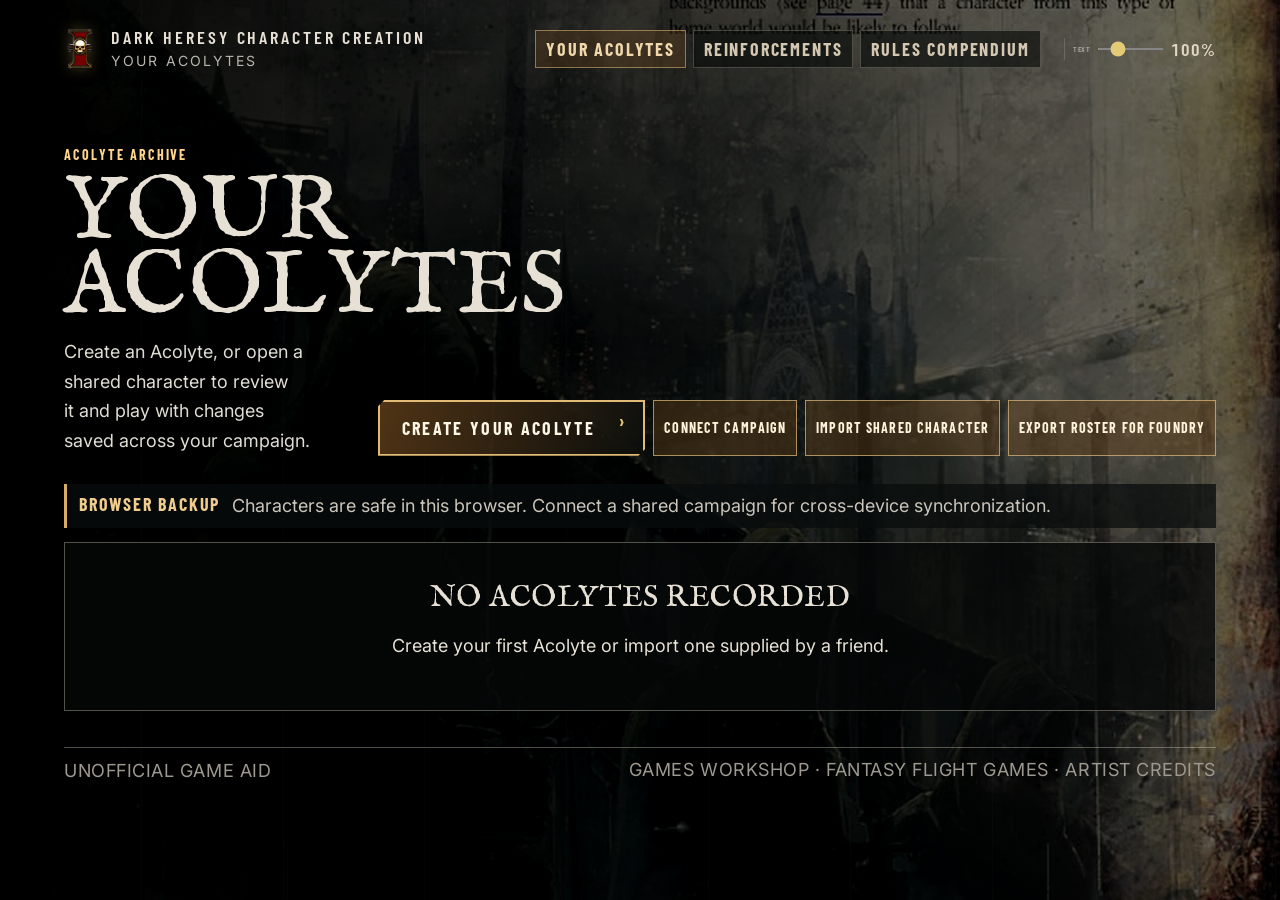
<file: hosted/index.html>
<!doctype html>
<html lang="en">
  <head>
    <meta charset="UTF-8" />
    <meta name="viewport" content="width=device-width, initial-scale=1.0" />
    <meta name="theme-color" content="#090d0d" />
    <meta name="dh2-edition" content="hosted" />
    <meta name="description" content="A cinematic Dark Heresy 2E character creation and campaign companion." />
    <title>Acolyte Induction · Dark Heresy 2E</title>
    <link rel="stylesheet" href="./src/styles.css?v=0.44.1" />
  </head>
  <body>
    <div id="app"></div>
    <script type="module" src="./src/main.js?v=0.44.1"></script>
  </body>
</html>
</file>
<file: hosted/src/styles.css>
@import url("https://fonts.googleapis.com/css2?family=Barlow+Condensed:wght@400;500;600;700&family=Inter:wght@400;500;600&display=swap");

@font-face {
  font-family: "IM FELL English";
  src:
    local("IM FELL English"),
    url("../public/assets/fonts/im-fell-english/IMFeENrm28P.ttf") format("truetype");
  font-style: normal;
  font-weight: 400;
  font-display: swap;
}

:root {
  color-scheme: dark;
  font-family: Inter, system-ui, sans-serif;
  color: #e7e1d5;
  background: #090d0d;
  --accent: #c88c45;
  --accent-hot: #efb15e;
  --muted: #b8b5ad;
  --line: rgba(235, 226, 208, 0.34);
  --font-antique: "Caslon Antique", "CaslonAntique", "IM FELL English", Georgia, serif;
}

* { box-sizing: border-box; }
html, body, #app { width: 100%; height: 100%; min-height: 100%; margin: 0; overflow: hidden; }
body { font-size: 18px; }
button, input, textarea { font: inherit; }
button { color: inherit; }
input, textarea, select, button { min-width: 0; }
img, canvas { max-width: 100%; }
button:focus-visible, input:focus-visible, textarea:focus-visible {
  outline: 3px solid #fff4d6;
  outline-offset: 4px;
}
select:focus-visible, summary:focus-visible, a:focus-visible {
  outline: 3px solid #fff4d6;
  outline-offset: 4px;
}
.sr-only {
  position: absolute !important;
  width: 1px !important;
  height: 1px !important;
  overflow: hidden !important;
  clip: rect(0, 0, 0, 0) !important;
  white-space: nowrap !important;
  clip-path: inset(50%) !important;
}
.skip-link {
  position: fixed;
  z-index: 100;
  left: 12px;
  top: 8px;
  padding: 10px 14px;
  background: #fff4d6;
  color: #080a09;
  font-weight: 700;
  transform: translateY(-160%);
}
.skip-link:focus { transform: none; }
.mobile-choice-control { display: none; }

.scene {
  --scene-image: none;
  position: relative;
  isolation: isolate;
  height: 100svh;
  min-height: 0;
  overflow: hidden;
  display: grid;
  grid-template-rows: auto 1fr auto;
  padding: 28px clamp(24px, 5vw, 80px) 30px;
  background:
    radial-gradient(circle at 69% 39%, rgba(156, 104, 51, 0.2), transparent 26%),
    linear-gradient(100deg, #070b0b 0%, #0b1111 46%, #121716 100%);
}

/* Every scene reserves the header and footer first. The active scene content may
   use all remaining space, but it can never push navigation below the viewport. */
.scene > .content {
  min-width: 0;
  min-height: 0;
  max-height: 100%;
}

.theme-guard { --accent: #a6a47b; --accent-hot: #d1d09d; }
.theme-assassin { --accent: #b6533f; --accent-hot: #e87857; }
.theme-assessment { --accent: #b9a15e; --accent-hot: #e2ca76; }

.scene::after {
  content: "";
  position: absolute;
  z-index: -3;
  inset: 0;
  background: linear-gradient(90deg, rgba(3, 6, 6, .94) 0%, rgba(3, 6, 6, .64) 48%, rgba(3, 6, 6, .22) 100%);
}

.scene-art {
  position: absolute;
  z-index: -4;
  inset: 0;
  background-image: var(--scene-image),
    repeating-linear-gradient(90deg, transparent 0 11vw, rgba(255,255,255,.018) 11vw calc(11vw + 1px)),
    linear-gradient(135deg, transparent 52%, rgba(100, 86, 59, .14));
  background-size: var(--scene-size, cover), auto, auto;
  background-position: var(--scene-position, 68% center), center, center;
  background-repeat: no-repeat, repeat, no-repeat;
  filter: saturate(.62) contrast(1.08);
  transform: scale(1.015);
  animation: settle 12s ease-out both;
}

html[data-edition="hosted"] .review-sheet {
  background-image:
    linear-gradient(145deg, rgba(6, 12, 12, .95), rgba(19, 21, 17, .88)),
    radial-gradient(circle at 78% 18%, rgba(210, 158, 76, .13), transparent 35%);
}

html[data-edition="hosted"] .sound:disabled {
  cursor: not-allowed;
  opacity: .45;
}

#dice-layer.flat-dice-active #dice-box {
  display: flex;
  align-items: center;
  justify-content: center;
  gap: clamp(12px, 2.8vw, 30px);
  perspective: 700px;
}

.flat-die {
  display: grid;
  width: clamp(68px, 10vw, 118px);
  aspect-ratio: 1;
  place-items: center;
  border: 3px solid #d8b771;
  background:
    linear-gradient(145deg, rgba(127, 36, 31, .98), rgba(51, 12, 13, .98));
  box-shadow:
    inset 0 0 0 3px rgba(10, 13, 12, .9),
    inset 0 0 22px rgba(255, 210, 124, .18),
    0 12px 35px rgba(0, 0, 0, .55);
  color: #fff4cf;
  font: 700 clamp(2rem, 5vw, 4.5rem)/1 "Barlow Condensed", sans-serif;
  clip-path: polygon(12% 0, 88% 0, 100% 12%, 100% 88%, 88% 100%, 12% 100%, 0 88%, 0 12%);
  animation: flat-die-tumble .62s cubic-bezier(.22, .8, .25, 1) both;
}

.flat-die:nth-child(even) {
  animation-direction: reverse;
}

.flat-die.resolved {
  filter: brightness(1.14);
}

@keyframes flat-die-tumble {
  0% { opacity: 0; transform: translate3d(0, -70px, -120px) rotate(0deg) scale(.62); }
  45% { opacity: 1; transform: translate3d(18px, 12px, 30px) rotate(190deg) scale(1.08); }
  72% { transform: translate3d(-7px, -4px, 0) rotate(328deg) scale(.96); }
  100% { transform: translate3d(0, 0, 0) rotate(360deg) scale(1); }
}

.grain {
  position: absolute;
  z-index: 8;
  inset: 0;
  pointer-events: none;
  opacity: .045;
  background-image:
    repeating-linear-gradient(0deg, rgba(255,255,255,.04) 0 1px, transparent 1px 4px),
    repeating-linear-gradient(90deg, transparent 0 7px, rgba(255,255,255,.018) 7px 8px);
}

.fog {
  position: absolute;
  z-index: -1;
  bottom: -8%;
  left: 14%;
  width: 62vw;
  height: 30vh;
  pointer-events: none;
  opacity: .055;
  border-radius: 50%;
  background: radial-gradient(ellipse, rgba(213,199,164,.72), transparent 68%);
  animation: drift 32s ease-in-out infinite alternate;
}

.topbar, .controls { display: flex; align-items: center; position: relative; z-index: 10; }
.topbar { gap: 15px; }
.sigil {
  width: 32px;
  height: 40px;
  display: block;
  flex: 0 0 auto;
  object-fit: contain;
  filter: drop-shadow(0 0 7px rgba(223, 189, 92, .26));
}
.brand { display: flex; flex-direction: column; text-transform: uppercase; }
.brand strong { font: 600 18px/1 "Barlow Condensed", sans-serif; letter-spacing: .16em; }
.brand span { margin-top: 6px; color: var(--muted); font-size: 11px; letter-spacing: .15em; }
.roster-button { margin-left: auto; border: 1px solid rgba(235,226,208,.25); padding: 7px 10px; background: rgba(7,10,9,.62); color: #d4c7b2; font: 700 9px "Barlow Condensed",sans-serif; letter-spacing: .13em; text-transform: uppercase; cursor: pointer; }
.roster-button:hover { border-color: var(--accent); color: #fff0d0; }
.roster-button + .roster-button { margin-left: 0; }
.section-nav {
  display: flex;
  align-items: center;
  gap: 7px;
  margin-left: auto;
}
.section-nav .roster-button { margin-left: 0; }
.section-nav .roster-button[aria-current="page"] {
  border-color: rgba(225, 187, 118, .54);
  background: rgba(112, 75, 32, .3);
  color: #f0d8ac;
  cursor: default;
  opacity: 1;
}
.section-nav-embedded span {
  border: 1px solid rgba(225, 187, 118, .38);
  color: var(--accent-hot);
  font: 700 10px "Barlow Condensed", sans-serif;
  letter-spacing: .14em;
  padding: 8px 11px;
  text-transform: uppercase;
}
.nav-narrow { display: none; }
.audio-controls { display: flex; align-items: center; gap: 8px; }
.sound { width: 42px; height: 36px; padding: 0 8px; display: flex; align-items: center; justify-content: center; gap: 4px; border-radius: 18px; border: 1px solid var(--line); background: rgba(8, 11, 10, .35); cursor: pointer; }
.sound:hover, .sound.playing { border-color: var(--accent); color: var(--accent-hot); }
.sound-icon { min-width: 1em; font-size: 8px; line-height: 1; text-align: center; }
.sound-waves { height: 12px; display: flex; align-items: center; gap: 2px; }
.sound-waves i { display: block; width: 2px; height: 4px; background: currentColor; opacity: .7; }
.sound.playing .sound-waves i { animation: meter .8s ease-in-out infinite alternate; }
.sound.playing .sound-waves i:nth-child(2) { animation-delay: -.4s; }
.sound.playing .sound-waves i:nth-child(3) { animation-delay: -.2s; }
.sound.sound-error { border-color: #a24e3b; color: #d36c52; }
.volume-control, .text-size-control { display: flex; align-items: center; gap: 6px; color: #aaa79e; font: 600 8px "Barlow Condensed",sans-serif; letter-spacing: .12em; }
.volume-control input, .text-size-control input { width: 68px; height: 2px; margin: 0; accent-color: var(--accent-hot); cursor: pointer; }
.text-size-control { padding-left: 8px; border-left: 1px solid rgba(235,226,208,.18); }
.text-size-control output { min-width: 34px; color: #e2d7c2; font-variant-numeric: tabular-nums; letter-spacing: .05em; }

html[data-text-size="medium"] .scene,
html[data-text-size="large"] .scene,
html[data-text-size="extra-large"] .scene {
  padding-top: clamp(12px, 2.2vh, 22px);
  padding-bottom: clamp(12px, 2.2vh, 22px);
}
html[data-text-size="medium"] .content:not(.management-content),
html[data-text-size="large"] .content:not(.management-content),
html[data-text-size="extra-large"] .content:not(.management-content) {
  align-self: stretch;
  display: flex;
  flex-direction: column;
  justify-content: center;
  min-height: 0;
  max-height: 100%;
  margin-top: 5px;
  margin-bottom: 5px;
  overflow-y: auto;
  overscroll-behavior: contain;
  scrollbar-width: thin;
  scrollbar-color: var(--accent) rgba(0,0,0,.2);
  padding-right: 8px;
}
.content.is-overflowing:not(.management-content) {
  align-self: stretch;
  justify-content: flex-start;
  overflow-y: auto;
  overscroll-behavior: contain;
  scrollbar-width: thin;
  scrollbar-color: var(--accent) rgba(0,0,0,.2);
}
html[data-text-size="large"] .scene-review .content,
html[data-text-size="extra-large"] .scene-review .content { max-height: none; overflow: hidden; padding-right: 0; }

html[data-text-size="medium"] .management-content,
html[data-text-size="large"] .management-content,
html[data-text-size="extra-large"] .management-content {
  align-self: stretch;
  display: grid;
  grid-template-rows: auto auto auto auto minmax(0, 1fr);
  width: 100%;
  max-width: 1440px;
  margin: 6px 0;
  overflow: hidden;
}
html[data-text-size="medium"] .management-shell,
html[data-text-size="large"] .management-shell,
html[data-text-size="extra-large"] .management-shell {
  min-height: 0;
  max-height: none;
  margin-top: 8px;
}

html[data-text-size="extra-large"] .brand span,
html[data-text-size="extra-large"] .record {
  display: none;
}
html[data-text-size="extra-large"] .topbar { gap: 9px; }
html[data-text-size="extra-large"] .sigil { width: 27px; height: 34px; }
html[data-text-size="extra-large"] .content h1 { margin-top: 3px; margin-bottom: 7px; }
html[data-text-size="extra-large"] .content .kicker { margin-top: 4px; }
html[data-text-size="extra-large"] .identity-form { gap: 8px; margin-top: 13px; }
html[data-text-size="extra-large"] .identity-form input,
html[data-text-size="extra-large"] .identity-form textarea { padding-top: 5px; padding-bottom: 5px; }
html[data-text-size="extra-large"] .identity-form textarea { min-height: 38px; }
html[data-text-size="extra-large"] .has-selection .catalog-picker { margin-top: 8px; }
html[data-text-size="extra-large"] .choice-card { min-height: 0; padding-top: 11px; padding-bottom: 9px; }
html[data-text-size="extra-large"] .choice-lore { gap: 2px; margin-top: 4px; }
html[data-text-size="extra-large"] .mechanics-panel { margin-top: 5px; }
html[data-text-size="extra-large"] .mechanics-heading { padding-top: 4px; padding-bottom: 3px; }
html[data-text-size="extra-large"] .mechanics-panel dl div { padding-top: 4px; padding-bottom: 4px; }
html[data-text-size="extra-large"] .controls { gap: 12px; }
html[data-text-size="extra-large"] .actions { gap: 12px; }
html[data-text-size="extra-large"] .text-button { padding-top: 7px; padding-bottom: 7px; }
html[data-text-size="extra-large"] .primary-button { min-width: 190px; padding-top: 10px; padding-bottom: 10px; }
html[data-text-size="extra-large"] .progress { gap: 5px; }
html[data-text-size="extra-large"] .progress i { width: 15px; }

.content {
  position: relative; z-index: 2; align-self: center; width: min(720px, 63vw);
  margin: 6vh 0 7vh; animation: reveal .7s cubic-bezier(.2,.8,.2,1) both;
}
.has-selection .content {
  align-self: center;
  width: min(700px,64vw);
  margin: 12px 0;
}
.has-selection .eyebrow { margin: 0 0 4px; }
.has-selection .kicker { margin-top: 8px; font-size: clamp(15px,1.45vw,22px); }
.has-selection h1 { margin: 4px 0 10px; font-size: clamp(42px,5.5vw,76px); line-height: .9; }
.has-selection .lede { max-width: 620px; font-size: clamp(14px,1.15vw,18px); line-height: 1.42; }
.eyebrow, .kicker, h1 { font-family: "Barlow Condensed", sans-serif; text-transform: uppercase; }
.eyebrow { color: #ffd48b; font-size: 14px; line-height: 1.3; letter-spacing: .14em; font-weight: 700; text-shadow: 0 1px 6px #000; }
.kicker { margin: 24px 0 0; color: #d4d0c7; font-size: clamp(18px, 2vw, 28px); line-height: 1.25; letter-spacing: .12em; }
h1 { max-width: 820px; margin: 8px 0 20px; font-size: clamp(52px, 7.2vw, 112px); letter-spacing: -.02em; line-height: .82; font-weight: 500; text-wrap: balance; }
.lede { max-width: 640px; margin: 0; color: #e0ddd4; font-size: clamp(17px, 1.4vw, 21px); line-height: 1.65; text-wrap: balance; text-shadow: 0 1px 8px #000; }

.facts { display: grid; grid-template-columns: repeat(2, minmax(180px, 1fr)); gap: 1px; max-width: 600px; margin: 34px 0 0; background: var(--line); border: 1px solid var(--line); }
.facts div { padding: 13px 16px; background: rgba(8, 12, 11, .78); backdrop-filter: blur(12px); }
.facts dt { color: #8f8d85; font-size: 9px; letter-spacing: .17em; text-transform: uppercase; }
.facts dd { margin: 5px 0 0; font: 500 17px "Barlow Condensed", sans-serif; letter-spacing: .04em; }

.catalog-picker { display: grid; grid-template-columns: 42px minmax(0, 500px) 42px; align-items: center; gap: 14px; margin-top: 20px; }
.has-selection .catalog-picker { grid-template-columns: 38px minmax(0, 440px) 38px; gap: 11px; }
.catalog-arrow { width: 42px; height: 68px; border: 1px solid var(--line); background: rgba(5,8,8,.48); color: var(--accent-hot); font-size: 28px; cursor: pointer; }
.catalog-arrow:hover { border-color: var(--accent); background: rgba(126,83,38,.18); }
.choice-card { position: relative; min-height: 120px; padding: 20px 22px 15px; border: 2px solid rgba(236,218,181,.62); background: linear-gradient(110deg,rgba(5,9,8,.94),rgba(13,15,13,.82)); backdrop-filter: blur(14px); clip-path: polygon(8px 0,100% 0,100% calc(100% - 8px),calc(100% - 8px) 100%,0 100%,0 8px); box-shadow: inset 0 0 0 1px rgba(0,0,0,.7), 0 12px 42px rgba(0,0,0,.28); }
.selection-state { position: absolute; right: 14px; top: 10px; color: #fff2d1; font: 700 10px "Barlow Condensed",sans-serif; letter-spacing: .13em; text-transform: uppercase; }
.choice-card h2 { margin: 2px 0 6px; font: 500 25px "Barlow Condensed",sans-serif; text-transform: uppercase; letter-spacing: .04em; }
.choice-card > p:not(.choice-source) { margin: 0; color: #ddd9cf; font-size: 14px; line-height: 1.4; }
.choice-lore { display: grid; gap: 5px; margin: 8px 0 0; padding: 0; list-style: none; }
.choice-lore li { position: relative; padding-left: 14px; color: #e8e4db; font-size: 12px; line-height: 1.45; }
.choice-lore li::before { content: ""; position: absolute; left: 0; top: .52em; width: 6px; height: 1px; background: var(--accent-hot); box-shadow: 0 0 5px var(--accent); }
.choice-card > span:not(.selection-state) { display: inline-block; margin-top: 8px; color: #f0dfbc; font: 600 12px "Barlow Condensed",sans-serif; letter-spacing: .08em; text-transform: uppercase; }
.choice-source { margin: 0; color: #ffd48b; font-size: 11px; font-weight: 600; letter-spacing: .16em; text-transform: uppercase; }
.catalog-slots { display: grid; grid-template-columns: repeat(var(--slot-count),minmax(8px,1fr)); gap: 6px; width: min(440px,calc(100% - 98px)); margin: 9px 0 0 49px; }
.catalog-slot { height: 5px; min-width: 0; border: 0; padding: 0; background: rgba(224,216,199,.22); box-shadow: inset 0 0 0 1px rgba(255,255,255,.05); cursor: pointer; transition: background-color .16s ease,box-shadow .16s ease,transform .16s ease; }
.catalog-slot:hover { background: rgba(239,177,94,.58); transform: scaleY(1.45); }
.catalog-slot.active { background: var(--accent-hot); box-shadow: 0 0 9px var(--accent),inset 0 0 0 1px rgba(255,255,255,.55); transform: scaleY(1.45); }
.catalog-randomizers {
  display: grid;
  grid-template-columns: repeat(2, minmax(0, 1fr));
  gap: 7px;
  width: min(440px, calc(100% - 98px));
  margin: 10px 0 0 49px;
}
.catalog-randomizers .compact-button {
  min-width: 0;
  border-color: rgba(225, 187, 118, .34);
  background: rgba(5, 9, 8, .76);
}
.catalog-randomizers .compact-button:hover,
.catalog-randomizers .compact-button:focus-visible {
  border-color: #e1bb76;
  background: rgba(112, 75, 32, .35);
}
.catalog-randomizers small {
  grid-column: 1 / -1;
  color: #c4bfb4;
  font-size: 11px;
  line-height: 1.5;
}
.catalog-stage-layout,
.catalog-selection-column { min-width: 0; }
.catalog-stage-layout { flex: 0 0 auto; }

.identity-form { display: grid; gap: 16px; max-width: 580px; margin-top: 30px; position: relative; z-index: 30; pointer-events: auto; }
.identity-form label { display: grid; gap: 7px; }
.identity-form label span { color: #a9a69d; font-size: 9px; letter-spacing: .17em; text-transform: uppercase; }
.identity-form input, .identity-form textarea { width: 100%; border: 0; border-bottom: 1px solid var(--line); padding: 10px 2px; background: rgba(6, 10, 9, .36); color: #eee9de; outline: none; pointer-events: auto; user-select: text; cursor: text; }
.identity-form input:focus, .identity-form textarea:focus { border-color: var(--accent-hot); }
.identity-form input:first-of-type { font: 500 22px "Barlow Condensed", sans-serif; letter-spacing: .06em; text-transform: uppercase; }
.identity-form textarea { min-height: 56px; resize: vertical; }
.split-fields { display: grid; grid-template-columns: 1fr 1fr; gap: 18px; }
.personal-history-card { max-height: 42vh; overflow: auto; border: 1px solid rgba(225,187,118,.28); background: rgba(5,9,8,.62); }
.personal-history-card summary { display: flex; justify-content: space-between; gap: 16px; padding: 11px 13px; color: #f1d29a; cursor: pointer; }
.personal-history-card summary strong { font: 700 13px "Barlow Condensed",sans-serif; letter-spacing: .07em; text-transform: uppercase; }
.personal-history-card summary span { color: #aaa69d; font-size: 10px; }
.personal-history-card > p { margin: 0; padding: 0 13px 10px; color: #bbb6aa; font-size: 11px; line-height: 1.45; }
.personal-history-grid { display: grid; grid-template-columns: repeat(2,minmax(0,1fr)); gap: 11px; padding: 0 13px 13px; }
.personal-history-grid label:last-child { grid-column: 1 / -1; }
.personal-history-grid textarea { min-height: 52px; padding: 7px 8px; border: 1px solid rgba(255,255,255,.16); }

.record { position: absolute; z-index: 2; right: clamp(24px, 5vw, 80px); top: 50%; width: 180px; padding: 14px 0 14px 18px; border-left: 1px solid var(--line); transform: translateY(-50%); }
.record span { color: var(--muted); font-size: 10px; letter-spacing: .18em; text-transform: uppercase; }
.record strong { display: block; margin: 9px 0 12px; font: 500 17px "Barlow Condensed", sans-serif; text-transform: uppercase; letter-spacing: .06em; }
.record p { margin: 6px 0; color: #d0cdc4; font-size: 13px; }
.has-selection .record { top: 15%; transform: none; }
.mechanics-panel { position: static; width: 100%; overflow: hidden; margin-top: 12px; border: 1px solid rgba(238,219,181,.56); border-top-width: 3px; padding: 0; background: linear-gradient(145deg,rgba(5,8,8,.9),rgba(13,16,15,.78)); box-shadow: 0 18px 60px rgba(0,0,0,.35), inset 0 0 30px rgba(196,138,62,.04); backdrop-filter: blur(12px); clip-path: polygon(9px 0,100% 0,100% calc(100% - 9px),calc(100% - 9px) 100%,0 100%,0 9px); }
.mechanics-heading { padding: 7px 12px 6px; border-bottom: 1px solid var(--line); background: repeating-linear-gradient(90deg,rgba(255,255,255,.025) 0 1px,transparent 1px 8px); text-transform: uppercase; }
.mechanics-heading strong { display: block; color: #fff8e8; font: 600 16px "Barlow Condensed",sans-serif; letter-spacing: .06em; }
.mechanics-panel dl { display: grid; grid-template-columns: repeat(2,minmax(0,1fr)); margin: 0; }
.mechanics-panel dl div { display: grid; grid-template-columns: 92px 1fr; gap: 8px; min-width: 0; padding: 7px 10px; border-right: 1px solid rgba(235,226,208,.17); border-bottom: 1px solid rgba(235,226,208,.17); }
.mechanics-panel dl div:last-child { border-bottom: 0; }
.mechanics-panel dt { color: #f2d7a4; font: 700 10px/1.25 "Barlow Condensed",sans-serif; letter-spacing: .07em; text-transform: uppercase; }
.mechanics-panel dd { margin: 0; color: #ebe7df; font-size: 11px; line-height: 1.45; }
.psyker-path-clarification { display: grid; grid-template-columns: auto minmax(0,1fr); gap: 10px; margin: 10px; border: 1px solid rgba(198,153,79,.55); padding: 10px 12px; background: linear-gradient(135deg,rgba(65,38,76,.72),rgba(10,15,17,.88)); box-shadow: inset 3px 0 0 #c6974f; }
.psyker-path-mark { display: grid; place-items: center; width: 32px; height: 32px; border: 1px solid rgba(230,206,154,.5); color: #f0d49c; font: 700 19px/1 Georgia,serif; }
.psyker-path-clarification strong { color: #fff2d2; font: 700 13px/1.25 "Barlow Condensed",sans-serif; letter-spacing: .025em; }
.psyker-path-clarification p { margin: 4px 0; color: #eee8dd; font-size: 11px; line-height: 1.5; }
.psyker-path-clarification small { display: block; color: #d9c58f; font-size: 10px; line-height: 1.45; }
.elite-inspector > .psyker-path-clarification { grid-column: 1 / -1; margin: 0; }
.mechanic-modifiers {
  display: flex;
  flex-wrap: wrap;
  align-items: baseline;
  gap: 4px 10px;
}
.mechanic-modifier { white-space: nowrap; }
.controls { justify-content: space-between; gap: 24px; }
.actions { display: flex; align-items: center; gap: 24px; }
.live-sheet-editor-controls .actions { margin-left: auto; }
.live-sheet-editor-controls .return-to-sheet { min-width: 190px; }
.text-button { border: 0; padding: 12px 0; background: transparent; color: #d3cfc5; font: 700 13px "Barlow Condensed", sans-serif; letter-spacing: .16em; text-transform: uppercase; cursor: pointer; }
.text-button:hover:not(:disabled) { color: #fff; }
.text-button:disabled { opacity: .25; cursor: default; }

#characteristic-roll-dialog { width: min(46rem, calc(100vw - 2rem)); max-height: 85dvh; overflow-y: auto; }
.characteristic-roll-results { display: grid; grid-template-columns: repeat(2, minmax(0, 1fr)); column-gap: 1.5rem; margin: 1rem 0; }
@media (max-width: 600px) { .characteristic-roll-results { grid-template-columns: minmax(0, 1fr); } }
.characteristic-roll-results > div { display: grid; grid-template-columns: minmax(0, 1fr) auto; gap: .15rem .75rem; padding: .55rem 0; border-bottom: 1px solid #665331; }
.characteristic-roll-results strong { color: #f2d58b; overflow-wrap: anywhere; }
.characteristic-roll-results span { grid-column: 1; font-size: .85em; color: #c8c3b7; line-height: 1.4; }
.characteristic-roll-results b { grid-column: 2; grid-row: 1 / span 2; align-self: center; font-size: 1.4em; color: #fff0c8; font-variant-numeric: tabular-nums; }
.primary-button { min-width: 220px; border: 2px solid #e1bb76; padding: 15px 17px 15px 22px; display: flex; justify-content: space-between; gap: 24px; background: linear-gradient(110deg, rgba(137, 89, 37, .58), rgba(13, 15, 13, .86)); color: #fff7e6; font: 700 14px "Barlow Condensed", sans-serif; letter-spacing: .13em; text-transform: uppercase; cursor: pointer; clip-path: polygon(7px 0, 100% 0, 100% calc(100% - 7px), calc(100% - 7px) 100%, 0 100%, 0 7px); }
.primary-button:hover { border-color: var(--accent-hot); box-shadow: 0 0 28px rgba(199, 136, 60, .15); }
.primary-button:disabled { border-color: rgba(255,255,255,.18); background: rgba(45,43,39,.5); color: #858077; box-shadow: none; cursor: not-allowed; }
.primary-button span { color: var(--accent-hot); font-size: 18px; line-height: .55; }
.progress { display: flex; gap: 8px; }
.progress i { width: 22px; height: 2px; background: rgba(255,255,255,.16); }
.progress i.done { background: rgba(205, 176, 126, .45); }
.progress i.active { background: var(--accent-hot); box-shadow: 0 0 9px var(--accent); }

.management-scene::after { background: linear-gradient(90deg,rgba(3,6,6,.97),rgba(3,6,6,.89) 68%,rgba(3,6,6,.7)); }
.management-scene .record { display: none; }
.management-content {
  align-self: stretch;
  justify-self: center;
  display: grid;
  grid-template-rows: auto auto auto auto minmax(0,1fr);
  width: 100%;
  max-width: 1440px;
  min-width: 0;
  min-height: 0;
  margin: clamp(5px,1.3vh,12px) 0;
  overflow: hidden;
}
.management-content > .eyebrow { grid-row: 1; }
.management-content > .kicker { grid-row: 2; }
.management-content > h1 { grid-row: 3; }
.management-content > .lede { grid-row: 4; }
.management-content > .management-shell { grid-row:5; }
.management-content .kicker { margin-top: 7px; font-size: 16px; }
.management-content h1 { margin: 4px 0 8px; font-size: clamp(35px,4vw,58px); line-height: .94; }
.management-content .lede { max-width: 900px; font-size: 14px; line-height: 1.5; }
.management-shell { min-height: 0; max-height: none; margin-top: 9px; overflow: auto; border: 1px solid var(--line); background: rgba(6,9,9,.82); box-shadow: 0 18px 60px rgba(0,0,0,.32); backdrop-filter: blur(14px); }
.management-heading { display: flex; justify-content: space-between; gap: 20px; padding: 11px 14px; border-bottom: 1px solid var(--line); color: #d8d3c7; font-size: 12px; }
.management-heading span { color: var(--accent-hot); text-transform: uppercase; letter-spacing: .12em; }
.characteristic-grid { display: grid; grid-template-columns: repeat(2,minmax(0,1fr)); }
.characteristic-entry { display: grid; grid-template-columns: minmax(130px,1fr) 72px minmax(160px,1.1fr); align-items: center; gap: 10px; min-height: 82px; padding: 9px 12px; border-right: 1px solid rgba(255,255,255,.1); border-bottom: 1px solid rgba(255,255,255,.1); }
.characteristic-entry.complete { background: linear-gradient(90deg,rgba(122,91,42,.13),transparent); }
.fixed-characteristic { border-left:2px solid rgba(198,154,75,.55); }
.fixed-characteristic > p { margin:0; max-width:270px; color:#b8b1a5; font:11px/1.4 Arial,sans-serif; }
.characteristic-name { display: grid; grid-template-columns: 31px 1fr; align-items: center; }
.characteristic-name > span { grid-row: 1 / 3; color: var(--accent-hot); font: 600 20px "Barlow Condensed",sans-serif; }
.characteristic-name strong { font: 600 16px "Barlow Condensed",sans-serif; text-transform: uppercase; letter-spacing: .05em; }
.characteristic-name small,.characteristic-result small,.advance-rows small { display: block; color: #aaa69d; font-size: 9px; line-height: 1.3; }
.characteristic-result strong { display: block; color: #fff4dc; font: 600 31px "Barlow Condensed",sans-serif; }
.roll-actions,.dual-actions { display: flex; align-items: center; gap: 8px; }
.compact-button { border: 1px solid rgba(229,194,130,.68); padding: 8px 10px; background: rgba(104,68,28,.42); color: #fff3da; font: 700 11px "Barlow Condensed",sans-serif; letter-spacing: .08em; text-transform: uppercase; cursor: pointer; }
.compact-button:hover { border-color: var(--accent-hot); background: rgba(137,89,37,.58); }
.manual-result { display: grid; gap: 3px; color: #aaa69d; font-size: 8px; letter-spacing: .1em; text-transform: uppercase; }
.manual-result input { width: 74px; border: 1px solid rgba(255,255,255,.22); padding: 7px 6px; background: #080c0b; color: #fff; }
.rules-footnote { margin: 0; padding: 9px 13px; color: #bbb6aa; font-size: 10px; }
.ceremony-grid { display: grid; grid-template-columns: repeat(2,minmax(0,1fr)); overflow: hidden; }
.ceremony-card { min-height: 280px; padding: 28px; border-right: 1px solid var(--line); }
.ceremony-card h2,.grant-panel h2,.advance-shop h2,.validation-panel h2 { margin: 5px 0 12px; font: 500 28px "Barlow Condensed",sans-serif; text-transform: uppercase; }
.ceremony-card > p:not(.choice-source) { max-width: 440px; color: #c8c3b8; line-height: 1.55; }
.ceremony-result { margin: 25px 0; color: #fff0cf; font: 600 54px "Barlow Condensed",sans-serif; }
.ceremony-result span { display: block; color: #bdb7ac; font: 500 13px Inter,sans-serif; }
.scene-characteristics .management-content > .lede,
.scene-fateWounds .management-content > .lede,
.scene-divination .management-content > .lede { display:none; }
.scene-fateWounds .management-content { grid-template-rows:auto auto auto auto minmax(0,1fr); }
.scene-fateWounds .ceremony-grid { align-self:start; align-content:start; }
.scene-fateWounds .ceremony-card { min-height:0; padding:18px 22px 20px; }
.scene-fateWounds .ceremony-card h2 { margin:0 0 4px; font-size:25px; }
.scene-fateWounds .ceremony-card > p { margin:0; font-size:11px; }
.scene-fateWounds .ceremony-result { margin:14px 0; font-size:42px; }
.divination-layout { display: grid; grid-template-columns: minmax(0,1.25fr) minmax(280px,.75fr); }
.divination-card,.divination-reference { min-height: 315px; padding: 24px; }
.divination-card { border-right: 1px solid var(--line); }
.divination-card h2 { max-width: 700px; margin: 8px 0 10px; color: #fff0d0; font: 500 clamp(28px,3vw,46px) "Barlow Condensed",sans-serif; line-height: 1; text-transform: uppercase; }
.divination-card > p:not(.choice-source),.divination-reference > p:not(.choice-source) { color: #cbc5b8; font-size: 12px; line-height: 1.55; }
.divination-die { margin: 20px 0; color: #fff3d8; font: 600 62px "Barlow Condensed",sans-serif; line-height: .85; }
.divination-die span { display: block; margin-top: 9px; color: #a9a49a; font: 600 9px Inter,sans-serif; letter-spacing: .16em; text-transform: uppercase; }
.divination-reference dl { display: grid; grid-template-columns: 76px 1fr; margin: 18px 0 0; border-top: 1px solid var(--line); }
.divination-reference dt,.divination-reference dd { margin: 0; padding: 9px 0; border-bottom: 1px solid var(--line); font-size: 11px; line-height: 1.45; }
.divination-reference dt { color: #e8c88e; font: 700 10px "Barlow Condensed",sans-serif; letter-spacing: .08em; text-transform: uppercase; }
.divination-reference dd { color: #ded8cc; }
.divination-adjustments { display: grid; gap: 7px; margin-top: 12px; }
.divination-resolution-card { display: grid; gap: 8px; border: 1px solid rgba(225,187,118,.32); padding: 10px; background: rgba(110,76,35,.13); }
.divination-resolution-card > strong { color: #ffe4ad; font: 600 15px "Barlow Condensed",sans-serif; text-transform: uppercase; }
.divination-resolution-card > span,.divination-resolution-card > p { margin: 0; color: #c7c1b5; font-size: 10px; line-height: 1.45; }
.divination-resolution-card label,.exceptional-panel > label,.exceptional-result > label { display: grid; gap: 5px; color: #c5bfb4; font-size: 9px; letter-spacing: .08em; text-transform: uppercase; }
.divination-resolution-card select,.exceptional-panel select,.exceptional-result input { width: 100%; min-height: 38px; }
.applied-change,.divination-choice { display: grid; grid-template-columns: 1fr auto; align-items: center; gap: 10px; border: 1px solid rgba(225,187,118,.32); padding: 8px 10px; background: rgba(110,76,35,.16); }
.applied-change span,.divination-choice span { color: #bcb6aa; font-size: 8px; letter-spacing: .11em; text-transform: uppercase; }
.applied-change strong { color: #ffe4ad; font: 600 15px "Barlow Condensed",sans-serif; text-transform: uppercase; }
.divination-choice select { min-width: 150px; padding: 6px 8px; }
.aptitude-ledger { display: grid; grid-template-columns: 1fr 1.2fr 1fr; min-height: 310px; }
.aptitude-ledger section { padding: 20px; border-right: 1px solid var(--line); }
.scene-aptitudes .management-content > .management-shell {
  align-self: center;
  width: 100%;
  max-height: 100%;
  margin-top: 0;
}
html[data-text-size="large"] .scene-aptitudes .management-content > .kicker,
html[data-text-size="extra-large"] .scene-aptitudes .management-content > .kicker,
html[data-text-size="extra-large"] .scene-aptitudes .management-content > .lede {
  display: none;
}
html[data-text-size="extra-large"] .scene-aptitudes .management-content > h1 {
  font-size: 36px;
}
.tag-list { display: flex; flex-wrap: wrap; gap: 7px; margin-top: 13px; }
.tag-list span { border: 1px solid rgba(255,255,255,.19); padding: 6px 8px; background: rgba(255,255,255,.04); color: #d8d4ca; font-size: 10px; text-transform: uppercase; }
.tag-list.final span { border-color: rgba(225,187,118,.48); color: #ffe6b6; }
.replacement-grid { display: grid; gap: 12px; margin-top: 15px; }
.replacement-grid label,.acquisition-list label { display: grid; gap: 5px; color: #aaa69d; font-size: 9px; letter-spacing: .1em; text-transform: uppercase; }
select,.acquisition-list input,.choice-resolution textarea { border: 1px solid rgba(255,255,255,.2); padding: 9px; background: #080c0b; color: #eee7d9; }
.grants-grid,.equipment-layout { display: grid; grid-template-columns: repeat(2,minmax(0,1fr)); }
.grants-grid { grid-template-columns: repeat(4,minmax(0,1fr)); }
.grant-panel { min-height: 110px; padding: 13px; border-right: 1px solid var(--line); border-bottom: 1px solid var(--line); }
.grant-panel p { color: #aaa69d; font-size: 11px; line-height: 1.45; }
.grant-entry { padding: 7px 9px; border-left: 2px solid var(--accent); color: #ddd8ce; font-size: 11px; line-height: 1.4; }
.grant-entry + .grant-entry { margin-top: 5px; }
.grant-choice-list { display: grid; gap: 8px; margin-top: 10px; }
.grant-choice-list label { display: grid; grid-template-columns: minmax(0,1fr) minmax(130px,.8fr); align-items: center; gap: 8px; color: #ddd8ce; font-size: 10px; }
.grant-choice-list label span { min-width: 0; }
.grant-choice-list small { display: block; overflow: hidden; color: #99958c; font-size: 8px; line-height: 1.25; text-overflow: ellipsis; white-space: nowrap; }
.grant-choice-item { display: grid; align-content: start; gap: 8px; min-width: 0; }
.grant-choice-item.has-talent-comparison { grid-column: 1 / -1; }
.starting-talent-comparison { display: grid; gap: 8px; border: 1px solid rgba(225,187,118,.32); padding: 9px; background: rgba(3,7,7,.7); }
.starting-talent-comparison > p { margin: 0; color: #c7c1b5; font-size: 10px; line-height: 1.45; }
.starting-talent-comparison > p strong { color: #f2d29b; }
.starting-talent-options { display: grid; grid-template-columns: repeat(2,minmax(0,1fr)); gap: 7px; }
.starting-talent-option { display: grid; align-content: start; gap: 6px; min-width: 0; border: 1px solid rgba(255,255,255,.13); padding: 9px; background: rgba(255,255,255,.025); }
.starting-talent-option.selected { border-color: #dfb36c; background: linear-gradient(145deg,rgba(151,100,37,.25),rgba(8,12,11,.82)); box-shadow: inset 2px 0 #dfb36c; }
.starting-talent-option header,.starting-talent-option footer { display: flex; align-items: baseline; justify-content: space-between; gap: 8px; }
.starting-talent-option header strong { color: #fff0d5; font: 600 14px/1.2 "Barlow Condensed",sans-serif; text-transform: uppercase; }
.starting-talent-option header span { color: #d9b778; font: 700 8px/1.2 "Barlow Condensed",sans-serif; letter-spacing: .08em; text-transform: uppercase; }
.starting-talent-option p { margin: 0; color: #ddd8ce; font-size: 10px; line-height: 1.5; }
.starting-talent-option footer { border-top: 1px solid rgba(255,255,255,.08); padding-top: 6px; color: #b7b1a6; font-size: 8px; line-height: 1.35; }
.starting-talent-option footer span { min-width: 0; }
.starting-talent-option footer small { flex: 0 0 auto; overflow: visible; color: #8f8a81; text-overflow: clip; white-space: normal; }
.starting-consequences {
  grid-column: 1 / -1;
  display: grid;
  grid-template-columns: repeat(auto-fit,minmax(min(360px,100%),1fr));
  min-width: 0;
}
.starting-consequences .exceptional-panel { grid-column: auto; }
.exceptional-panel { display: grid; align-content: start; gap: 9px; }
.exceptional-panel h2,.exceptional-panel p { margin: 0; }
.exceptional-result { display: grid; grid-template-columns: auto minmax(0,1fr); gap: 5px 10px; border: 1px solid rgba(225,187,118,.26); padding: 10px; background: rgba(4,8,7,.62); }
.exceptional-result > span { grid-row: 1 / span 2; min-width: 38px; color: #e8c88e; font: 700 12px "Barlow Condensed",sans-serif; }
.exceptional-result > div > strong { color: #fff0d1; font: 600 16px "Barlow Condensed",sans-serif; }
.exceptional-result > div > p { margin: 3px 0 0; color: #c7c1b5; font-size: 10px; line-height: 1.4; }
.exceptional-result > label,.exceptional-magnitude { grid-column: 1 / -1; }
.exceptional-magnitude { display: grid; grid-template-columns: minmax(0,1fr) auto auto; align-items: end; gap: 8px; border-top: 1px solid rgba(255,255,255,.1); padding-top: 8px; }
.exceptional-magnitude p { margin: 0; }
.exceptional-magnitude p strong,.exceptional-magnitude p span { display: block; }
.exceptional-magnitude p strong { color: #e8c88e; font-size: 10px; }
.exceptional-magnitude p span { color: #aaa69d; font-size: 9px; }

.scene-grants .management-content {
  align-self: stretch;
  display: grid;
  grid-template-rows: auto auto auto auto minmax(0,1fr);
  width: 100%;
  min-height: 0;
  margin: 8px 0;
}
.scene-grants .management-content > .eyebrow { margin: 0 0 2px; }
.scene-grants .management-content > .kicker { display: none; }
.scene-grants .management-content > h1 { margin: 0 0 4px; font-size: clamp(30px,3.2vw,48px); }
.scene-grants .management-content > .lede { margin: 0 0 7px; max-width: 1050px; }
.scene-grants .grants-grid {
  width: 100%;
  min-height: 0;
  max-height: none;
  margin-top: 0;
  grid-auto-rows: max-content;
  overflow: auto;
  align-content: start;
}
.scene-grants [data-grant-group="initial-skills"],
.scene-grants [data-grant-group="talents-and-traits"] { grid-column: span 2; }
.scene-grants [data-grant-group="granted-choices"] { grid-column: 1 / -1; }
.scene-grants .grant-entry { display: inline-block; margin: 3px 4px 3px 0; vertical-align: top; }
.scene-grants .grant-entry + .grant-entry { margin-top: 3px; }
.scene-grants .choice-resolution {
  display: grid;
  grid-template-columns: minmax(180px,.55fr) minmax(0,2fr);
  align-items: start;
  gap: 0 18px;
}
.scene-grants .choice-resolution h2,
.scene-grants .choice-resolution > p { grid-column: 1; }
.scene-grants .grant-choice-list {
  grid-column: 2;
  grid-row: 1 / span 2;
  grid-template-columns: repeat(2,minmax(0,1fr));
  margin-top: 0;
}
html[data-text-size="large"] .scene-grants .management-content > .lede,
html[data-text-size="extra-large"] .scene-grants .management-content > .lede { display: none; }
html[data-text-size="large"] .scene-grants .management-content > h1,
html[data-text-size="extra-large"] .scene-grants .management-content > h1 { font-size: 38px; }
html[data-text-size="large"] .scene-grants .grants-grid,
html[data-text-size="extra-large"] .scene-grants .grants-grid {
  grid-template-columns: repeat(2,minmax(0,1fr));
  grid-auto-rows: max-content;
  overflow-x: hidden;
  overflow-y: auto;
}
html[data-text-size="large"] .scene-grants .grant-panel,
html[data-text-size="extra-large"] .scene-grants .grant-panel { min-height: 0; overflow: visible; }
html[data-text-size="large"] .scene-grants .choice-resolution,
html[data-text-size="extra-large"] .scene-grants .choice-resolution { display: block; }
html[data-text-size="large"] .scene-grants .grant-choice-list,
html[data-text-size="extra-large"] .scene-grants .grant-choice-list {
  grid-template-columns: 1fr;
  grid-column: 1;
  grid-row: auto;
  margin-top: 10px;
}
html[data-text-size="large"] .starting-talent-option footer,
html[data-text-size="extra-large"] .starting-talent-option footer { align-items: flex-start; flex-wrap: wrap; }
.scene-grants .grant-entry,.scene-grants .grant-panel p { overflow-wrap: break-word; word-break: normal; }
.acquisition-list { display: grid; gap: 11px; margin-top: 15px; }
.scene-equipment .management-content > .eyebrow { margin-bottom: 2px; }
.scene-equipment .management-content > .kicker { margin-top: 2px; }
.scene-equipment .management-content > h1 { margin: 2px 0 5px; font-size: clamp(30px,3.4vw,50px); }
.scene-equipment .management-content > .lede { margin: 0 0 7px; max-width: 1050px; line-height: 1.35; }
.live-sheet-editor.management-scene .management-content > .kicker { margin-top: 0; }
.live-sheet-editor.management-scene .management-content > h1 { margin-bottom: 8px; }
.live-sheet-editor .management-shell { margin-top: 0; }
.live-sheet-editor .loadout-heading { border-bottom: 1px solid var(--line); }
.scene-equipment { padding-right: clamp(18px,3vw,48px); padding-left: clamp(18px,3vw,48px); }
.scene-equipment .armoury-layout { height: 100%; margin-top: 0; }
html[data-text-size="medium"] .scene-equipment .armoury-layout,
html[data-text-size="large"] .scene-equipment .armoury-layout,
html[data-text-size="extra-large"] .scene-equipment .armoury-layout { margin-top: 0; }
.armoury-layout { display: grid; grid-template-columns: minmax(310px,.74fr) minmax(0,1.66fr); min-width: 0; height: min(72vh,620px); overflow: hidden; }
.armoury-browser { display: grid; grid-template-rows: auto 1fr; min-height: 0; border-right: 1px solid var(--line); }
.armoury-toolbar { min-width: 0; overflow: hidden; padding: 14px; border-bottom: 1px solid var(--line); background: rgba(4,7,7,.82); }
.armoury-toolbar label { display: grid; gap: 4px; color: #b8b2a7; font-size: 8px; letter-spacing: .12em; text-transform: uppercase; }
.armoury-toolbar input { width: 100%; min-height: 42px; border: 1px solid rgba(255,255,255,.22); padding: 9px 10px; background: #080c0b; color: #fff1d5; }
.armoury-availability-filter { display: grid; gap: 6px; margin-top: 10px; }
.armoury-availability-filter > span { color: #b8b2a7; font: 700 8px/1.2 "Barlow Condensed",sans-serif; letter-spacing: .12em; text-transform: uppercase; }
.armoury-availability-filter > select { display: none; width: 100%; min-width: 0; min-height: 42px; border: 1px solid #d3a55c; padding: 7px 34px 7px 9px; background: #10100d; color: #ffe7b9; font-weight: 600; }
.armoury-availability-filter > div { display: grid; grid-template-columns: repeat(3,minmax(0,1fr)); gap: 5px; }
.armoury-availability-filter button { min-width: 0; min-height: 36px; border: 1px solid rgba(255,255,255,.15); padding: 5px; background: rgba(255,255,255,.035); color: #bbb6ac; font: 600 8px/1.15 "Barlow Condensed",sans-serif; letter-spacing: .035em; text-transform: uppercase; cursor: pointer; }
.armoury-availability-filter button small { display: block; margin-top: 2px; color: #8f8a81; font: 700 7px/1 "Barlow Condensed",sans-serif; }
.armoury-availability-filter button.active { border-color: #d3a55c; background: rgba(151,100,37,.34); color: #ffe7b9; box-shadow: inset 0 -2px #d3a55c; }
.armoury-availability-filter button.active small { color: #e4c68d; }
.armoury-availability-filter > small { color: #9e998f; font-size: 7px; line-height: 1.35; }
.armoury-categories { display: flex; width: 100%; min-width: 0; max-width: 100%; flex-wrap: wrap; gap: 6px; margin-top: 10px; }
.armoury-categories button { flex: 1 1 126px; min-height: 38px; border: 1px solid rgba(255,255,255,.15); padding: 6px 8px; background: rgba(255,255,255,.035); color: #b9b4aa; font: 600 8px/1.2 "Barlow Condensed",sans-serif; letter-spacing: .05em; text-align: center; text-transform: uppercase; cursor: pointer; }
.armoury-categories button.active { border-color: #d3a55c; background: rgba(151,100,37,.34); color: #ffe7b9; }
.armoury-list { min-height: 0; overflow-y: auto; scrollbar-color: #a77a3e #090d0c; scrollbar-width: thin; }
.armoury-item { position: relative; display: grid; width: 100%; grid-template-columns: minmax(0,1.35fr) minmax(86px,.65fr); gap: 5px 12px; overflow: hidden; border: 0; border-bottom: 1px solid rgba(255,255,255,.09); padding: 11px 12px; background: rgba(4,7,7,.68); color: #aaa69d; text-align: left; cursor: pointer; }
.armoury-item[hidden],.armoury-empty[hidden] { display: none; }
.armoury-empty { margin: 16px; border: 1px dashed rgba(255,255,255,.16); padding: 14px; color: #aaa49a; font-size: 10px; line-height: 1.45; text-align: center; }
.armoury-item:hover,.armoury-item.selected { background: linear-gradient(90deg,rgba(151,100,37,.3),rgba(8,12,11,.86)); }
.armoury-item.selected { box-shadow: inset 2px 0 #dfb36c; }
.armoury-item .item-name { color: #fff0d5; font: 600 16px/1.12 "Barlow Condensed",sans-serif; letter-spacing: .015em; text-transform: uppercase; }
.armoury-item span,.armoury-item em { font-size: 8px; font-style: normal; line-height: 1.3; }
.armoury-item strong,.armoury-item span { min-width: 0; overflow-wrap: anywhere; }
.armoury-item .item-category { align-self: start; padding-top: 2px; color: #d9b271; letter-spacing: .07em; line-height: 1.2; text-align: right; text-transform: uppercase; }
.armoury-item > span:not(.item-category),.armoury-item em { grid-column: 1 / -1; }
.armoury-item em { color: #b9ce9f; }
.armoury-item em.granted { color: #9ed8c1; }
.armoury-item em.granted.item-origin { color: #8fb8a8; font-weight: 400; letter-spacing: .01em; }
.armoury-item em.restricted { color: #d7a395; }
.item-inspector { display: grid; grid-template-columns: minmax(300px,1.15fr) minmax(340px,.9fr); min-height: 0; overflow: hidden; }
.item-inspector > div { min-height: 0; overflow-y: auto; padding: clamp(17px,1.6vw,24px); }
.item-inspector h2 { margin: 4px 0 7px; color: #fff0d0; font: 600 30px "Barlow Condensed",sans-serif; text-transform: uppercase; }
.item-inspector > div > p:not(.choice-source) { color: #bdb7ac; font-size: 10px; line-height: 1.45; }
.item-profile { display: grid; grid-template-columns: repeat(2,minmax(0,1fr)); margin: 12px 0; border: 1px solid rgba(255,255,255,.11); }
.item-profile div { padding: 7px 8px; border-right: 1px solid rgba(255,255,255,.09); border-bottom: 1px solid rgba(255,255,255,.09); }
.item-profile dt { color: #b69765; font: 600 8px "Barlow Condensed",sans-serif; letter-spacing: .08em; text-transform: uppercase; }
.item-profile dd { margin: 2px 0 0; color: #e1dbcf; font-size: 10px; line-height: 1.25; }
.item-actions { display: flex; flex-wrap: wrap; gap: 7px; }
.item-actions button { flex: 1 1 150px; }
.item-actions button:disabled { opacity: .4; cursor: not-allowed; }
.item-cost-note { margin: 10px 0 0; border-left: 2px solid rgba(125,166,151,.72); padding: 8px 10px; background: rgba(63,105,91,.13); color: #c4d4cc !important; line-height: 1.45 !important; }
.item-cost-note strong { color: #a9d3c2; text-transform: uppercase; }
.item-cost-note.included { border-left-color: rgba(213,173,100,.8); background: rgba(151,100,37,.14); color: #e0d1b5 !important; }
.item-cost-note.included strong { color: #f2ca83; }
.loadout-panel { min-width: 0; min-height: 0; overflow-x: hidden; overflow-y: auto; padding: clamp(17px,1.6vw,24px); border-left: 1px solid var(--line); background: rgba(2,5,5,.52); }
.loadout-heading { display: grid; gap: 3px; border-bottom: 1px solid var(--line); padding-bottom: 9px; }
.loadout-heading span { color: #caa86e; font-size: 8px; letter-spacing: .11em; text-transform: uppercase; }
.loadout-heading strong { color: #eee6d7; font: 500 14px "Barlow Condensed",sans-serif; text-transform: uppercase; }
.acquisition-heading { display: flex; align-items: baseline; justify-content: space-between; gap: 8px; margin-top: 8px; }
.acquisition-heading strong { color: #e4d6bf; font: 600 11px "Barlow Condensed",sans-serif; text-transform: uppercase; }
.acquisition-heading span { color: #a7a198; font-size: 7px; text-align: right; }
.acquisition-picks { display: flex; flex-wrap: wrap; gap: 4px; margin: 8px 0; }
.acquisition-picks > span { color: #89857d; font-size: 8px; }
.acquisition-picks button { display: flex; align-items: center; gap: 6px; border: 1px solid rgba(185,205,153,.32); padding: 5px 7px; background: rgba(97,121,67,.14); color: #dbe8c9; font-size: 8px; cursor: pointer; }
.acquisition-picks button span { color: #ffb9a8; font-size: 12px; line-height: .7; }
.granted-line { color: #aaa69d; font-size: 9px; line-height: 1.4; }
.granted-line strong { color: #d8b475; }
.legacy-warning { border-left: 2px solid #bd624d; padding: 6px 8px; background: rgba(140,48,34,.1); color: #deb5aa; font-size: 8px; line-height: 1.4; }
.legacy-warning strong { color: #ffbfad; text-transform: uppercase; }
.legacy-warning button { display: block; margin-top: 5px; border: 1px solid rgba(255,185,168,.35); padding: 4px 6px; background: transparent; color: #ffbfad; font-size: 7px; text-transform: uppercase; cursor: pointer; }
.carrying-summary { display: grid; grid-template-columns: 1fr auto; align-items: baseline; gap: 3px 10px; margin-top: 10px; border: 1px solid rgba(225,187,118,.22); padding: 8px 10px; background: rgba(151,100,37,.1); }
.carrying-summary span { color: #bfa16f; font-size: 8px; letter-spacing: .08em; text-transform: uppercase; }
.carrying-summary strong { color: #f3e6ce; font: 600 15px "Barlow Condensed",sans-serif; }
.carrying-summary small { grid-column: 1 / -1; color: #9f9a91; font-size: 7px; }
.equipment-rule-alerts { display: grid; gap: 5px; margin-top: 8px; }
.equipment-rule-alerts p { margin: 0; border-left: 2px solid #a88750; padding: 6px 8px; background: rgba(119,89,44,.12); color: #cfc3ae; font-size: 8px; line-height: 1.4; }
.equipment-rule-alerts p.warning { border-left-color: #c8735b; background: rgba(139,62,44,.13); color: #e0b3a7; }
.equipment-state-grid { display: grid; grid-template-columns: repeat(2,minmax(0,1fr)); gap: 8px; margin-top: 10px; }
.equipment-state-panel { min-width: 0; border: 1px solid rgba(255,255,255,.11); background: rgba(5,9,8,.55); }
.equipment-state-heading { display: grid; gap: 2px; border-bottom: 1px solid rgba(255,255,255,.09); padding: 8px 9px; }
.equipment-state-heading strong { color: #ead8b8; font: 600 12px "Barlow Condensed",sans-serif; text-transform: uppercase; }
.equipment-state-heading span { color: #99958d; font-size: 7px; line-height: 1.35; }
.equipment-check-list { display: grid; gap: 1px; padding: 4px; }
.equipment-check-list > p,.modification-list > p,.carried-equipment-list > p { margin: 5px; color: #8f8a82; font-size: 9px; }
.equipment-check-list label { display: grid; grid-template-columns: 20px minmax(0,1fr); align-items: center; gap: 7px; min-width: 0; padding: 6px; cursor: pointer; }
.equipment-check-list label:hover { background: rgba(151,100,37,.13); }
.equipment-check-list input,.carried-equipment-entry input { width: 17px; height: 17px; margin: 0; accent-color: #d0a354; }
.equipment-check-list label > span { display: grid; gap: 1px; min-width: 0; }
.equipment-check-list strong { color: #e8dfcf; font: 600 10px "Barlow Condensed",sans-serif; text-transform: uppercase; }
.equipment-check-list small { color: #969188; font-size: 7px; line-height: 1.3; }
.modification-panel { margin-top: 8px; }
.modification-list { display: grid; }
.modification-entry { display: grid; grid-template-columns: minmax(0,.9fr) minmax(150px,1.1fr); gap: 8px; padding: 8px 9px; border-bottom: 1px solid rgba(255,255,255,.07); }
.modification-entry:last-child { border-bottom: 0; }
.modification-entry > div { display: grid; align-content: start; gap: 2px; min-width: 0; }
.modification-entry strong { color: #e7dbc7; font: 600 11px "Barlow Condensed",sans-serif; text-transform: uppercase; }
.modification-entry small { color: #99938a; font-size: 7px; line-height: 1.35; }
.modification-entry label { display: grid; gap: 4px; min-width: 0; color: #aaa49a; font-size: 7px; letter-spacing: .05em; text-transform: uppercase; }
.modification-entry select { width: 100%; min-width: 0; min-height: 38px; padding: 6px 8px; text-overflow: ellipsis; }
.inventory-record { margin-top: 13px; border-top: 1px solid var(--line); padding-top: 10px; }
.inventory-record-heading { display: flex; align-items: baseline; justify-content: space-between; gap: 8px; margin-bottom: 7px; }
.inventory-record-heading strong { color: #e4d6bf; font: 600 11px "Barlow Condensed",sans-serif; text-transform: uppercase; }
.inventory-record-heading span { color: #a7a198; font-size: 7px; text-align: right; }
.carried-equipment-list { display: grid; grid-template-columns: repeat(2,minmax(0,1fr)); gap: 4px; }
.carried-equipment-entry { display: grid; grid-template-columns: minmax(0,1fr); gap: 4px; min-width: 0; border: 1px solid rgba(225,187,118,.2); padding: 7px 8px; background: rgba(151,100,37,.08); }
.carried-equipment-entry.selected { border-color: #e1bb76; background: rgba(151,100,37,.23); }
.carried-equipment-entry > button { display: grid; gap: 2px; min-width: 0; border: 0; padding: 0; background: transparent; color: #dfd6c6; text-align: left; cursor: pointer; }
.carried-equipment-entry > button strong { color: #efe4d1; font: 600 10px "Barlow Condensed",sans-serif; text-transform: uppercase; }
.carried-equipment-entry > button small.item-origin,
.inventory-entry small.item-origin { color: #91aaa0; font-family: "Barlow",sans-serif; font-size: 8px; font-weight: 400; letter-spacing: .015em; line-height: 1.35; text-transform: none; }
.carried-equipment-entry > span { grid-column: 1; min-width: 0; color: #979289; font-size: 7px; overflow-wrap: anywhere; }
.carried-equipment-entry > label { grid-column: 1; grid-row: auto; display: flex; align-items: center; justify-content: flex-start; gap: 7px; min-width: 0; max-width: 100%; border-top: 1px solid rgba(255,255,255,.07); padding-top: 5px; color: #a9b9af; font-size: 7px; line-height: 1.25; text-align: left; cursor: pointer; }
.carried-equipment-entry > label span { min-width: 0; white-space: normal; overflow-wrap: normal; word-break: normal; }
.unified-equipment-record { margin-top: 10px; }
.unified-equipment-list { grid-template-columns: 1fr; }
.unified-equipment-list .carried-equipment-entry { grid-template-columns: minmax(0,1fr) minmax(118px,.55fr); align-items: center; column-gap: 10px; }
.unified-equipment-list .carried-equipment-entry > button,
.unified-equipment-list .carried-equipment-entry > span { grid-column: 1; }
.unified-equipment-list .inventory-state-control,
.unified-equipment-list .inventory-mod-control { grid-column: 2; grid-row: 1 / span 2; align-self: stretch; border-top: 0; border-left: 1px solid rgba(255,255,255,.07); padding: 3px 0 3px 9px; }
.unified-equipment-list .inventory-state-control { justify-content: flex-start; }
.unified-equipment-list .inventory-mod-control { display: grid; align-content: center; gap: 4px; cursor: default; }
.unified-equipment-list .inventory-mod-control > span { color: #9ea89f; font-size: 7px; letter-spacing: .05em; text-transform: uppercase; }
.unified-equipment-list .inventory-mod-control select { width: 100%; min-width: 0; min-height: 34px; padding: 5px 7px; text-overflow: ellipsis; }
.inventory-entry { display: grid; gap: 2px; border: 1px solid rgba(155,139,101,.42); padding: 6px 8px; background: rgba(74,61,36,.15); color: #dfd6c6; font-size: 8px; text-align: left; }
.inventory-entry strong { color: #efe4d1; font: 600 1em "Barlow Condensed",sans-serif; text-transform: uppercase; }
.inventory-entry small { color: #c6b68f; font-size: .82em; letter-spacing: .05em; text-transform: uppercase; }
.inventory-entry em { color: #aaa69d; font-size: .82em; font-style: normal; }
.inventory-entry.unresolved { border-left: 2px solid #c77b53; background: rgba(134,63,39,.14); }
.inventory-entry.unresolved small,.inventory-entry.unresolved em { color: #e2ad96; }
html[data-text-size="large"] .armoury-categories,
html[data-text-size="extra-large"] .armoury-categories {
  flex-wrap: nowrap;
  overflow-x: auto;
  overscroll-behavior-x: contain;
  scrollbar-width: thin;
  padding-bottom: 5px;
}
html[data-text-size="large"] .armoury-categories button,
html[data-text-size="extra-large"] .armoury-categories button { flex: 0 0 auto; white-space: nowrap; }
html[data-text-size="large"] .armoury-availability-filter > select,
html[data-text-size="extra-large"] .armoury-availability-filter > select { display: block; }
html[data-text-size="large"] .armoury-availability-filter > div,
html[data-text-size="extra-large"] .armoury-availability-filter > div { display: none; }
html[data-text-size="large"] .armoury-availability-filter > small,
html[data-text-size="extra-large"] .armoury-availability-filter > small { display: none; }
html[data-text-size="large"] .equipment-state-grid,
html[data-text-size="extra-large"] .equipment-state-grid,
html[data-text-size="large"] .carried-equipment-list,
html[data-text-size="extra-large"] .carried-equipment-list { grid-template-columns: 1fr; }
html[data-text-size="large"] .specialist-skill-families,
html[data-text-size="extra-large"] .specialist-skill-families { grid-template-columns: 1fr; }
html[data-text-size="large"] .elite-select-row,
html[data-text-size="extra-large"] .elite-select-row { grid-template-columns: 1fr; }
html[data-text-size="large"] .automatic-elite-compact,
html[data-text-size="extra-large"] .automatic-elite-compact { min-width: 0; }
html[data-text-size="extra-large"] .scene-equipment .management-content > .kicker,
html[data-text-size="extra-large"] .scene-equipment .management-content > .lede { display: none; }
html[data-text-size="extra-large"] .scene-equipment .management-content > h1 { font-size: 36px; }
html[data-text-size="extra-large"] .topbar .volume-control { display: none; }
html[data-text-size="extra-large"] .topbar .nav-wide { display: none; }
html[data-text-size="extra-large"] .topbar .nav-narrow { display: inline; }
html[data-text-size="extra-large"] .armoury-item { grid-template-columns: minmax(0,1fr); }
html[data-text-size="extra-large"] .armoury-item .item-category { display: none; }
html[data-text-size="extra-large"] .advance-nav { flex-wrap: wrap; }
html[data-text-size="extra-large"] .elite-compact-heading,
html[data-text-size="extra-large"] .psychic-heading,
html[data-text-size="extra-large"] .elite-selector-grid,
html[data-text-size="extra-large"] .elite-inspector,
html[data-text-size="extra-large"] .psychic-terminal { grid-template-columns: minmax(0,1fr); }
html[data-text-size="extra-large"] .elite-selector-grid > .elite-select-control,
html[data-text-size="extra-large"] .psychic-catalogue { border-right: 0; border-bottom: 1px solid var(--line); }
html[data-text-size="extra-large"] .elite-gm-approval,
html[data-text-size="extra-large"] .elite-inspector > .primary-button { grid-column: 1; }
html[data-text-size="extra-large"] .psychic-terminal { height: auto; }
html[data-text-size="extra-large"] .psychic-list { max-height: 430px; }
html[data-text-size="extra-large"] .psychic-inspector { overflow: visible; }
html[data-text-size="extra-large"] .warp-exposure-controls { grid-template-columns: repeat(2,minmax(0,1fr)); }
html[data-text-size="extra-large"] .warp-exposure-controls .malefic-approval { grid-column: 1 / -1; }
.advance-layout { display: grid; grid-template-columns: 180px 1fr; height: min(72vh,620px); overflow: hidden; }
.xp-meter { display: grid; align-content: start; gap: 5px; padding: 20px; border-right: 1px solid var(--line); }
.xp-meter span { margin-top: 10px; color: #aaa69d; font-size: 9px; letter-spacing: .12em; text-transform: uppercase; }
.xp-meter strong { color: #fff0cf; font: 600 30px "Barlow Condensed",sans-serif; }
.xp-meter .invalid { color: #ff806b; }
.advance-shop { min-height: 0; overflow-x: hidden; overflow-y: auto; padding: 17px 20px 40px 17px; scrollbar-color: #a77a3e #090d0c; scrollbar-width: thin; }
.advance-shop::-webkit-scrollbar { width: 9px; }
.advance-shop::-webkit-scrollbar-track { background: #090d0c; }
.advance-shop::-webkit-scrollbar-thumb { border: 2px solid #090d0c; background: #a77a3e; }
.advance-warning { display: flex; align-items: center; gap: 10px; margin-bottom: 10px; border-left: 3px solid #c46d51; padding: 8px 10px; background: rgba(141,54,36,.15); }
.advance-warning strong { color: #ffc1ae; font: 600 12px "Barlow Condensed",sans-serif; letter-spacing: .06em; text-transform: uppercase; }
.advance-warning span { color: #d7b6ac; font-size: 9px; }
.advance-nav { position: sticky; z-index: 3; top: -17px; display: flex; gap: 4px; margin: -17px -20px 13px -17px; padding: 8px 17px; border-bottom: 1px solid var(--line); background: rgba(5,8,8,.96); backdrop-filter: blur(8px); }
.advance-nav button { border: 1px solid rgba(225,187,118,.25); padding: 6px 9px; background: rgba(151,100,37,.1); color: #d8c9b0; font: 600 9px "Barlow Condensed",sans-serif; letter-spacing: .07em; text-transform: uppercase; cursor: pointer; }
.advance-nav button:hover { border-color: #d8ad68; color: #ffe5b5; }
.advance-rows { display: grid; grid-template-columns: repeat(2,minmax(0,1fr)); border: 1px solid rgba(255,255,255,.11); }
.advance-rows label { display: grid; grid-template-columns: 1fr 150px; align-items: center; gap: 8px; padding: 7px 9px; border-right: 1px solid rgba(255,255,255,.1); border-bottom: 1px solid rgba(255,255,255,.1); color: #ddd8ce; font-size: 11px; }
.advance-rows label.initial-advance { background: linear-gradient(90deg,rgba(101,126,70,.16),transparent); box-shadow: inset 2px 0 #91ae68; }
.advance-rows label.initial-advance > span { color: #e5edd8; }
.talent-shop { margin-top: 18px; scroll-margin-top: 44px; }
.advance-section-heading { display: grid; grid-template-columns: 190px 1fr; align-items: end; gap: 10px; margin-bottom: 7px; }
.advance-section-heading h2 { margin-bottom: 0; }
.purchased-talents { display: flex; flex-wrap: wrap; justify-content: flex-end; gap: 4px; }
.purchased-talents span,.purchased-talents button { border: 1px solid rgba(225,187,118,.28); padding: 5px 7px; background: rgba(151,100,37,.1); color: #ddd2c0; font-size: 8px; }
.purchased-talents span.initial { border-color: rgba(145,174,104,.4); background: rgba(101,126,70,.13); color: #dbe9c9; }
.purchased-talents button { cursor: pointer; }
.purchased-talents button b { margin-left: 5px; color: #ffb09d; }
.talent-terminal { display: grid; grid-template-columns: minmax(310px,1fr) minmax(290px,.88fr); height: 350px; border: 1px solid rgba(255,255,255,.12); background: rgba(3,6,6,.48); }
.talent-catalogue { display: grid; grid-template-rows: auto 1fr; min-height: 0; border-right: 1px solid var(--line); }
.talent-filters { display: flex; gap: 4px; padding: 8px; border-bottom: 1px solid var(--line); }
.talent-filters input { min-width: 0; flex: 1; border: 1px solid rgba(255,255,255,.18); padding: 7px 8px; background: #080c0b; color: #eee6d7; }
.talent-filters button { border: 1px solid rgba(255,255,255,.14); padding: 5px 7px; background: transparent; color: #aaa69d; font-size: 8px; cursor: pointer; }
.talent-filters button.active { border-color: #d8ad68; color: #ffe4ae; }
.talent-list { min-height: 0; overflow-y: auto; scrollbar-color: #a77a3e #090d0c; scrollbar-width: thin; }
.talent-row { display: grid; width: 100%; grid-template-columns: 1fr 55px 65px; gap: 8px; border: 0; border-bottom: 1px solid rgba(255,255,255,.08); padding: 7px 9px; background: transparent; color: #aaa69d; text-align: left; cursor: pointer; }
.talent-row[hidden] { display: none; }
.talent-row:hover,.talent-row.selected { background: linear-gradient(90deg,rgba(151,100,37,.28),transparent); }
.talent-row.selected { box-shadow: inset 2px 0 #d8ad68; }
.talent-row strong { color: #e5dfd3; font: 600 11px "Barlow Condensed",sans-serif; text-transform: uppercase; }
.talent-row span,.talent-row em { font-size: 8px; font-style: normal; }
.talent-row em { color: #e4bf7c; text-align: right; }
.talent-inspector { min-height: 0; overflow-y: auto; padding: 15px; }
.talent-inspector h3 { margin: 4px 0 6px; color: #fff0cf; font: 600 27px "Barlow Condensed",sans-serif; text-transform: uppercase; }
.talent-cost { display: flex; align-items: baseline; gap: 10px; margin-bottom: 10px; }
.talent-cost strong { color: #e8bd72; font: 600 20px "Barlow Condensed",sans-serif; }
.talent-cost span { color: #aaa69d; font-size: 8px; text-transform: uppercase; }
.talent-inspector dl { margin: 0 0 12px; }
.talent-inspector dl div { padding: 7px 0; border-bottom: 1px solid rgba(255,255,255,.09); }
.talent-inspector dt { color: #c39c61; font: 600 8px "Barlow Condensed",sans-serif; letter-spacing: .08em; text-transform: uppercase; }
.talent-inspector dd { margin: 2px 0 0; color: #d3cec4; font-size: 10px; line-height: 1.4; }
.talent-inspector dd.missing-prerequisite { color: #ffad98; }
.talent-inspector .primary-button { width: 100%; min-width: 0; padding: 10px 12px; font-size: 10px; }
.elite-advance-shop,
.psychic-shop { margin-top: 20px; scroll-margin-top: 48px; }
.elite-compact-heading,
.psychic-heading { display: grid; grid-template-columns: minmax(0,1fr) minmax(240px,.72fr); align-items: end; gap: 16px; margin-bottom: 10px; }
.elite-compact-heading h2,
.psychic-heading h2 { margin: 2px 0 0; }
.elite-compact-heading > p,
.psychic-heading > div:first-child > p:last-child { margin: 0; color: #aaa49a; font-size: 9px; line-height: 1.5; }
.active-elite-advances,
.purchased-psychic-powers { display: flex; flex-wrap: wrap; gap: 5px; margin-bottom: 9px; }
.active-elite-advances > span,
.purchased-psychic-powers > span { color: #979189; font-size: 9px; }
.active-elite-chip { position: relative; display: grid; grid-template-columns: auto 1fr auto; align-items: center; gap: 6px; min-width: 210px; border: 1px solid rgba(145,174,104,.38); padding: 6px 9px; background: rgba(101,126,70,.13); }
.active-elite-chip span,
.active-elite-chip small { color: #aeb99f; font-size: 7px; text-transform: uppercase; }
.active-elite-chip strong { color: #e3ecd6; font: 600 11px "Barlow Condensed",sans-serif; text-transform: uppercase; }
.active-elite-chip button { border: 0; padding: 2px 5px; background: transparent; color: #ffae9a; cursor: pointer; }
.elite-selector-grid { display: grid; grid-template-columns: minmax(220px,.52fr) minmax(0,1.48fr); border: 1px solid rgba(255,255,255,.12); background: rgba(3,6,6,.5); }
.elite-selector-grid > .elite-select-control { align-content: start; border-right: 1px solid var(--line); padding: 14px; }
.elite-inspector { display: grid; grid-template-columns: minmax(220px,.8fr) minmax(260px,1.2fr); gap: 12px 18px; min-width: 0; padding: 14px 16px; }
.elite-inspector h3,
.psychic-inspector h3 { margin: 3px 0 7px; color: #fff0cf; font: 600 25px "Barlow Condensed",sans-serif; text-transform: uppercase; }
.elite-inspector p,
.psychic-inspector > p:not(.choice-source) { color: #cbc4b8; font-size: 9px; line-height: 1.5; }
.elite-inspector dl,
.psychic-inspector dl { margin: 0; }
.elite-inspector dl div,
.psychic-inspector dl div { padding: 5px 0; border-bottom: 1px solid rgba(255,255,255,.09); }
.elite-inspector dt,
.psychic-inspector dt { color: #c39c61; font: 600 8px "Barlow Condensed",sans-serif; letter-spacing: .08em; text-transform: uppercase; }
.elite-inspector dd,
.psychic-inspector dd { margin: 2px 0 0; color: #d3cec4; font-size: 9px; line-height: 1.42; overflow-wrap: anywhere; }
.missing-prerequisite { color: #ffad98 !important; }
.elite-gm-approval { grid-column: 1; display: flex; align-items: center; gap: 7px; color: #d9d1c4; font-size: 9px; }
.elite-inspector > .primary-button { grid-column: 2; align-self: end; width: 100%; min-width: 0; }
.elite-setup-control { display: grid; grid-template-columns: minmax(180px,.7fr) minmax(210px,1fr) auto; align-items: center; gap: 9px; margin-top: 7px; border-left: 2px solid #d1a15c; padding: 8px 11px; background: rgba(151,100,37,.1); }
.elite-setup-control strong { color: #eadabd; font: 600 11px "Barlow Condensed",sans-serif; text-transform: uppercase; }
.elite-setup-control p { margin: 0; color: #aaa49a; font-size: 8px; }
.elite-setup-control label { display: flex; align-items: center; gap: 6px; color: #aaa49a; font-size: 8px; }
.elite-setup-control input,
.elite-setup-control select { width: 100%; min-width: 0; }
.psy-rating-control { display: grid; grid-template-columns: auto 52px minmax(150px,1fr); align-items: center; gap: 3px 10px; border-left: 2px solid #8c6cbb; padding: 8px 10px; background: rgba(83,58,119,.14); }
.psy-rating-control > span,
.psy-rating-control label span { color: #bcadd2; font-size: 8px; letter-spacing: .07em; text-transform: uppercase; }
.psy-rating-control > strong { grid-row: 1 / 3; grid-column: 2; color: #efe4ff; font: 600 32px "Barlow Condensed",sans-serif; text-align: center; }
.psy-rating-control > small { color: #a99cb8; font-size: 8px; }
.psy-rating-control label { grid-column: 3; display: grid; gap: 3px; }
.psy-rating-control select { width: 100%; min-width: 0; }
.warp-exposure-controls { display: grid; grid-template-columns: 150px 150px minmax(250px,1fr); gap: 7px; margin-bottom: 9px; }
.warp-exposure-controls > label { display: grid; gap: 4px; border: 1px solid rgba(255,255,255,.11); padding: 7px 9px; color: #aaa49a; font-size: 8px; }
.warp-exposure-controls input[type="number"] { width: 100%; min-width: 0; }
.warp-exposure-controls .malefic-approval { display: flex; align-items: center; color: #d0b6ae; }
.purchased-psychic-powers button { border: 1px solid rgba(140,108,187,.42); padding: 5px 7px; background: rgba(83,58,119,.14); color: #ded2ed; font-size: 8px; cursor: pointer; }
.purchased-psychic-powers button b { margin-left: 5px; color: #ffb09d; }
.psychic-terminal { display: grid; grid-template-columns: minmax(360px,1fr) minmax(310px,.9fr); height: 410px; border: 1px solid rgba(255,255,255,.12); background: rgba(3,6,6,.5); }
.psychic-catalogue { display: grid; grid-template-rows: auto minmax(0,1fr); min-height: 0; border-right: 1px solid var(--line); }
.psychic-filters { display: grid; grid-template-columns: minmax(180px,1fr) minmax(170px,.72fr) auto; align-items: end; gap: 6px; padding: 8px; border-bottom: 1px solid var(--line); }
.psychic-filters > input { min-width: 0; }
.psychic-filters label { display: grid; gap: 3px; color: #aaa49a; font-size: 7px; text-transform: uppercase; }
.psychic-filters .show-unavailable { display: flex; align-items: center; align-self: center; }
.psychic-list { min-height: 0; overflow-y: auto; scrollbar-color: #8c6cbb #090d0c; scrollbar-width: thin; }
.psychic-row { display: grid; width: 100%; grid-template-columns: minmax(0,1fr) minmax(120px,.52fr) 62px; gap: 8px; border: 0; border-bottom: 1px solid rgba(255,255,255,.08); padding: 8px 9px; background: transparent; color: #aaa69d; text-align: left; cursor: pointer; }
.psychic-row[hidden] { display: none; }
.psychic-row:hover,
.psychic-row.selected { background: linear-gradient(90deg,rgba(83,58,119,.34),transparent); }
.psychic-row.selected { box-shadow: inset 2px 0 #b896e2; }
.psychic-row.locked:not(.owned) { opacity: .58; }
.psychic-row.owned { background: linear-gradient(90deg,rgba(101,126,70,.18),transparent); }
.psychic-row strong { color: #e8dfef; font: 600 11px "Barlow Condensed",sans-serif; text-transform: uppercase; }
.psychic-row span,
.psychic-row em { font-size: 8px; font-style: normal; }
.psychic-row em { color: #d7baf8; text-align: right; }
.psychic-inspector { min-height: 0; overflow-y: auto; padding: 14px 15px; }
.psychic-cost { display: flex; align-items: baseline; gap: 10px; margin-bottom: 8px; }
.psychic-cost strong { color: #d7baf8; font: 600 20px "Barlow Condensed",sans-serif; }
.psychic-cost span { color: #aaa1b5; font-size: 8px; text-transform: uppercase; }
.psychic-inspector .primary-button { width: 100%; min-width: 0; margin-top: 12px; padding: 10px 12px; font-size: 10px; }
.skill-shop { max-height: none; overflow: visible; }
.specialist-skill-shop { margin-top: 14px; scroll-margin-top: 44px; }
.specialist-skill-intro { display: flex; align-items: end; justify-content: space-between; gap: 18px; margin-bottom: 8px; }
.specialist-skill-intro h3 { margin: 2px 0 0; color: #ead7b7; font: 600 20px "Barlow Condensed",sans-serif; letter-spacing: .04em; text-transform: uppercase; }
.specialist-skill-intro > p { max-width: 560px; margin: 0; color: #aaa49a; font-size: 9px; line-height: 1.45; text-align: right; }
.specialist-skill-families { display: grid; grid-template-columns: repeat(2,minmax(0,1fr)); gap: 8px; }
.specialist-skill-family { min-width: 0; border: 1px solid rgba(255,255,255,.12); background: rgba(5,9,8,.56); }
.specialist-family-heading { display: flex; align-items: center; justify-content: space-between; gap: 10px; border-bottom: 1px solid rgba(255,255,255,.09); padding: 8px 10px; }
.specialist-family-heading > div { display: grid; gap: 2px; min-width: 0; }
.specialist-family-heading strong { color: #ead8b8; font: 600 13px "Barlow Condensed",sans-serif; letter-spacing: .04em; text-transform: uppercase; }
.specialist-family-heading small,.specialist-family-heading > span { color: #9e988f; font-size: 8px; line-height: 1.35; }
.specialist-family-heading > span { flex: 0 0 auto; color: #90b5a3; text-transform: uppercase; }
.specialist-skill-records { display: grid; }
.specialist-skill-records > p { margin: 0; padding: 9px 10px; color: #8f8a82; font-size: 9px; }
.specialist-skill-records > label { display: grid; grid-template-columns: minmax(0,1fr) 145px; align-items: center; gap: 8px; border-bottom: 1px solid rgba(255,255,255,.075); padding: 7px 9px; }
.specialist-skill-records > label.initial-advance { background: linear-gradient(90deg,rgba(101,126,70,.16),transparent); box-shadow: inset 2px 0 #91ae68; }
.specialist-skill-records > label > span { display: grid; gap: 2px; min-width: 0; }
.specialist-skill-records strong { color: #e7dfd1; font-size: 10px; overflow-wrap: anywhere; }
.specialist-skill-records small { color: #99948b; font-size: 8px; line-height: 1.35; }
.specialist-skill-add { display: grid; grid-template-columns: minmax(0,1fr) minmax(0,.8fr) auto; align-items: end; gap: 6px; padding: 8px; background: rgba(151,100,37,.08); }
.specialist-skill-add label { display: grid; gap: 3px; min-width: 0; color: #aaa49a; font-size: 7px; letter-spacing: .05em; text-transform: uppercase; }
.specialist-skill-add select,.specialist-skill-add input { width: 100%; min-width: 0; min-height: 34px; padding: 5px 7px; }
.specialist-skill-add .compact-button { min-height: 34px; padding: 6px 9px; white-space: nowrap; }
.other-advances { display: grid; grid-template-columns: repeat(3,minmax(0,1fr)); border: 1px solid rgba(255,255,255,.11); }
.other-advances label { display: grid; grid-template-columns: minmax(80px,.6fr) minmax(120px,1.4fr) 62px; align-items: center; gap: 6px; padding: 7px; border-right: 1px solid rgba(255,255,255,.1); color: #d8d3c8; font-size: 10px; }
.other-advances input { min-width: 0; border: 1px solid rgba(255,255,255,.18); padding: 6px; background: #080c0b; color: #eee7d9; }
.conditional-advances,.elite-select-row { margin-top: 18px; scroll-margin-top: 44px; }
.conditional-advances .other-advances { grid-template-columns: 1fr; }
.elite-select-row { display: grid; grid-template-columns: minmax(210px,1fr) auto minmax(230px,.8fr); gap: 14px; align-items: center; padding: 12px 14px; border: 1px solid rgba(225,187,118,.2); background: rgba(5,8,8,.48); }
.elite-select-copy { display: grid; grid-template-columns: auto 1fr; column-gap: 9px; align-items: baseline; }
.elite-select-copy > span { color: #b5925e; font-size: 8px; letter-spacing: .1em; text-transform: uppercase; }
.elite-select-copy > strong { color: #eee2cf; font: 600 14px "Barlow Condensed",sans-serif; text-transform: uppercase; }
.elite-select-copy p { grid-column: 1 / -1; margin: 3px 0 0; color: #aaa49a; font-size: 8px; line-height: 1.4; }
.elite-select-control { display: grid; gap: 4px; }
.elite-select-control span,.automatic-elite-compact span { color: #b5925e; font-size: 8px; letter-spacing: .06em; text-transform: uppercase; }
.elite-select-control select { width: 100%; min-height: 36px; }
.automatic-elite-compact { display: grid; gap: 2px; min-width: 170px; padding: 7px 10px; border-left: 2px solid #91ae68; background: rgba(101,126,70,.12); }
.automatic-elite-compact strong { color: #dbe9c9; font: 600 11px "Barlow Condensed",sans-serif; text-transform: uppercase; }
.automatic-elite-compact small { color: #9dac8c; font-size: 7px; }
.scene-review { padding-top: 18px; padding-bottom: 18px; }
.scene-review .management-content { align-self: stretch; display: grid; width: 100%; min-height: 0; margin: 8px 0; }
.scene-review .management-content > .eyebrow,
.scene-review .management-content > .kicker,
.scene-review .management-content > h1,
.scene-review .management-content > .lede { display: none; }
.scene-review .review-layout { height: 100%; max-height: none; }
.review-layout { display: grid; grid-template-columns: minmax(0,1fr) 270px; height: min(72vh,620px); overflow: hidden; }
.review-dossier,.validation-panel { min-height: 0; padding: 22px; }
.review-dossier { overflow-y: auto; scrollbar-color: #a77a3e #090d0c; scrollbar-width: thin; }
.validation-panel { overflow-y: auto; }
.validation-panel { border-left: 1px solid var(--line); }
.validation-panel .save-to-roster { width: 100%; margin: 10px 0 8px; }
.validation-panel .save-to-foundry { width: 100%; margin: 10px 0 0; }
.review-export-options { display: grid; gap: 5px; margin-top: 16px; border-top: 1px solid rgba(255,255,255,.11); padding-top: 12px; }
.review-export-options h3 { margin: 0; color: #c9a96f; font: 600 13px "Barlow Condensed",sans-serif; letter-spacing: .08em; text-transform: uppercase; }
.review-export-options p { margin: 0; color: #9e998f; font-size: 8px; line-height: 1.4; }
.review-export-options button { margin-top: 3px; border-color: rgba(211,165,92,.38); color: #d7bd8d; }
.review-dossier h2 { margin: 4px 0 10px; font: 500 24px "Barlow Condensed",sans-serif; text-transform: uppercase; }
.review-characteristics { display: grid; grid-template-columns: repeat(10,1fr); border: 1px solid var(--line); }
.review-characteristics div { padding: 10px 5px; text-align: center; border-right: 1px solid var(--line); }
.review-characteristics div.modified { background: linear-gradient(180deg,rgba(190,135,61,.2),rgba(190,135,61,.04)); box-shadow: inset 0 2px #d8ad68; }
.review-characteristics span { display: block; color: #aaa69d; font-size: 9px; }
.review-characteristic-label {
  display: block;
  width: 100%;
  margin: 0 0 2px;
  border: 0;
  border-bottom: 1px dotted rgba(240,189,105,.72);
  padding: 0 1px 2px;
  background: transparent;
  color: #d8c9ac;
  font: 700 9px/1.15 "Barlow Condensed",sans-serif;
  letter-spacing: .07em;
  text-align: center;
  cursor: help;
}
.review-characteristic-label:hover,
.review-characteristic-label:focus-visible { background: rgba(194,132,53,.16); color: #fff1d2; }
.review-characteristics .rollable-characteristic {
  position: relative;
  cursor: pointer;
  transition: background-color .15s ease, box-shadow .15s ease;
}
.review-characteristics .rollable-characteristic:hover {
  background: linear-gradient(180deg,rgba(214,173,98,.18),rgba(214,173,98,.04));
  box-shadow: inset 0 -2px #d8ad68;
}
.review-characteristics .rollable-characteristic:focus-visible {
  outline: 2px solid #f1cc88;
  outline-offset: -3px;
  background: rgba(214,173,98,.14);
}
.review-characteristics .rollable-characteristic .review-characteristic-label { cursor: pointer; }
.review-characteristics .review-characteristic-roll-hint {
  display: block;
  min-height: 9px;
  margin-top: 2px;
  color: #d5aa64;
  font: 700 7px/1 "Barlow Condensed",sans-serif;
  letter-spacing: .09em;
  text-transform: uppercase;
}
.review-characteristics strong { color: #fff0cf; font: 600 25px "Barlow Condensed",sans-serif; }
.review-characteristics small { display: block; min-height: 16px; margin-top: 2px; color: #e7c688; font-size: 7px; line-height: 1.15; }
.calculation-note { margin-top: 9px; border-left: 2px solid #d8ad68; padding: 6px 9px; background: rgba(190,135,61,.08); color: #c9c2b6; font-size: 9px; line-height: 1.4; }
.calculation-note strong { color: #ffe1aa; text-transform: uppercase; }
.review-meta { display: flex; flex-wrap: wrap; gap: 10px 22px; margin: 10px 0; color: #aaa69d; font-size: 10px; text-transform: uppercase; }
.review-meta strong { color: #fff; }
.review-sections { display: grid; grid-template-columns: repeat(2,minmax(0,1fr)); gap: 9px; align-items: start; margin-top: 10px; }
.review-sections section { display: block; width: 100%; min-width: 0; margin: 0; border: 1px solid rgba(255,255,255,.11); padding: 9px; background: rgba(3,6,6,.38); }
.review-sections section h3 { margin: 0 0 8px; color: #e3bd7c; font: 600 14px "Barlow Condensed",sans-serif; letter-spacing: .06em; text-transform: uppercase; }
.review-sections .tag-list { margin-top: 0; }
.review-skill-label {
  display: inline;
  max-width: 100%;
  border-color: currentColor;
  padding: 0 1px;
  color: #78cf9a;
  font: 700 9px/1.25 "Inter",sans-serif;
  overflow-wrap: anywhere;
  text-align: left;
}
.review-skill-label:hover,
.review-skill-label:focus-visible,
.review-skill-test:hover .review-skill-label,
.review-skill-test:focus-visible .review-skill-label { color: #a5e5bc; }
.review-skill-heading {
  display: flex;
  align-items: end;
  justify-content: space-between;
  gap: 14px;
  margin-bottom: 10px;
}
.review-skill-heading > div { min-width: 0; }
.review-skill-heading p { margin: 2px 0 0; color: #9e998f; font-size: 8px; line-height: 1.4; }
.review-skill-heading label { display: grid; flex: 0 1 260px; gap: 3px; color: #c8a968; font-size: 7px; letter-spacing: .08em; text-transform: uppercase; }
.review-skill-heading input { width: 100%; min-height: 32px; border: 1px solid rgba(214,173,98,.34); padding: 6px 8px; background: rgba(4,8,8,.76); color: #eee4d2; }
.review-skill-group-title { display: flex; justify-content: space-between; gap: 10px; margin: 10px 0 2px; color: #d6b575; font: 700 9px/1.2 "Barlow Condensed",sans-serif; letter-spacing: .08em; text-transform: uppercase; }
.review-skill-group-title span { color: #969188; }
.review-skill-test {
  box-sizing: border-box;
  width: 100%;
  min-height: 42px;
  border: 1px solid rgba(120,207,154,.25);
  padding: 7px 9px;
  background: rgba(8,18,14,.42);
  color: inherit;
  cursor: pointer;
  text-align: left;
}
.review-skill-test:hover,
.review-skill-test:focus-visible { border-color: #78cf9a; background: rgba(72,154,105,.14); box-shadow: inset 3px 0 0 #78cf9a; outline: 0; }
.review-skill-disclosure { margin-top: 10px; border-top: 1px solid rgba(214,173,98,.2); padding-top: 2px; }
.review-skill-disclosure > summary { display: flex; align-items: center; justify-content: space-between; gap: 12px; min-height: 36px; color: #d8c9ad; cursor: pointer; font: 700 9px/1.25 "Barlow Condensed",sans-serif; letter-spacing: .07em; list-style: none; text-transform: uppercase; }
.review-skill-disclosure > summary::-webkit-details-marker { display: none; }
.review-skill-disclosure > summary::before { content: "+"; color: #d2a65e; font-size: 14px; }
.review-skill-disclosure[open] > summary::before { content: "−"; }
.review-skill-disclosure > summary > span { margin-right: auto; }
.review-skill-disclosure > summary strong { color: #a9a297; font-size: 7px; }
.review-skill-disclosure > p { margin: 0 0 6px; color: #a49e94; font-size: 8px; line-height: 1.45; }
.review-skill-disclosure[hidden] { display: none; }
.untrained-skill-row > span:nth-child(2) { color: #c9af7b; }
.untrained-skill-row { border-color: rgba(201,175,123,.24); background: rgba(35,27,13,.3); }
.review-skill-lock { display: flex; align-items: center; justify-content: flex-end; gap: 5px; color: #8e8980; }
.review-skill-lock b { color: #9a7242; font-size: 7px; }
.review-skill-lock em { color: inherit; }
.locked-skill-row { opacity: .72; }
[data-skill-row][hidden] { display: none; }
.skill-search-empty { margin: 10px 0 0; color: #aaa49a; text-align: center; }
.review-talents-section,.review-abilities-section,
.review-skills-section { grid-column: 1 / -1; }
.review-actions-index { grid-column: 1 / -1; }
.review-sections .review-actions-index {
  border-color: rgba(221,179,101,.28);
  background:
    linear-gradient(180deg,rgba(112,78,34,.08),transparent 145px),
    rgba(3,6,6,.46);
}
.action-index-heading { align-items: flex-end; border-bottom: 1px solid rgba(235,196,119,.18); padding-bottom: 10px; }
.action-index-heading > div:first-child { min-width: 0; }
.review-sections .action-index-heading h3 {
  margin-bottom: 4px;
  color: #f3ce87;
  font: 600 21px "CaslonAntique","Barlow Condensed",sans-serif;
  letter-spacing: .035em;
  text-shadow: 0 1px 0 #000,0 0 18px rgba(206,143,59,.18);
}
.action-index-heading p { max-width: 760px; margin: 0; color: #d4cec3; line-height: 1.45; }
.action-index-counts {
  display: grid;
  grid-template-columns: auto auto;
  align-items: baseline;
  gap: 0 6px;
  min-width: 92px;
  border-left: 1px solid rgba(222,182,112,.35);
  padding-left: 11px;
  color: #bcb5a9;
  font-size: 8px;
  text-transform: uppercase;
}
.action-index-counts strong { color: #ffe1a6; font: 700 20px "Barlow Condensed",sans-serif; }
.action-index-counts em { grid-column: 1 / -1; color: #9d978e; font-size: 7px; font-style: normal; }
.action-index-controls {
  display: grid;
  grid-template-columns: minmax(180px,.8fr) minmax(0,2fr) auto;
  align-items: end;
  gap: 9px;
  margin: 9px 0;
  border-block: 1px solid rgba(255,255,255,.08);
  padding: 8px 0;
}
.action-search { display: grid; gap: 4px; min-width: 0; }
.action-search span { color: #bda777; font-size: 7px; letter-spacing: .09em; text-transform: uppercase; }
.action-search input { width: 100%; min-width: 0; min-height: 34px; padding: 7px 9px; }
.action-filter-list { display: flex; flex-wrap: wrap; gap: 5px; }
.action-filter-list button {
  display: inline-flex;
  align-items: center;
  gap: 6px;
  min-width: 0;
  padding: 7px 9px;
  border-color: rgba(174,163,141,.25);
  color: #cbc4b8;
  font-size: 8px;
}
.action-filter-list button svg {
  flex: 0 0 auto;
  width: 13px;
  height: 13px;
  fill: none;
  stroke: currentColor;
  stroke-width: 1.35;
  stroke-linecap: square;
  stroke-linejoin: bevel;
}
.action-filter-list button .group-core { fill: currentColor; stroke: none; }
.action-filter-list button.active { border-color: #e0b86d; background: rgba(168,106,42,.32); color: #fff2d7; box-shadow: inset 0 -2px 0 rgba(242,192,99,.32); }
.action-filter-list .fate-action-filter {
  border-color: rgba(231,190,91,.52);
  color: #f0cc77;
  background: linear-gradient(145deg,rgba(144,98,29,.2),rgba(9,12,11,.72));
}
.action-filter-list .fate-action-filter.active {
  border-color: #ffd16b;
  background: linear-gradient(145deg,rgba(168,109,29,.52),rgba(47,31,12,.72));
  color: #fff4c9;
  box-shadow: inset 0 -2px 0 #f2c763,0 0 14px rgba(224,172,63,.16);
}
.show-unavailable { display: flex; align-items: center; gap: 6px; min-height: 34px; color: #b5afa5; font-size: 8px; white-space: nowrap; }
.show-unavailable input { width: 16px; height: 16px; accent-color: #b77b37; }
.action-index-notice { margin: 0 0 8px; border-left: 2px solid #897046; padding: 6px 9px; background: rgba(111,80,35,.12); color: #b8ad9d; font-size: 8px; line-height: 1.35; }
.action-index-notice strong { color: #e0c38c; }
.action-section-list { display: grid; gap: 12px; }
.action-group-section { min-width: 0; border: 1px solid rgba(207,169,98,.25); background: rgba(4,8,8,.32); }
.action-group-section[hidden] { display: none; }
.action-section-heading {
  display: flex;
  align-items: center;
  justify-content: space-between;
  gap: 10px;
  min-height: 38px;
  border-bottom: 1px solid rgba(235,196,119,.18);
  padding: 7px 10px;
  background: linear-gradient(90deg,rgba(148,99,38,.18),rgba(4,8,8,.16));
}
.action-section-heading > div { display: flex; align-items: center; gap: 8px; min-width: 0; }
.action-section-heading h4 { margin: 0; color: #f0cf8c; font: 700 15px/1 "CaslonAntique","Barlow Condensed",sans-serif; letter-spacing: .045em; }
.action-section-heading > span { min-width: 0; color: #9e978a; font-size: 7px; letter-spacing: .055em; text-align: right; text-transform: uppercase; }
.action-section-icon { display: inline-flex; flex: 0 0 auto; color: #d2a65e; }
.action-section-icon svg { width: 17px; height: 17px; fill: none; stroke: currentColor; stroke-width: 1.2; stroke-linecap: square; stroke-linejoin: bevel; }
.action-section-icon .group-core { fill: currentColor; stroke: none; }
.action-group-section > .action-card-grid { padding: 8px; }
.action-card-grid { display: grid; grid-template-columns: repeat(2,minmax(0,1fr)); gap: 7px; }
.action-card {
  --action-accent: #c89a54;
  --action-accent-rgb: 200,154,84;
  display: grid;
  grid-template-rows: auto auto auto auto 1fr;
  gap: 8px;
  min-width: 0;
  border: 1px solid rgba(186,165,125,.3);
  border-top-color: rgba(var(--action-accent-rgb),.62);
  border-left: 3px solid var(--action-accent);
  padding: 11px 12px;
  background:
    linear-gradient(110deg,rgba(var(--action-accent-rgb),.10),transparent 48%),
    linear-gradient(160deg,rgba(29,34,32,.8),rgba(3,7,7,.78));
  box-shadow: inset 0 1px 0 rgba(255,255,255,.025),0 5px 18px rgba(0,0,0,.16);
}
.action-card.action-group-attacks { --action-accent: #db8a63; --action-accent-rgb: 219,138,99; }
.action-card.action-group-movement { --action-accent: #79bfc3; --action-accent-rgb: 121,191,195; }
.action-card.action-group-reactions { --action-accent: #83aeda; --action-accent-rgb: 131,174,218; }
.action-card.action-group-skills { --action-accent: #8bbb8f; --action-accent-rgb: 139,187,143; }
.action-card.action-group-psychic { --action-accent: #b99adc; --action-accent-rgb: 185,154,220; }
.action-card.action-group-utility { --action-accent: #d5ad67; --action-accent-rgb: 213,173,103; }
.action-card.action-group-tactical { --action-accent: #e2c47e; --action-accent-rgb: 226,196,126; }
.action-card.action-group-abilities { --action-accent: #d5d0c2; --action-accent-rgb: 213,208,194; }
.action-card.uses-fate {
  --action-accent: #efc45c;
  --action-accent-rgb: 239,196,92;
  box-shadow: inset 0 1px 0 rgba(255,236,178,.08),0 5px 18px rgba(0,0,0,.16),0 0 16px rgba(210,154,37,.08);
}
.action-card[hidden] { display: none; }
.action-card.unavailable { --action-accent: #78756f; --action-accent-rgb: 120,117,111; opacity: .72; filter: saturate(.48); }
.action-card header { display: flex; align-items: flex-start; justify-content: space-between; gap: 12px; min-width: 0; }
.action-card .action-identity { min-width: 0; }
.action-group-tag {
  display: inline-flex;
  align-items: center;
  gap: 5px;
  color: var(--action-accent);
  font-size: 7px;
  font-weight: 700;
  letter-spacing: .11em;
  line-height: 1;
  text-transform: uppercase;
}
.action-group-tag svg {
  flex: 0 0 auto;
  width: 11px;
  height: 11px;
  fill: none;
  stroke: currentColor;
  stroke-width: 1.25;
  stroke-linecap: square;
  stroke-linejoin: bevel;
}
.action-group-tag .group-core { fill: currentColor; stroke: none; }
.action-fate-tag {
  display: inline-flex;
  align-items: center;
  gap: 3px;
  margin-left: 4px;
  border-left: 1px solid rgba(240,200,105,.42);
  padding-left: 7px;
  color: #f2ca68;
  font-size: 7px;
  font-style: normal;
  letter-spacing: .09em;
}
.action-fate-tag svg { width: 10px; height: 10px; }
.action-card h4 {
  margin: 5px 0 0;
  color: #fff0d1;
  font: 700 22px "Barlow Condensed",sans-serif;
  letter-spacing: .018em;
  line-height: 1.08;
  overflow-wrap: anywhere;
  text-shadow: 0 1px 0 #000,0 0 12px rgba(var(--action-accent-rgb),.16);
}
.action-type-badge {
  --type-color: #d7b573;
  display: grid;
  grid-template-rows: 28px auto;
  justify-items: center;
  flex: 0 0 54px;
  gap: 2px;
  min-width: 54px;
  border-left: 1px solid rgba(var(--action-accent-rgb),.22);
  padding-left: 9px;
  color: var(--type-color);
  cursor: help;
}
.action-type-badge svg { width: 27px; height: 27px; overflow: visible; }
.action-type-badge .glyph-ring,
.action-type-badge .glyph-strong,
.action-type-badge .glyph-fine { fill: none; stroke: currentColor; stroke-linejoin: bevel; stroke-linecap: square; }
.action-type-badge .glyph-ring { stroke-width: 1.25; opacity: .78; }
.action-type-badge .glyph-strong { stroke-width: 1.65; }
.action-type-badge .glyph-fine { stroke-width: 1; opacity: .62; }
.action-type-badge .glyph-fill { fill: currentColor; opacity: .32; stroke: none; }
.action-type-badge .glyph-core { fill: currentColor; stroke: none; }
.action-type-caption { color: currentColor; font-size: 7px; font-weight: 700; letter-spacing: .06em; line-height: 1; text-transform: uppercase; white-space: nowrap; }
.action-type-reaction .action-type-badge { --type-color: #91bee8; }
.action-type-full .action-type-badge { --type-color: #f0b86f; }
.action-type-half .action-type-badge { --type-color: #e4c983; }
.action-type-free .action-type-badge { --type-color: #79cbb8; }
.action-type-extended .action-type-badge { --type-color: #c3a1e0; }
.action-type-passive .action-type-badge { --type-color: #d6d0bf; }
.action-type-test .action-type-badge { --type-color: #8bbb8f; }
.action-type-variable .action-type-badge { --type-color: #d1ad73; }
.action-card > p { margin: 0; color: #d9d3c8; font-size: 8px; line-height: 1.48; }
.action-context { border-left: 2px solid rgba(var(--action-accent-rgb),.55); padding-left: 8px; color: #bad3c8; font-size: 7px; line-height: 1.4; overflow-wrap: anywhere; }
.action-card.unavailable .action-context { border-left-color: rgba(186,118,90,.5); color: #d19c88; }
.action-test-preview { display: flex; flex-wrap: wrap; align-items: baseline; gap: 4px 9px; color: #aaa49a; font-size: 7px; }
.action-test-preview strong { color: #ffe0a2; font-size: 10px; }
.action-test-preview em { color: #bba57c; font-style: normal; }
.action-card footer { display: flex; align-items: end; justify-content: space-between; gap: 8px; margin-top: auto; border-top: 1px solid rgba(255,255,255,.07); padding-top: 6px; }
.action-card footer small { min-width: 0; color: #817d75; font-size: 6px; line-height: 1.25; overflow-wrap: anywhere; }
.action-card footer button { flex: 0 0 auto; min-width: 92px; padding: 7px 10px; border-color: rgba(var(--action-accent-rgb),.5); color: #ffe6b5; }
.action-card footer button:hover:not(:disabled),
.action-card footer button:focus-visible:not(:disabled) { border-color: var(--action-accent); background: rgba(var(--action-accent-rgb),.2); color: #fff7e8; }
.action-empty { margin: 10px 0 0; border: 1px dashed rgba(255,255,255,.15); padding: 14px; color: #aaa49a; text-align: center; }
.review-talents-section .dossier-list,
.review-abilities-section .dossier-list { grid-template-columns: repeat(2,minmax(0,1fr)); column-gap: 16px; }
.review-talents-section .dossier-list > div,
.review-abilities-section .dossier-list > div { grid-template-columns: minmax(110px,.8fr) minmax(0,1.2fr) minmax(82px,auto); gap: 8px; }
.review-talents-section .dossier-list strong,
.review-abilities-section .dossier-list strong { overflow-wrap: anywhere; }
.review-skills-list {
  grid-template-columns: repeat(2,minmax(0,1fr));
  column-gap: 16px;
}
.review-sections .dossier-list.review-skills-list > :is(div,.review-skill-test) {
  display: grid;
  grid-template-columns: minmax(0,1.05fr) minmax(0,1.2fr) minmax(90px,.95fr);
  gap: 8px;
  align-items: center;
}
.review-sections .dossier-list.review-skills-list > .review-skill-test {
  grid-template-columns: minmax(0,1fr) minmax(180px,1.15fr);
}
.review-sections .review-skills-list .review-skill-label {
  color: #dfece3;
  font: 800 10px/1.25 "Inter",sans-serif;
}
.review-sections .review-skills-list .review-skill-test:hover .review-skill-label,
.review-sections .review-skills-list .review-skill-test:focus-visible .review-skill-label { color: #9ee1b6; }
.review-sections .review-skills-list .review-skill-test > span:nth-child(2) {
  color: #aaa69d;
  font-size: 8px;
  font-weight: 400;
}
.review-sections .review-skills-list .review-skill-test > span:nth-child(2) strong {
  color: #e5dfd4;
  font-size: 9px;
  font-weight: 700;
}
.dossier-list { display: grid; gap: 5px; }
.dossier-list > div { display: grid; grid-template-columns: minmax(78px,.62fr) minmax(100px,1.38fr) auto; gap: 6px; align-items: start; border-bottom: 1px solid rgba(255,255,255,.075); padding: 4px 0; }
.dossier-list strong { color: #e8e1d5; font-size: 9px; }
.dossier-list span { color: #aaa69d; font-size: 8px; line-height: 1.35; }
.dossier-list em { color: #c8a56e; font-size: 7px; font-style: normal; overflow-wrap: anywhere; text-align: right; text-transform: uppercase; }
.dossier-list p { color: #89857d; font-size: 8px; }
.dossier-list .sheet-entry-summary { min-width: 0; overflow-wrap: anywhere; }
.dossier-list .sheet-entry-meta {
  display: flex;
  flex-direction: column;
  align-items: flex-end;
  gap: 4px;
  min-width: 0;
}
.dossier-list .sheet-entry-meta em { max-width: 110px; line-height: 1.2; }
.sheet-entry-details {
  min-height: 24px;
  border: 1px solid rgba(224,184,112,.34);
  padding: 3px 7px;
  background: rgba(127,82,30,.12);
  color: #e8c98f;
  font: 700 7px/1 "Barlow Condensed",sans-serif;
  letter-spacing: .08em;
  text-transform: uppercase;
  cursor: pointer;
}
.sheet-entry-details:hover,
.sheet-entry-details:focus-visible { border-color: #e6c17e; background: rgba(175,112,42,.24); color: #fff1d2; }
.action-dialog { width: min(680px,calc(100vw - 32px)); max-height: min(88dvh,800px); overflow-y: auto; }
.action-dialog-title-row { display: flex; align-items: flex-start; justify-content: space-between; gap: 14px; min-width: 0; }
.action-dialog-title-row h2 { min-width: 0; margin-right: 0; color: #fff0d1; }
.action-dialog-title-row .action-type-badge { margin-right: 42px; border-left-color: rgba(220,182,111,.25); }
.action-dialog-tags { display: flex; flex-wrap: wrap; gap: 6px; margin: 8px 0 12px; }
.action-dialog-tags[hidden] { display: none; }
.action-dialog-tags span { border: 1px solid rgba(213,174,103,.38); padding: 4px 7px; color: #d6bc8a; font-size: 9px; text-transform: uppercase; }
.action-dialog-context { border-left: 2px solid #618f7d; padding: 7px 10px; background: rgba(46,80,67,.14); color: #b8cbc3; }
.action-fate-control {
  display: flex;
  align-items: center;
  justify-content: space-between;
  gap: 14px;
  margin-top: 12px;
  border: 1px solid rgba(239,196,92,.55);
  padding: 9px 10px;
  background: linear-gradient(110deg,rgba(155,105,27,.25),rgba(9,13,11,.72));
  color: #f1ca6f;
}
.action-fate-control[hidden] { display: none; }
.action-fate-control-copy { display: flex; align-items: center; gap: 9px; min-width: 0; }
.action-fate-control-copy > svg { flex: 0 0 22px; width: 22px; height: 22px; fill: none; stroke: currentColor; stroke-width: 1.35; }
.action-fate-control-copy .group-core { fill: currentColor; stroke: none; }
.action-fate-control-copy > span { display: grid; gap: 2px; min-width: 0; }
.action-fate-control-copy small { color: #c3aa72; font-size: 8px; letter-spacing: .07em; text-transform: uppercase; }
.action-fate-control-copy strong { color: #ffe4a2; font: 700 16px "Barlow Condensed",sans-serif; }
.action-fate-control > button { flex: 0 0 auto; border-color: rgba(239,196,92,.56); color: #ffe6aa; }
.action-fate-control.fate-spent { border-color: rgba(122,180,128,.55); background: rgba(45,105,65,.18); color: #a8d5ad; }
.action-fate-control.fate-burn-warning { border-color: rgba(210,100,78,.58); background: rgba(112,39,28,.2); color: #e7a28e; }
.action-roll-panel { margin-top: 14px; border: 1px solid rgba(211,171,99,.35); padding: 12px; background: rgba(5,9,9,.72); }
.action-roll-panel[hidden] { display: none; }
.action-psychic-control { display: grid; grid-template-columns: minmax(130px,.62fr) minmax(160px,.7fr) minmax(0,1.3fr); align-items: center; gap: 10px; margin-bottom: 10px; border: 1px solid rgba(185,154,220,.42); padding: 9px 10px; background: linear-gradient(110deg,rgba(82,55,116,.26),rgba(5,9,9,.7)); }
.action-psychic-control[hidden] { display: none; }
.action-psychic-control > div { display: grid; gap: 2px; }
.action-psychic-control small,.action-psychic-control label > span { color: #b39bcf; font-size: 8px; letter-spacing: .07em; text-transform: uppercase; }
.action-psychic-control strong { color: #eadbfa; font: 600 15px "Barlow Condensed",sans-serif; }
.action-psychic-control > div > span { color: #a9a0b3; font-size: 8px; }
.action-psychic-control label { display: grid; gap: 4px; }
.action-psychic-control select { width: 100%; min-height: 34px; }
.action-psychic-control p { margin: 0; border-left: 2px solid #8e69b7; padding-left: 9px; color: #c7bbd2; font-size: 9px; line-height: 1.4; }
.action-psychic-control.pushed { border-color: rgba(205,93,83,.58); background: linear-gradient(110deg,rgba(122,37,51,.28),rgba(5,9,9,.7)); }
.action-psychic-control.pushed p { border-left-color: #ca5f55; color: #e1b3ad; }
.action-roll-equation { display: grid; grid-template-columns: repeat(auto-fit,minmax(82px,1fr)); gap: 7px; }
.action-roll-equation > span,.action-roll-equation > label { display: grid; gap: 3px; border: 1px solid rgba(255,255,255,.1); padding: 8px; }
.action-roll-equation small { color: #9e988e; font-size: 8px; letter-spacing: .08em; text-transform: uppercase; }
.action-roll-equation strong { color: #ede4d5; font: 600 19px "Barlow Condensed",sans-serif; }
.action-roll-equation select { width: 100%; min-height: 31px; padding: 3px 6px; }
.action-roll-equation .action-roll-target { border-color: rgba(222,177,91,.65); background: rgba(144,91,33,.18); }
.action-roll-equation .action-roll-target strong { color: #ffdb97; }
.action-roll-equation .action-roll-fate-value { border-color: rgba(239,196,92,.38); background: rgba(155,105,27,.12); }
.action-roll-equation .action-roll-fate-value strong { color: #f1ca6f; }
.action-roll-equation .action-roll-psychic-value { border-color: rgba(185,154,220,.4); background: rgba(82,55,116,.14); }
.action-roll-equation .action-roll-psychic-value strong { color: #d8bff1; }
.action-roll-note { color: #99938a; font-size: 9px; }
.action-roll-fate-option {
  display: grid;
  grid-template-columns: auto 24px minmax(0,1fr) auto;
  align-items: center;
  gap: 9px;
  margin-top: 9px;
  border: 1px solid rgba(239,196,92,.34);
  padding: 8px 9px;
  background: rgba(119,75,29,.12);
  color: #d9c18d;
  cursor: pointer;
}
.action-roll-fate-option input { width: 18px; height: 18px; margin: 0; accent-color: #d4a94d; }
.action-roll-fate-option > svg { width: 22px; height: 22px; fill: none; stroke: #e5bc61; stroke-width: 1.35; }
.action-roll-fate-option .group-core { fill: #e5bc61; stroke: none; }
.action-roll-fate-option > span { display: grid; gap: 2px; min-width: 0; }
.action-roll-fate-option strong { color: #ffe2a1; font: 600 13px "Barlow Condensed",sans-serif; }
.action-roll-fate-option small { color: #aaa187; font-size: 8px; line-height: 1.35; }
.action-roll-fate-option em { color: #d6b867; font-size: 9px; font-style: normal; white-space: nowrap; }
.action-roll-fate-option.selected { border-color: rgba(239,196,92,.72); background: rgba(155,105,27,.22); box-shadow: inset 3px 0 #d8ad50; }
.action-roll-fate-option.unavailable { opacity: .56; cursor: not-allowed; }
.action-roll-panel > .primary-button { width: 100%; margin-top: 8px; }
.action-roll-result { display: grid; gap: 7px; margin-top: 10px; }
.action-outcome { display: grid; gap: 3px; border-left: 3px solid #a14b3e; padding: 9px 11px; background: rgba(109,37,29,.18); }
.action-outcome.success { border-left-color: #4d9c70; background: rgba(38,105,70,.16); }
.action-outcome strong { color: #f0e4d3; font: 600 18px "Barlow Condensed",sans-serif; }
.action-outcome span { color: #bbb4aa; font-size: 10px; }
.action-outcome em { color: #d6a18d; font-size: 9px; font-style: normal; }
.psychic-phenomena-alert { display: grid; grid-template-columns: minmax(0,1fr) auto; gap: 3px 12px; align-items: center; border: 1px solid rgba(205,93,83,.58); border-left: 3px solid #cb584e; padding: 9px 10px; background: rgba(121,34,43,.22); }
.psychic-phenomena-alert strong { color: #ffc0b4; font: 600 15px "Barlow Condensed",sans-serif; }
.psychic-phenomena-alert span { color: #d6b2ad; font-size: 9px; }
.psychic-phenomena-alert button { grid-column: 2; grid-row: 1 / span 2; border-color: rgba(222,111,94,.62); color: #ffd2c8; }
.psychic-phenomena-result { display: grid; grid-column: 1 / -1; grid-template-columns: auto minmax(0,1fr); align-items: center; gap: 8px; margin: 6px 0 0; border-top: 1px solid rgba(255,255,255,.12); padding-top: 7px; }
.psychic-phenomena-result strong { color: #ffd5a1; font-size: 20px; }
.psychic-phenomena-result span { font-size: 8px; }
.psychic-risk-clear { margin: 0; border-left: 2px solid #765b91; padding: 6px 9px; background: rgba(82,55,116,.12); color: #bfb1cb; font-size: 8px; }
.action-roll-fate-after { display: flex; align-items: center; flex-wrap: wrap; gap: 7px; border: 1px solid rgba(239,196,92,.28); padding: 7px; background: rgba(155,105,27,.1); }
.action-roll-fate-after[hidden] { display: none; }
.action-roll-fate-after .compact-button { border-color: rgba(239,196,92,.48); color: #ffe2a1; }
.action-roll-fate-after small { margin-left: auto; color: #d2b972; font-size: 8px; white-space: nowrap; }
.action-damage-result { display: grid; gap: 3px; border: 1px solid rgba(220,178,98,.36); padding: 10px; background: rgba(119,75,29,.14); }
.action-damage-result strong { color: #ffd38a; font: 600 20px "Barlow Condensed",sans-serif; }
.action-damage-result span,.action-damage-result small { color: #c6b9a6; font-size: 9px; }
.action-damage-result em,.action-roll-caveat { color: #928c83; font-size: 8px; font-style: normal; }
@media (max-width: 640px) {
  .action-psychic-control { grid-template-columns: 1fr; }
  .action-roll-equation { grid-template-columns: repeat(2,minmax(0,1fr)); }
  .action-roll-equation .action-roll-target { grid-column: 1 / -1; }
  .action-roll-fate-option { grid-template-columns: auto 22px minmax(0,1fr); }
  .action-roll-fate-option em { grid-column: 3; }
}
.review-inventory-section { grid-column: 1 / -1; }
.review-section-heading {
  display: flex;
  justify-content: space-between;
  gap: 18px;
  align-items: end;
  border-bottom: 1px solid rgba(225,187,118,.24);
  padding-bottom: 8px;
}
.review-sections .review-section-heading h3 { margin-bottom: 3px; }
.review-section-heading p {
  max-width: 700px;
  margin: 0;
  color: #aaa69d;
  font-size: 8px;
  line-height: 1.4;
}
.inventory-totals {
  flex: 0 0 auto;
  text-align: right;
}
.inventory-totals span,
.inventory-totals strong { display: block; }
.inventory-totals span {
  color: #aaa69d;
  font-size: 7px;
  letter-spacing: .08em;
  text-transform: uppercase;
}
.inventory-totals strong { color: #f1d29a; font-size: 10px; }
.inventory-column-labels {
  display: grid;
  grid-template-columns: minmax(145px,.62fr) minmax(220px,1.38fr) minmax(145px,auto);
  gap: 10px;
  margin-top: 8px;
  border-bottom: 1px solid rgba(225,187,118,.2);
  padding: 0 0 4px;
  color: #8f8b83;
  font-size: 7px;
  letter-spacing: .08em;
  text-transform: uppercase;
}
.inventory-list {
  max-height: clamp(270px, 40vh, 430px);
  overflow-y: auto;
  overscroll-behavior: contain;
  padding-right: 8px;
  scrollbar-gutter: stable;
}
.inventory-list > .sheet-entry {
  grid-template-columns: minmax(145px,.62fr) minmax(220px,1.38fr) minmax(145px,auto);
  gap: 10px;
  padding: 8px 0;
}
.inventory-item-identity {
  display: flex;
  min-width: 0;
  flex-direction: column;
  gap: 2px;
}
.inventory-item-identity strong {
  overflow-wrap: anywhere;
  color: #eee6d9;
  font-size: 10px;
  line-height: 1.25;
}
.inventory-item-identity small {
  overflow-wrap: anywhere;
  color: #aaa69d;
  font-size: 7px;
  letter-spacing: .06em;
  text-transform: uppercase;
}
.inventory-item-identity em {
  color: #b59461;
  font-size: 6px;
  font-style: normal;
  line-height: 1.3;
  text-transform: none;
}
.inventory-state-control {
  display: inline-flex;
  align-items: center;
  align-self: flex-end;
  gap: 6px;
  min-height: 24px;
  color: #e8dbc4;
  font: 700 8px/1.2 "Barlow Condensed",sans-serif;
  cursor: pointer;
}
.inventory-state-control input {
  width: 15px;
  height: 15px;
  margin: 0;
  accent-color: #c9984f;
}
.inventory-modification-control {
  display: grid;
  justify-items: stretch;
  gap: 3px;
  width: min(180px,100%);
  color: #a9a49b;
  font: 700 7px/1.2 "Barlow Condensed",sans-serif;
  letter-spacing: .05em;
  text-transform: uppercase;
}
.inventory-modification-control select {
  min-width: 0;
  width: 100%;
  min-height: 27px;
  border: 1px solid rgba(225,187,118,.35);
  padding: 3px 24px 3px 6px;
  color: #eee4d3;
  background: #101413;
  font-size: 8px;
  text-transform: none;
}
.xp-ledger { display: grid; gap: 3px; }
.xp-ledger div { display: flex; justify-content: space-between; gap: 8px; border-bottom: 1px solid rgba(255,255,255,.08); padding: 4px 0; color: #aaa69d; font-size: 8px; }
.xp-ledger strong { color: #dfbd83; }
.xp-ledger .total { margin-top: 4px; border-top: 1px solid #a77a3e; border-bottom: 0; padding-top: 7px; color: #e9e0d1; text-transform: uppercase; }
.review-advancement-section { display: grid; gap: 12px; }
.advancement-balance {
  display: grid;
  grid-template-columns: repeat(3,minmax(0,1fr));
  gap: 8px;
}
.advancement-balance > div {
  display: grid;
  gap: 4px;
  border: 1px solid rgba(225,187,118,.25);
  padding: 10px 12px;
  background: rgba(6,10,9,.6);
}
.advancement-balance span {
  color: #aaa69d;
  font: 700 9px "Barlow Condensed",sans-serif;
  letter-spacing: .08em;
  text-transform: uppercase;
}
.advancement-balance strong { color: #f0dfc0; font: 650 21px "Barlow Condensed",sans-serif; }
.advancement-balance .available { border-color: rgba(113,166,116,.48); }
.advancement-balance .available strong { color: #b9ddb9; }
.advancement-balance .overspent { border-color: rgba(204,91,70,.58); }
.advancement-balance .overspent strong { color: #ffb09d; }
.advancement-manager {
  display: grid;
  grid-template-columns: minmax(0,1fr);
  gap: 10px;
}
.xp-award-form {
  display: grid;
  grid-template-columns: minmax(150px,1fr) minmax(80px,.32fr) minmax(140px,.72fr) minmax(105px,auto);
  align-items: end;
  gap: 8px;
  border: 1px solid rgba(225,187,118,.25);
  padding: 10px;
  background: rgba(9,14,13,.72);
}
.xp-award-form h4,
.advancement-ledgers h4 { margin: 0 0 3px; color: #edc77f; font: 600 16px "CaslonAntique","Barlow Condensed",sans-serif; }
.xp-award-form p { margin: 0; color: #aaa69d; font-size: 9px; line-height: 1.35; }
.xp-award-form label { display: grid; gap: 4px; min-width: 0; }
.xp-award-form label > span { color: #aaa69d; font: 700 8px "Barlow Condensed",sans-serif; letter-spacing: .07em; text-transform: uppercase; }
.xp-award-form input { width: 100%; min-height: 38px; border: 1px solid rgba(225,187,118,.27); padding: 7px 9px; background: #080d0c; color: #f2e7d4; }
.xp-award-form .primary-button { min-width: 130px; min-height: 38px; padding: 8px 10px; font-size: 10px; }
.advancement-manager-actions { display: grid; grid-template-columns: repeat(2,minmax(0,1fr)); gap: 8px; }
.advancement-manager-actions button {
  display: grid;
  align-content: center;
  gap: 3px;
  min-height: 72px;
  text-align: left;
  text-transform: none;
}
.advancement-manager-actions button strong { color: #f1dfbd; font: 700 11px "Barlow Condensed",sans-serif; letter-spacing: .04em; text-transform: uppercase; }
.advancement-manager-actions button span { color: #aaa69d; font-family: Inter,sans-serif; font-size: 8px; font-weight: 400; letter-spacing: 0; line-height: 1.35; }
.advancement-ledgers { display: grid; grid-template-columns: repeat(2,minmax(0,1fr)); gap: 10px; }
.advancement-ledgers > div { min-width: 0; border: 1px solid rgba(255,255,255,.1); padding: 10px; background: rgba(3,7,7,.42); }
.xp-award-ledger div { display: grid; grid-template-columns: minmax(0,1fr) auto; }
.xp-award-ledger div small { grid-column: 1 / -1; color: #8f8a82; font-size: 7px; }
.xp-award-ledger .total { display: flex; }
.validation-panel .warning { border-left: 2px solid #c45d46; padding-left: 8px; color: #e8b3a7; font-size: 11px; }
.validation-panel .valid { color: #bdd49e; }
.validation-panel .export-status { margin: 8px 0 0; color: #bdd49e; font-size: 9px; line-height: 1.35; overflow-wrap: anywhere; }
.validation-panel { min-width: 0; overflow-x: hidden; }
.validation-panel .export-status:empty { display: none; }
.validation-panel button { box-sizing: border-box; width: 100%; max-width: 100%; margin-top: 10px; }

html[data-text-size="large"] .review-sections { grid-template-columns: repeat(2,minmax(0,1fr)); }
html[data-text-size="large"] .review-skills-list,
html[data-text-size="extra-large"] .review-skills-list { grid-template-columns: 1fr; }
html[data-text-size="extra-large"] .review-layout { grid-template-columns: minmax(0,1fr) 330px; }
html[data-text-size="extra-large"] .review-sections { grid-template-columns: 1fr; }
html[data-text-size="extra-large"] .review-talents-section,
html[data-text-size="extra-large"] .review-abilities-section,
html[data-text-size="extra-large"] .review-skills-section,
html[data-text-size="extra-large"] .review-inventory-section,
html[data-text-size="extra-large"] .review-actions-index { grid-column: 1; }
html[data-text-size="extra-large"] .review-talents-section .dossier-list,
html[data-text-size="extra-large"] .review-abilities-section .dossier-list { grid-template-columns: 1fr; }
html[data-text-size="extra-large"] .action-index-controls { grid-template-columns: 1fr; align-items: stretch; }
html[data-text-size="extra-large"] .action-card-grid { grid-template-columns: 1fr; }
html[data-text-size="extra-large"] .show-unavailable { white-space: normal; }
html[data-text-size="extra-large"] .action-index-heading { align-items: flex-start; flex-direction: column; }
html[data-text-size="extra-large"] .action-index-counts { width: 100%; border-top: 1px solid rgba(222,182,112,.35); border-left: 0; padding: 7px 0 0; }
html[data-text-size="extra-large"] .validation-panel h2 { font-size: 36px; overflow-wrap: anywhere; }
html[data-text-size="extra-large"] .review-sections section { padding: 13px; }
html[data-text-size="extra-large"] .dossier-list > div {
  grid-template-columns: minmax(150px,.62fr) minmax(0,1.38fr) minmax(0,140px);
  gap: 10px;
  padding: 8px 0;
}
html[data-text-size="extra-large"] .dossier-list .sheet-entry-meta { min-width: 0; }

#dice-layer { position: fixed; z-index: 1000; inset: 0; display: grid; place-items: center; pointer-events: none; opacity: 0; background: radial-gradient(circle,rgba(42,31,20,.38),rgba(2,3,3,.78)); transition: opacity .18s ease; }
#dice-layer.visible { opacity: 1; }
#dice-box { position: absolute; inset: 8vh 8vw 12vh; border: 1px solid rgba(224,190,124,.42); background: radial-gradient(circle at center,rgba(85,61,33,.26),rgba(5,7,7,.7)); box-shadow: inset 0 0 80px #000,0 25px 100px #000; }
#dice-box canvas { width: 100%; height: 100%; }
.dice-status { position: absolute; bottom: 5vh; margin: 0; color: #ffe6b6; font: 600 20px "Barlow Condensed",sans-serif; letter-spacing: .14em; text-transform: uppercase; text-shadow: 0 2px 8px #000; }

.choice-card,
.mechanics-panel,
.management-shell,
.advance-nav,
.facts div,
dialog::backdrop { backdrop-filter: none; }

html.page-paused .fog,
html.page-paused .scene-art,
html.page-paused .sound-waves i,
html.dice-active .fog { animation-play-state: paused !important; }
html.page-paused .fog { visibility: hidden; }

dialog { width: min(520px, calc(100% - 32px)); border: 1px solid rgba(209, 180, 125, .45); padding: 38px; color: #e7e1d5; background: linear-gradient(145deg, #141918, #090d0c); box-shadow: 0 30px 100px #000; }
dialog::backdrop { background: rgba(0,0,0,.78); backdrop-filter: none; }
dialog h2 { margin: 10px 0 18px; font: 500 38px "Barlow Condensed", sans-serif; text-transform: uppercase; }
dialog > p:not(.eyebrow) { color: #b8b4aa; line-height: 1.7; }
.dialog-lore { padding-left: 20px; color: #c8c3b8; line-height: 1.55; }
.dialog-lore li + li { margin-top: 7px; }
.dialog-close { position: absolute; right: 14px; top: 10px; border: 0; background: transparent; color: #aaa; font-size: 27px; cursor: pointer; }
.source-note { margin-top: 24px; padding-top: 16px; border-top: 1px solid var(--line); color: #8e8b83; font-size: 10px; }
.credit-small { font-size: 11px; }
.artist-credits { margin-top: 18px; border-top: 1px solid var(--line); padding-top: 14px; color: #c9c5bc; }
.artist-credits summary { color: #f0dfbc; font: 700 12px "Barlow Condensed",sans-serif; letter-spacing: .1em; text-transform: uppercase; cursor: pointer; }
.artist-credits p { font-size: 10px; line-height: 1.55; }

.rule-term {
  display: inline;
  border: 0;
  border-bottom: 1px dotted #f0bd69;
  padding: 0 1px;
  background: rgba(194,132,53,.09);
  color: #ffe0a5;
  font: inherit;
  text-align: inherit;
  cursor: help;
}
.rule-term::after { content: " +"; color: #e4ac57; font: 700 .65em "Barlow Condensed",sans-serif; vertical-align: super; }
.rule-term:hover,.rule-term:focus-visible { border-bottom-style: solid; background: rgba(194,132,53,.22); color: #fff4dc; }
.scene .lore-term::after { display: none; }
.rule-dialog .primary-button { width: 100%; margin-top: 18px; }
.sheet-detail-dialog { width: min(660px,calc(100% - 32px)); max-height: min(82dvh,760px); overflow-y: auto; }
.sheet-detail-dialog #sheet-detail-summary { color: #ded6c8; font-size: 15px; line-height: 1.65; }
.sheet-detail-profile { display: grid; gap: 0; margin: 22px 0 0; border: 1px solid rgba(224,184,112,.2); }
.sheet-detail-profile div { display: grid; grid-template-columns: minmax(120px,.7fr) minmax(0,1.3fr); gap: 14px; border-bottom: 1px solid rgba(255,255,255,.08); padding: 9px 11px; }
.sheet-detail-profile div:last-child { border-bottom: 0; }
.sheet-detail-profile dt { color: #d5ad6b; font: 700 12px "Barlow Condensed",sans-serif; letter-spacing: .06em; text-transform: uppercase; }
.sheet-detail-profile dd { margin: 0; color: #e8e1d5; font-size: 13px; line-height: 1.45; overflow-wrap: anywhere; }

.compendium-scene {
  position: relative;
  isolation: isolate;
  display: grid;
  grid-template-rows: auto minmax(0,1fr) auto;
  width: 100%;
  min-height: 100dvh;
  height: auto;
  overflow-x: hidden;
  overflow-y: visible;
  padding: 22px clamp(20px,3.5vw,56px) 16px;
  background:
    radial-gradient(circle at 85% 18%,rgba(144,93,42,.18),transparent 28%),
    linear-gradient(125deg,#050908,#101514);
}
.compendium-scene::after {
  content: "";
  position: absolute;
  z-index: -1;
  inset: 0;
  background:
    repeating-linear-gradient(90deg,transparent 0 12vw,rgba(255,255,255,.014) 12vw calc(12vw + 1px)),
    linear-gradient(90deg,rgba(2,5,5,.5),transparent);
}
.compendium-topbar { width: 100%; }
.compendium-content {
  display: block;
  width: min(1540px,100%);
  min-height: 0;
  margin: 15px auto 10px;
}
.compendium-heading { display: grid; grid-template-columns: minmax(0,1fr) minmax(280px,.55fr); align-items: end; gap: 24px; }
.compendium-heading h1 { margin: 3px 0 7px; font-size: clamp(44px,5vw,76px); }
.compendium-heading > p { margin: 0 0 8px; color: #c7c2b7; font-size: 12px; line-height: 1.5; }
.quick-rules { display: flex; gap: 5px; margin: 7px 0 10px; padding-bottom: 3px; overflow-x: auto; scrollbar-width: thin; }
.quick-rule-chip {
  flex: 0 0 auto;
  min-height: 32px;
  border: 1px solid rgba(225,187,118,.26);
  padding: 6px 9px;
  background: rgba(151,100,37,.1);
  color: #decba9;
  font: 700 9px "Barlow Condensed",sans-serif;
  letter-spacing: .06em;
  text-transform: uppercase;
  cursor: pointer;
}
.quick-rule-chip:hover { border-color: #d8ad68; color: #fff0ce; }
.compendium-toolbar {
  display: grid;
  grid-template-columns: minmax(240px,1fr) minmax(170px,.35fr) minmax(200px,.45fr);
  gap: 8px;
  margin-bottom: 8px;
}
.compendium-toolbar label { display: grid; gap: 4px; color: #b8b2a7; font-size: 8px; letter-spacing: .1em; text-transform: uppercase; }
.compendium-toolbar input,.compendium-toolbar select {
  min-height: 40px;
  border: 1px solid rgba(255,255,255,.22);
  padding: 8px 10px;
  background: #080c0b;
  color: #fff1d5;
}
.compendium-layout {
  display: grid;
  grid-template-columns: minmax(280px,.38fr) minmax(0,1fr);
  min-height: 0;
  overflow: hidden;
  border: 1px solid var(--line);
  background: rgba(4,7,7,.8);
  box-shadow: 0 18px 60px rgba(0,0,0,.3);
}
.compendium-results { min-height: 0; overflow-y: auto; border-right: 1px solid var(--line); scrollbar-width: thin; scrollbar-color: #a77a3e #090d0c; }
.compendium-result-count { position: sticky; z-index: 2; top: 0; display: flex; align-items: baseline; gap: 8px; padding: 10px 12px; border-bottom: 1px solid var(--line); background: rgba(5,8,8,.97); }
.compendium-result-count strong { color: #f0c77f; font: 600 24px "Barlow Condensed",sans-serif; }
.compendium-result-count span { color: #aaa69d; font-size: 9px; text-transform: uppercase; }
.compendium-result {
  display: grid;
  width: 100%;
  gap: 3px;
  border: 0;
  border-bottom: 1px solid rgba(255,255,255,.08);
  padding: 10px 12px;
  background: transparent;
  color: #ddd7ca;
  text-align: left;
  cursor: pointer;
}
.compendium-result:hover,.compendium-result.selected { background: linear-gradient(90deg,rgba(151,100,37,.28),transparent); }
.compendium-result.selected { box-shadow: inset 3px 0 #d8ad68; }
.compendium-result > span { color: #d1a761; font: 700 8px "Barlow Condensed",sans-serif; letter-spacing: .08em; text-transform: uppercase; }
.compendium-result strong { font: 600 15px "Barlow Condensed",sans-serif; text-transform: uppercase; }
.compendium-result small { display: -webkit-box; overflow: hidden; color: #aaa69d; font-size: 9px; line-height: 1.35; -webkit-box-orient: vertical; -webkit-line-clamp: 3; }
.compendium-reader { min-height: 0; overflow-y: auto; padding: 22px clamp(18px,2.5vw,38px) 40px; scrollbar-width: thin; scrollbar-color: #a77a3e #090d0c; }
.compendium-reader h2 { max-width: 900px; margin: 6px 0 10px; color: #fff0d0; font: 600 clamp(30px,3vw,48px) "Barlow Condensed",sans-serif; line-height: 1; text-transform: uppercase; }
.compendium-page-headings { display: flex; flex-wrap: wrap; gap: 5px; margin: 8px 0; }
.compendium-page-headings span { border: 1px solid rgba(225,187,118,.22); padding: 4px 6px; color: #ddc69d; font-size: 8px; text-transform: uppercase; }
.compendium-provenance { border-bottom: 1px solid var(--line); padding-bottom: 12px; color: #969188; font-size: 9px; text-transform: uppercase; }
.compendium-article-text { max-width: 940px; margin-top: 16px; columns: 2 360px; column-gap: 34px; }
.compendium-article-text p { margin: 0 0 16px; color: #ddd8ce; font-size: 18px; line-height: 1.68; break-inside: avoid; }
.compendium-loading,.compendium-empty { align-self: center; display: grid; justify-items: center; gap: 6px; border: 1px solid var(--line); padding: 42px; background: rgba(5,8,8,.82); text-align: center; }
.compendium-loading strong,.compendium-empty h2 { margin: 0; color: #f0d19a; font: 600 27px "Barlow Condensed",sans-serif; text-transform: uppercase; }
.compendium-loading span,.compendium-empty p { color: #aaa69d; }
.visually-hidden {
  position: fixed !important;
  width: 1px !important;
  height: 1px !important;
  overflow: hidden !important;
  clip: rect(0 0 0 0) !important;
  clip-path: inset(50%) !important;
  white-space: nowrap !important;
}
.sourcebook-connect {
  display: grid;
  grid-template-columns: minmax(0, .8fr) minmax(300px, 1.2fr);
  align-items: center;
  gap: clamp(22px, 4vw, 68px);
  width: min(1120px, 100%);
  margin: clamp(24px, 5vh, 64px) auto;
  border: 1px solid rgba(225, 187, 118, .28);
  padding: clamp(24px, 4vw, 52px);
  background:
    linear-gradient(115deg, rgba(34, 29, 20, .92), rgba(5, 9, 8, .96)),
    repeating-linear-gradient(90deg, transparent 0 70px, rgba(255, 255, 255, .015) 70px 71px);
  box-shadow: 0 24px 80px rgba(0, 0, 0, .42);
}
.sourcebook-connect-copy strong {
  display: block;
  margin: 3px 0 10px;
  color: #fff0d0;
  font: 600 clamp(32px, 4vw, 58px)/.95 "Barlow Condensed", sans-serif;
  letter-spacing: .015em;
  text-transform: uppercase;
}
.sourcebook-connect-copy p:last-child {
  max-width: 620px;
  margin: 0;
  color: #d2cec5;
  font-size: 18px;
  line-height: 1.6;
}
.sourcebook-requirements {
  display: grid;
  grid-template-columns: repeat(2, minmax(0, 1fr));
  gap: 8px;
  margin: 0;
  padding: 0;
  list-style: none;
}
.sourcebook-requirements li {
  display: grid;
  gap: 2px;
  min-height: 72px;
  border: 1px solid rgba(225, 187, 118, .2);
  padding: 13px 14px;
  background: rgba(2, 6, 5, .55);
}
.sourcebook-requirements span {
  color: #f0d3a1;
  font: 700 14px "Barlow Condensed", sans-serif;
  text-transform: uppercase;
}
.sourcebook-requirements small {
  color: #918c83;
  font-size: 10px;
  text-transform: uppercase;
}
.sourcebook-actions {
  display: flex;
  flex-wrap: wrap;
  gap: 9px;
  grid-column: 2;
}
.sourcebook-actions .primary-button,
.sourcebook-actions .compact-button {
  min-height: 46px;
}
.sourcebook-actions .text-button {
  min-height: 46px;
  padding-inline: 12px;
}
.sourcebook-privacy {
  grid-column: 1 / -1;
  margin: 0;
  color: #9f9a91;
  font-size: 11px;
  line-height: 1.5;
}
.sourcebook-progress {
  position: relative;
  grid-column: 2;
  height: 8px;
  overflow: hidden;
  border: 1px solid rgba(225, 187, 118, .3);
  background: #050807;
}
.sourcebook-progress span {
  position: absolute;
  inset: 0 auto 0 -36%;
  width: 36%;
  background: linear-gradient(90deg, transparent, #e1b263, transparent);
  animation: sourcebook-scan 1.35s linear infinite;
}
.sourcebook-control { margin-left: 0; }
@keyframes sourcebook-scan {
  to { transform: translateX(380%); }
}

.compendium-toolbar.simplified {
  display: block;
  margin: 8px 0 10px;
}
.compendium-toolbar.simplified label {
  max-width: 720px;
}
.compendium-layout.book-layout {
  grid-template-columns: minmax(230px, .25fr) minmax(0, 1fr);
  align-items: start;
  overflow: visible;
}
.compendium-sidebar {
  position: sticky;
  top: 12px;
  min-height: 0;
  overflow: visible;
  border-right: 1px solid var(--line);
  padding: 16px 14px 28px;
  background: rgba(5, 8, 8, .9);
  scrollbar-width: thin;
}
.chapter-picker {
  display: grid;
  gap: 6px;
  color: #d5c39f;
  font-size: 9px;
  letter-spacing: .1em;
  text-transform: uppercase;
}
.chapter-picker select {
  width: 100%;
  min-height: 44px;
  border: 1px solid rgba(225, 187, 118, .32);
  padding: 8px 10px;
  background: #090d0c;
  color: #fff1d5;
}
.compendium-contents,
.compendium-search-results,
.quick-rules.compact {
  display: grid;
  gap: 2px;
  margin-top: 18px;
}
.compendium-book-chapters {
  display: grid;
  gap: 2px;
  margin-top: 16px;
}
.compendium-book-label {
  display: flex;
  align-items: baseline;
  justify-content: space-between;
  gap: 8px;
  margin-bottom: 8px;
  border-bottom: 1px solid rgba(225, 187, 118, .24);
  padding: 0 4px 8px;
}
.compendium-book-label strong {
  color: #f0d3a1;
  font: 700 12px "Barlow Condensed", sans-serif;
  letter-spacing: .08em;
  text-transform: uppercase;
}
.compendium-book-label span {
  color: #8f8a81;
  font-size: 9px;
  text-transform: uppercase;
}
.compendium-book-chapters button {
  min-height: 34px;
  border: 0;
  border-left: 2px solid transparent;
  padding: 7px 9px;
  background: transparent;
  color: #bbb5aa;
  font: 500 12px/1.25 "Barlow Condensed", sans-serif;
  text-align: left;
  cursor: pointer;
}
.compendium-book-chapters button:hover,
.compendium-book-chapters button:focus-visible {
  border-left-color: #d8ad68;
  background: rgba(151, 100, 37, .14);
  color: #fff0d0;
}
.compendium-book-chapters button.selected {
  border-left-color: #edbd70;
  background: linear-gradient(90deg, rgba(151, 100, 37, .3), transparent);
  color: #fff1d5;
}
.compendium-sidebar-disclosure {
  margin-top: 14px;
  border-top: 1px solid rgba(225, 187, 118, .18);
  padding-top: 10px;
}
.compendium-sidebar-disclosure summary {
  padding: 5px 4px;
  color: #d5c39f;
  font: 700 10px "Barlow Condensed", sans-serif;
  letter-spacing: .09em;
  text-transform: uppercase;
  cursor: pointer;
}
.compendium-sidebar-disclosure .compendium-contents,
.compendium-sidebar-disclosure .quick-rules.compact {
  margin-top: 6px;
}
.compendium-contents > strong,
.quick-rules.compact > strong {
  margin-bottom: 7px;
  color: #d5c39f;
  font: 700 10px "Barlow Condensed", sans-serif;
  letter-spacing: .1em;
  text-transform: uppercase;
}
.compendium-contents button,
.quick-rules.compact button {
  min-height: 34px;
  border: 0;
  border-left: 2px solid transparent;
  padding: 7px 9px;
  background: transparent;
  color: #bbb5aa;
  text-align: left;
  cursor: pointer;
}
.compendium-contents button:hover,
.compendium-contents button:focus-visible,
.quick-rules.compact button:hover,
.quick-rules.compact button:focus-visible {
  border-left-color: #d8ad68;
  background: rgba(151, 100, 37, .14);
  color: #fff0d0;
}
.compendium-search-results {
  overflow: visible;
}
.compendium-search-result {
  display: grid;
  gap: 4px;
  width: 100%;
  min-height: 62px;
  border: 0;
  border-bottom: 1px solid rgba(255, 255, 255, .08);
  padding: 10px 8px;
  background: transparent;
  color: #ddd7ca;
  text-align: left;
  cursor: pointer;
}
.compendium-search-result:hover,
.compendium-search-result:focus-visible,
.compendium-search-result.selected {
  background: linear-gradient(90deg, rgba(151, 100, 37, .24), transparent);
}
.compendium-search-result.selected {
  border-left: 3px solid #d8ad68;
  padding-left: 9px;
  box-shadow: inset 0 0 24px rgba(151, 100, 37, .08);
}
.compendium-search-result.selected strong::after {
  content: " · Open";
  color: #d8ad68;
  font-size: 8px;
  letter-spacing: .08em;
}
.compendium-search-result strong {
  font: 600 14px "Barlow Condensed", sans-serif;
  text-transform: uppercase;
}
.compendium-search-result span {
  color: #d1a761;
  font-size: 8px;
  letter-spacing: .06em;
  text-transform: uppercase;
}
.compendium-search-result small {
  display: -webkit-box;
  overflow: hidden;
  color: #aaa69d;
  font-size: 9px;
  line-height: 1.4;
  -webkit-box-orient: vertical;
  -webkit-line-clamp: 2;
}
.compendium-no-results {
  padding: 16px 8px;
  color: #aaa69d;
}
.compendium-reading-pane {
  display: block;
  min-width: 0;
  min-height: 0;
}
.chapter-navigation {
  display: grid;
  grid-template-columns: 1fr 1fr;
  align-items: center;
  gap: 10px;
  border-bottom: 1px solid var(--line);
  padding: 8px 18px;
  background: rgba(6, 10, 9, .94);
}
.chapter-navigation button {
  min-height: 36px;
  border: 0;
  background: transparent;
  color: #d8c29c;
  cursor: pointer;
}
.chapter-navigation button:first-child { justify-self: start; }
.chapter-navigation button:last-child { justify-self: end; }
.chapter-navigation button:disabled { color: #625f58; cursor: default; }
.chapter-navigation span {
  color: #89857d;
  font-size: 9px;
  letter-spacing: .08em;
}
.chapter-navigation-bottom {
  grid-template-columns: 1fr 1fr;
  border-top: 1px solid var(--line);
  border-bottom: 0;
}
.compendium-book-reader {
  overflow: visible;
  scroll-behavior: smooth;
}
.compendium-article-header {
  max-width: 900px;
  border-bottom: 1px solid var(--line);
  margin-bottom: 18px;
  padding-bottom: 14px;
}
.term-legend {
  display: flex;
  flex-wrap: wrap;
  gap: 6px 12px;
  margin-top: 14px;
}
.term-legend span {
  display: inline-flex;
  align-items: center;
  gap: 5px;
  color: #aaa69d;
  font: 700 9px "Barlow Condensed", sans-serif;
  letter-spacing: .06em;
  text-transform: uppercase;
}
.term-legend span::before {
  content: "";
  width: 8px;
  height: 8px;
  border: 1px solid currentColor;
  background: currentColor;
  box-shadow: inset 0 0 0 2px #090d0c;
}
.legend-action { color: #f1bd63 !important; }
.legend-faction { color: #72bce3 !important; }
.legend-condition { color: #f0796f !important; }
.legend-skill { color: #78cf9a !important; }
.legend-psychic { color: #c28dea !important; }
.legend-quality { color: #d3a36f !important; }
.legend-threat { color: #e35f83 !important; }
.legend-mechanic { color: #d8d2c5 !important; }
.lore-term {
  position: relative;
  z-index: 1;
  border-bottom: 1px dotted currentColor;
  outline: 0;
  font-weight: 650;
  cursor: help;
}
.lore-term::before {
  content: "i";
  display: inline-grid;
  width: 1em;
  height: 1em;
  place-items: center;
  border: 1px solid currentColor;
  margin-right: .22em;
  font: 700 .62em/1 "Barlow Condensed", sans-serif;
  vertical-align: .14em;
}
.lore-term::after {
  content: attr(data-tooltip);
  position: absolute;
  z-index: 30;
  left: 0;
  bottom: calc(100% + 9px);
  width: min(340px, 78vw);
  border: 1px solid currentColor;
  padding: 10px 12px;
  background: rgba(4, 8, 8, .98);
  box-shadow: 0 14px 38px rgba(0, 0, 0, .55);
  color: #eee7da;
  font: 500 11px/1.48 "Inter", sans-serif;
  letter-spacing: normal;
  text-transform: none;
  opacity: 0;
  pointer-events: none;
  transform: translateY(4px);
  transition: opacity 120ms ease, transform 120ms ease;
}
.lore-term:hover,
.lore-term:focus-visible {
  z-index: 35;
  background: rgba(255, 255, 255, .07);
}
.lore-term:hover::after,
.lore-term:focus-visible::after {
  opacity: 1;
  transform: translateY(0);
}
.mechanics-panel .lore-term::after { display: none; }
.floating-rule-tooltip {
  position: fixed;
  z-index: 10000;
  width: max-content;
  max-width: min(360px, calc(100vw - 24px));
  border: 1px solid var(--tooltip-accent, #d8ad68);
  padding: 10px 12px;
  background: rgba(4, 8, 8, .985);
  box-shadow: 0 14px 38px rgba(0, 0, 0, .72), inset 0 0 18px rgba(255, 255, 255, .025);
  color: #eee7da;
  font: 500 18px/1.48 "Inter", sans-serif;
  letter-spacing: normal;
  text-transform: none;
  pointer-events: none;
}
.floating-rule-tooltip[hidden] { display: none; }
.floating-rule-tooltip::after {
  content: "";
  position: absolute;
  left: 50%;
  bottom: -6px;
  width: 10px;
  height: 10px;
  border-right: 1px solid var(--tooltip-accent, #d8ad68);
  border-bottom: 1px solid var(--tooltip-accent, #d8ad68);
  background: #050909;
  transform: translateX(-50%) rotate(45deg);
}
.floating-rule-tooltip[data-placement="below"]::after {
  top: -6px;
  bottom: auto;
  border: 0;
  border-top: 1px solid var(--tooltip-accent, #d8ad68);
  border-left: 1px solid var(--tooltip-accent, #d8ad68);
}
.lore-term-action { color: #f1bd63; }
.lore-term-faction { color: #72bce3; }
.lore-term-condition { color: #f0796f; }
.lore-term-skill { color: #78cf9a; }
.lore-term-psychic { color: #c28dea; }
.lore-term-quality { color: #d3a36f; }
.lore-term-threat { color: #e35f83; }
.lore-term-mechanic { color: #d8d2c5; }
.source-page-link {
  position: relative;
  z-index: 1;
  display: inline;
  border: 0;
  border-bottom: 1px solid #d8ad68;
  padding: 0 .1em;
  background: rgba(177, 122, 53, .12);
  color: #f0c77f;
  font: inherit;
  line-height: inherit;
  cursor: pointer;
}
.source-page-link::before {
  content: "§";
  margin-right: .2em;
  color: #d8ad68;
  font-size: .82em;
}
.source-page-link::after {
  content: attr(data-tooltip);
  position: absolute;
  z-index: 30;
  left: 0;
  bottom: calc(100% + 9px);
  width: max-content;
  max-width: min(300px, 78vw);
  border: 1px solid #d8ad68;
  padding: 8px 10px;
  background: rgba(4, 8, 8, .98);
  box-shadow: 0 14px 38px rgba(0, 0, 0, .55);
  color: #eee7da;
  font: 500 11px/1.45 "Inter", sans-serif;
  opacity: 0;
  pointer-events: none;
  transform: translateY(4px);
  transition: opacity 120ms ease, transform 120ms ease;
}
.source-page-link:hover,
.source-page-link:focus-visible {
  z-index: 35;
  outline: 2px solid #fff0ce;
  outline-offset: 2px;
  background: rgba(177, 122, 53, .26);
}
.source-page-link:hover::after,
.source-page-link:focus-visible::after {
  opacity: 1;
  transform: translateY(0);
}
.compendium-section {
  max-width: 980px;
  border-bottom: 1px solid rgba(225, 187, 118, .14);
  padding: 4px 0 24px;
  scroll-margin-top: 18px;
}
.compendium-section + .compendium-section {
  padding-top: 24px;
}
.compendium-section-heading {
  display: flex;
  align-items: baseline;
  justify-content: space-between;
  gap: 16px;
}
.compendium-section-heading h3 {
  margin: 0;
  color: #efd4a4;
  font: 600 clamp(23px, 2.1vw, 34px) "Barlow Condensed", sans-serif;
  line-height: 1.1;
  text-transform: uppercase;
}
.compendium-section .compendium-article-text {
  max-width: none;
  columns: 1;
}
.compendium-section .compendium-article-text p {
  max-width: 78ch;
  font-size: 18px;
  line-height: 1.7;
}

.roster-scene {
  position: relative;
  isolation: isolate;
  min-height: 100dvh;
  height: 100dvh;
  overflow-x: hidden;
  overflow-y: auto;
  padding: 28px clamp(24px,5vw,80px) 24px;
  background: linear-gradient(125deg,#060a09,#111615);
}
.roster-art {
  position: fixed;
  z-index: -2;
  inset: 0;
  background:
    linear-gradient(90deg,rgba(2,5,5,.97),rgba(2,5,5,.75) 58%,rgba(2,5,5,.48)),
    url("../public/assets/stages/review.webp?v=0.6.2") 75% center / cover no-repeat;
  filter: saturate(.55) contrast(1.08);
}
.roster-scene::after {
  content: "";
  position: fixed;
  z-index: -1;
  inset: 0;
  pointer-events: none;
  background: repeating-linear-gradient(90deg,transparent 0 11vw,rgba(255,255,255,.014) 11vw calc(11vw + 1px));
}
.roster-topbar { width: 100%; }
.roster-topbar .text-size-control { margin-left: 8px; }
.roster-content { width: min(1380px,100%); margin: 7vh auto 4vh; }
.roster-heading { display: grid; grid-template-columns: minmax(0,1fr) auto; align-items: end; gap: 32px; }
.roster-heading h1 { margin-bottom: 12px; font-size: clamp(52px,7vw,96px); }
.roster-heading .lede { max-width: 720px; }
.roster-actions { display: flex; flex-wrap: wrap; justify-content: flex-end; gap: 8px; }
.roster-actions .primary-button { min-width: 190px; }
.roster-notice {
  display: grid;
  grid-template-columns: auto minmax(0,1fr);
  gap: 12px;
  margin: 28px 0 14px;
  border-left: 3px solid #d6ab66;
  padding: 9px 12px;
  background: rgba(9,13,12,.75);
}
.roster-notice strong { color: #f0cc8d; font: 700 11px "Barlow Condensed",sans-serif; letter-spacing: .1em; text-transform: uppercase; }
.roster-notice span { color: #cbc6bb; font-size: 11px; line-height: 1.45; }
.shared-campaign-grid { display:grid; grid-template-columns:repeat(2,minmax(0,1fr)); gap:20px; margin:20px 0; }
.shared-campaign-grid form { display:grid; gap:12px; padding:18px; border:1px solid rgba(224,184,112,.32); background:rgba(5,9,9,.72); }
.shared-campaign-grid h3 { margin:0 0 4px; color:#f0cc8d; font-family:"Barlow Condensed",sans-serif; letter-spacing:.08em; text-transform:uppercase; }
#shared-dialog label { display:grid; gap:6px; color:#cbc6bb; font-size:.84rem; }
#shared-dialog input { min-height:44px; padding:8px 10px; color:#f4efe4; background:#080d0d; border:1px solid rgba(224,184,112,.38); }
#shared-dialog code { color:#f0cc8d; overflow-wrap:anywhere; }
.dialog-actions { display:flex; flex-wrap:wrap; gap:12px; margin-top:18px; }
.roster-grid { display: grid; grid-template-columns: repeat(3,minmax(0,1fr)); gap: 12px; }
.roster-card {
  min-width: 0;
  border: 1px solid rgba(235,226,208,.31);
  border-top: 3px solid rgba(210,167,97,.62);
  padding: 17px;
  background: linear-gradient(145deg,rgba(5,8,8,.94),rgba(13,16,15,.84));
  box-shadow: 0 16px 48px rgba(0,0,0,.28);
}
.roster-card.active-record { box-shadow: inset 0 0 0 1px rgba(239,177,94,.5),0 16px 48px rgba(0,0,0,.28); }
.roster-card-heading { display: grid; gap: 4px; padding-bottom: 13px; border-bottom: 1px solid var(--line); }
.roster-card-heading span { color: #d7ac68; font: 700 9px "Barlow Condensed",sans-serif; letter-spacing: .1em; text-transform: uppercase; }
.roster-card-heading strong { overflow-wrap: anywhere; color: #fff0d1; font: 600 27px "Barlow Condensed",sans-serif; text-transform: uppercase; }
.roster-card-heading small { color: #aaa69d; font-size: 9px; }
.roster-card dl { display: grid; grid-template-columns: repeat(2,minmax(0,1fr)); margin: 12px 0; }
.roster-card dl div { min-width: 0; padding: 7px 8px; border-right: 1px solid rgba(255,255,255,.08); border-bottom: 1px solid rgba(255,255,255,.08); }
.roster-card dt { color: #a9a59c; font: 700 8px "Barlow Condensed",sans-serif; letter-spacing: .08em; text-transform: uppercase; }
.roster-card dd { overflow-wrap: anywhere; margin: 3px 0 0; color: #e4ded2; font-size: 11px; }
.roster-progress { margin: 12px 0; }
.roster-progress > span { display: block; height: 4px; background: linear-gradient(90deg,#d9ad68 var(--roster-progress),rgba(255,255,255,.12) var(--roster-progress)); }
.roster-progress small { display: block; margin-top: 6px; color: #c9c3b8; font-size: 9px; text-transform: uppercase; }
.roster-card-actions { display: grid; grid-template-columns: repeat(3,1fr); gap: 6px; }
.roster-card-actions .primary-button { grid-column: 1 / -1; width: 100%; min-width: 0; padding: 11px 13px; }
.roster-card-actions .compact-button { min-width: 0; padding: 8px 6px; }
.danger-button { color: #e4aa9c; }
.danger-button:hover { color: #ffd5ca; }
.empty-roster { grid-column: 1 / -1; border: 1px solid var(--line); padding: 36px; background: rgba(5,8,8,.8); text-align: center; }
.empty-roster h2 { margin: 0 0 8px; font: 600 30px "Barlow Condensed",sans-serif; text-transform: uppercase; }
.roster-footer { display: flex; justify-content: space-between; gap: 20px; width: min(1380px,100%); margin: 0 auto; border-top: 1px solid var(--line); padding-top: 12px; color: #9d9990; font-size: 9px; letter-spacing: .06em; text-transform: uppercase; }
.footer-credit-button {
  min-height: 44px;
  margin: -12px 0 -8px;
  border: 0;
  padding: 8px 0;
  background: transparent;
  color: inherit;
  font: inherit;
  letter-spacing: inherit;
  text-transform: inherit;
  cursor: pointer;
}
.footer-credit-button:hover,
.footer-credit-button:focus-visible { color: #f0d8ac; text-decoration: underline; text-underline-offset: 3px; }

/* Caslon Antique is used when a licensed local installation is available.
   IM FELL English provides a bundled, open-licensed period fallback. Dense
   rules, controls, and numerical records retain the more legible sans faces. */
h1,
.choice-card h2,
.ceremony-card h2,
.grant-panel h2,
.advance-shop h2,
.validation-panel h2,
.divination-card h2,
.item-inspector h2,
.talent-inspector h3,
.review-dossier h2,
dialog h2,
.compendium-reader h2,
.sourcebook-connect-copy strong,
.compendium-section-heading h3,
.empty-roster h2 {
  font-family: var(--font-antique);
  font-weight: 400;
  letter-spacing: .015em;
}

@media (max-width: 1080px) {
  .roster-grid { grid-template-columns: repeat(2,minmax(0,1fr)); }
  .roster-heading { grid-template-columns: 1fr; align-items: start; }
  .roster-actions { justify-content: flex-start; }
  .compendium-heading { grid-template-columns: 1fr; }
  .compendium-heading > p { display: none; }
  .compendium-layout { grid-template-columns: minmax(250px,.42fr) minmax(0,1fr); }
  .compendium-article-text { columns: 1; }
}

@keyframes reveal { from { opacity: 0; transform: translateY(18px); } to { opacity: 1; transform: none; } }
@keyframes drift { from { transform: translateX(-8%) scale(.9); } to { transform: translateX(12%) scale(1.12); } }
@keyframes settle { from { transform: scale(1.05); } to { transform: scale(1.015); } }
@keyframes meter { from { height: 3px; } to { height: 12px; } }

@media (prefers-reduced-motion: reduce) { *, *::before, *::after { animation: none !important; scroll-behavior: auto !important; } }
@media (prefers-reduced-transparency: reduce) {
  .choice-card, .mechanics-panel, .management-shell, .advance-nav { backdrop-filter: none; }
  .scene::after { background: linear-gradient(90deg, #030606 0%, rgba(3,6,6,.96) 70%, rgba(3,6,6,.88) 100%); }
}
@media (prefers-contrast: more) {
  :root { --muted: #fff; --line: rgba(255,255,255,.72); }
  .scene::after { background: linear-gradient(90deg, #020303 0%, rgba(2,3,3,.88) 58%, rgba(2,3,3,.54) 100%); }
  .choice-card, .primary-button { border-color: #fff; }
  .choice-card > p:not(.choice-source), .record p, .lede { color: #fff; }
}
@media (forced-colors: active) {
  * { forced-color-adjust: auto; }
  .scene-art, .fog, .grain { display: none; }
  .catalog-slot.active, .progress i.active { outline: 2px solid Highlight; }
}

@media (max-width: 800px) {
  .scene { padding: 20px 20px 22px; overflow: hidden; }
  .brand span, .record { display: none; }
  .topbar .brand strong { font-size: 0; }
  .topbar .brand strong::after {
    content: "Dark Heresy";
    font: 600 16px/1 "Barlow Condensed", sans-serif;
    letter-spacing: .1em;
  }
  .mechanics-panel { position: static; width: 100%; max-height: none; margin-top: 24px; }
  .catalog-stage-layout { display: block; }
  .catalog-picker, .catalog-slots { display: none; }
  .catalog-randomizers {
    grid-template-columns: repeat(2,minmax(0,1fr));
    width: 100%;
    margin: 10px 0 0;
  }
  .catalog-randomizers .compact-button { min-height: 44px; }
  .mobile-choice-control {
    display: grid;
    gap: 7px;
    margin-top: 16px;
    border: 1px solid rgba(238,219,181,.56);
    border-top-width: 3px;
    padding: 12px;
    background: rgba(5,8,8,.92);
  }
  .mobile-choice-control select {
    width: 100%;
    min-height: 46px;
    border: 1px solid #c2a06a;
    padding: 9px 38px 9px 11px;
    background: #090d0c;
    color: #fff3da;
    font-size: 16px;
  }
  .mechanics-panel dl { grid-template-columns: 1fr; }
  .mechanics-panel dl div { grid-template-columns: 120px 1fr; }
  .mechanics-panel dl div { border-right: 0; }
  .content { width: 100%; margin: 22px 0; }
  h1 { font-size: clamp(48px, 15vw, 78px); }
  .facts { grid-template-columns: 1fr; }
  .controls { flex-wrap: wrap; }
  .progress { order: -1; width: 100%; }
  .progress i { flex: 1; }
  .actions { margin-left: auto; gap: 14px; }
  .primary-button { min-width: 170px; }
  .management-content { width: 100%; }
  .management-shell { max-height: 56vh; }
  .characteristic-grid,.ceremony-grid,.divination-layout,.equipment-layout,.review-layout { grid-template-columns: 1fr; }
  .grants-grid { grid-template-columns: repeat(2,minmax(0,1fr)); }
  .scene-grants [data-grant-group="initial-skills"],
  .scene-grants [data-grant-group="talents-and-traits"],
  .scene-grants [data-grant-group="granted-choices"] { grid-column: 1 / -1; }
  .scene-grants .grant-choice-list { grid-template-columns: 1fr; }
  .armoury-layout { grid-template-columns: minmax(280px,.8fr) minmax(420px,1.2fr); }
  .item-inspector { grid-template-columns: 1fr; overflow-y: auto; }
  .loadout-panel { border-top: 1px solid var(--line); border-left: 0; }
  .characteristic-entry { grid-template-columns: minmax(130px,1fr) 62px minmax(170px,1fr); }
  .aptitude-ledger { grid-template-columns: 1fr; }
  .advance-layout { grid-template-columns: 1fr; }
  .xp-meter { grid-template-columns: repeat(3,auto 1fr); border-right: 0; border-bottom: 1px solid var(--line); }
  .divination-card,.validation-panel { border-left: 0; border-right: 0; border-bottom: 1px solid var(--line); }
  .scene-review .review-layout { grid-template-columns: 1fr; }
  .review-sections { grid-template-columns: 1fr; }
  .review-talents-section,.review-abilities-section,
  .review-skills-section,.review-inventory-section,.review-actions-index { grid-column: 1; }
  .review-talents-section .dossier-list,
  .review-abilities-section .dossier-list { grid-template-columns: 1fr; }
  .review-talents-section .dossier-list > div,
  .review-abilities-section .dossier-list > div { grid-template-columns: minmax(110px,.7fr) minmax(0,1.3fr); }
  .action-card-grid { grid-template-columns: 1fr; }
  .action-index-controls { grid-template-columns: 1fr; align-items: stretch; }
  .show-unavailable { white-space: normal; }
  .action-roll-equation { grid-template-columns: repeat(2,minmax(0,1fr)); }
  .elite-compact-heading,
  .psychic-heading,
  .elite-selector-grid,
  .elite-inspector,
  .psychic-terminal { grid-template-columns: 1fr; }
  .elite-selector-grid > .elite-select-control,
  .psychic-catalogue { border-right: 0; border-bottom: 1px solid var(--line); }
  .elite-gm-approval,
  .elite-inspector > .primary-button { grid-column: 1; }
  .psychic-terminal { height: auto; }
  .psychic-list { max-height: 330px; }
  .psychic-inspector { max-height: none; overflow: visible; }
  .warp-exposure-controls { grid-template-columns: repeat(2,minmax(0,1fr)); }
  .warp-exposure-controls .malefic-approval { grid-column: 1 / -1; }
}

/* Phone mode intentionally becomes a straightforward, native-control workflow.
   The artwork remains atmospheric, while all decisions and records form one
   readable column with document scrolling instead of nested desktop panes. */
@media (max-width: 640px) {
  html, body, #app {
    height: auto;
    min-height: 100%;
    overflow-x: hidden;
    overflow-y: auto;
  }
  body { font-size: 16px; }
  .psychic-filters,
  .warp-exposure-controls,
  .elite-setup-control { grid-template-columns: 1fr; }
  .psychic-filters .show-unavailable,
  .warp-exposure-controls .malefic-approval { grid-column: 1; }
  .psy-rating-control { grid-template-columns: auto 48px minmax(0,1fr); }
  .psychic-row { grid-template-columns: minmax(0,1fr) 70px; }
  .psychic-row span { display: none; }
  .active-elite-chip { width: 100%; min-width: 0; }
  .advance-shop,
  .talent-shop,
  .talent-terminal,
  .talent-catalogue,
  .talent-filters,
  .talent-list,
  .talent-inspector,
  .elite-advance-shop,
  .psychic-shop,
  .elite-compact-heading,
  .psychic-heading,
  .elite-selector-grid,
  .elite-inspector,
  .psy-rating-control,
  .warp-exposure-controls,
  .psychic-terminal,
  .psychic-catalogue,
  .psychic-filters,
  .psychic-list,
  .psychic-inspector {
    width: 100%;
    min-width: 0;
    max-width: 100%;
  }
  .psychic-filters input,
  .psychic-filters select,
  .psy-rating-control select { width: 100%; min-width: 0; max-width: 100%; }
  .talent-filters { flex-wrap: wrap; }
  .talent-filters input { width: 100%; min-width: 0; flex-basis: 100%; }
  .talent-filters button { min-width: 0; flex: 1; }
  .talent-row { grid-template-columns: minmax(0,1fr) auto; }
  .talent-row span { display: none; }
  html[data-text-size="extra-large"] .advance-shop input,
  html[data-text-size="extra-large"] .advance-shop select,
  html[data-text-size="extra-large"] .advance-shop button { font-size: 20px !important; }
  html[data-text-size="extra-large"] .advance-shop h2,
  html[data-text-size="extra-large"] .elite-inspector h3,
  html[data-text-size="extra-large"] .psychic-inspector h3 { overflow-wrap: anywhere; }
  html[data-text-size="extra-large"] .psy-rating-control { grid-template-columns: 1fr; }
  html[data-text-size="extra-large"] .psy-rating-control > strong,
  html[data-text-size="extra-large"] .psy-rating-control label { grid-row: auto; grid-column: 1; text-align: left; }
  .xp-meter { width: 100%; min-width: 0; grid-template-columns: repeat(3,minmax(0,1fr)); }
  html[data-text-size="extra-large"] .xp-meter span { overflow-wrap: anywhere; }
  .scene {
    width: 100%;
    height: auto;
    min-height: 100dvh;
    grid-template-rows: auto auto auto;
    gap: 14px;
    overflow: visible;
    padding:
      max(14px, env(safe-area-inset-top))
      14px
      max(16px, env(safe-area-inset-bottom));
    background: #080c0b;
  }
  .roster-scene {
    height: auto;
    min-height: 100dvh;
    padding:
      max(14px, env(safe-area-inset-top))
      14px
      max(16px, env(safe-area-inset-bottom));
  }
  .roster-topbar {
    display: grid;
    grid-template-columns: auto minmax(0,1fr) auto;
  }
  .roster-topbar .text-size-control { grid-column: 3; grid-row: 1; margin-left: 0; }
  .roster-content { margin: 36px 0 28px; }
  .roster-heading, .roster-grid { grid-template-columns: 1fr; }
  .roster-heading h1 { font-size: clamp(44px,15vw,68px); }
  .roster-actions { display: grid; grid-template-columns: 1fr; width: 100%; }
  .roster-actions .primary-button, .roster-actions .compact-button { width: 100%; min-height: 48px; }
  .roster-notice { grid-template-columns: 1fr; margin-top: 20px; }
  .roster-card { padding: 14px; }
  .roster-card dl { grid-template-columns: 1fr; }
  .roster-card-actions { grid-template-columns: 1fr 1fr; }
  .roster-card-actions .primary-button { grid-column: 1 / -1; }
  .roster-card-actions .danger-button { grid-column: 1 / -1; }
  .roster-footer { display: grid; grid-template-columns: 1fr; }
  .compendium-scene {
    display: block;
    height: auto;
    min-height: 100dvh;
    overflow: visible;
    padding:
      max(14px, env(safe-area-inset-top))
      14px
      max(16px, env(safe-area-inset-bottom));
  }
  .compendium-topbar {
    display: grid;
    grid-template-columns: auto minmax(0,1fr) auto;
  }
  .compendium-topbar .section-nav .roster-button { grid-column: auto; grid-row: auto; margin: 0; min-height: 44px; }
  .compendium-topbar .text-size-control { grid-column: 3; grid-row: 1; }
  .compendium-content { display: block; margin: 34px 0 24px; }
  .compendium-heading { display: block; }
  .compendium-heading h1 { font-size: clamp(42px,15vw,66px); }
  .quick-rules { margin: 14px 0; }
  .quick-rule-chip { min-height: 44px; }
  .compendium-toolbar { grid-template-columns: 1fr; }
  .compendium-toolbar input,.compendium-toolbar select { min-height: 48px; font-size: 16px; }
  .compendium-layout { display: block; overflow: visible; }
  .compendium-results { max-height: 46vh; border-right: 0; border-bottom: 1px solid var(--line); }
  .compendium-result { min-height: 64px; }
  .compendium-reader { overflow: visible; padding: 20px 14px 34px; }
  .compendium-article-text { columns: 1; }
  .compendium-article-text p { font-size: 16px; line-height: 1.65; }
  .scene::after {
    background: linear-gradient(180deg, rgba(2,4,4,.74) 0%, rgba(2,4,4,.92) 34%, #070b0a 72%);
  }
  .scene-art {
    height: min(46vh, 390px);
    bottom: auto;
    background-position: var(--scene-position, center 18%);
    opacity: .72;
    mask-image: linear-gradient(#000 0 68%, transparent 100%);
  }
  .fog { display: none; }
  .grain { opacity: .06; }
  .topbar {
    display: grid;
    grid-template-columns: auto minmax(0,1fr) auto;
    width: 100%;
    gap: 9px;
  }
  .brand strong { font-size: 14px; letter-spacing: .1em; }
  .brand span, .record { display: none; }
  .audio-controls { gap: 6px; }
  .sound { width: 44px; height: 44px; }
  .volume-control { display: none; }
  .text-size-control { border-left: 0; padding-left: 0; }
  .text-size-control input { width: 72px; min-height: 44px; }
  .text-size-control span, .text-size-control output { display: none; }
  .content,
  .has-selection .content,
  .management-content,
  html[data-text-size="medium"] .management-content,
  html[data-text-size="large"] .management-content,
  html[data-text-size="extra-large"] .management-content {
    display: block;
    align-self: auto;
    width: 100%;
    max-height: none;
    margin: 8px 0 0;
    padding: 0;
    overflow: visible;
  }
  .eyebrow { font-size: 12px; letter-spacing: .16em; }
  .kicker, .has-selection .kicker { margin-top: 8px; font-size: 16px; }
  h1, .has-selection h1, .management-content h1 {
    max-width: 100%;
    margin: 6px 0 12px;
    font-size: clamp(38px, 13vw, 62px);
    line-height: .92;
  }
  .lede, .has-selection .lede, .management-content .lede {
    max-width: none;
    font-size: 16px;
    line-height: 1.55;
    text-wrap: pretty;
  }
  .catalog-picker, .catalog-slots { display: none; }
  .catalog-randomizers {
    grid-template-columns: 1fr 1fr;
    width: 100%;
    margin: 10px 0 0;
  }
  .catalog-randomizers .compact-button { min-height: 48px; }
  .catalog-randomizers small { font-size: 13px; }
  .mobile-choice-control {
    display: grid;
    gap: 7px;
    margin-top: 22px;
    border: 1px solid rgba(238,219,181,.56);
    border-top-width: 3px;
    padding: 14px;
    background: rgba(5,8,8,.92);
  }
  .mobile-choice-control > span {
    color: #ffd48b;
    font: 700 13px "Barlow Condensed", sans-serif;
    letter-spacing: .12em;
    text-transform: uppercase;
  }
  .mobile-choice-control select {
    width: 100%;
    min-height: 48px;
    border: 1px solid #b99863;
    padding: 10px 38px 10px 12px;
    background: #090d0c;
    color: #fff3da;
    font-size: 18px;
  }
  .mobile-choice-control small { color: #d0cbc0; font-size: 13px; line-height: 1.4; }
  .mechanics-panel { margin-top: 12px; }
  .mechanics-panel dl { grid-template-columns: 1fr; }
  .mechanics-panel dl div {
    grid-template-columns: minmax(105px,.7fr) minmax(0,1.3fr);
    padding: 10px 11px;
    border-right: 0;
  }
  .mechanics-panel dt, .mechanics-panel dd { font-size: 13px; }
  .facts, .characteristic-grid, .ceremony-grid, .divination-layout,
  .aptitude-ledger, .grants-grid, .equipment-layout, .armoury-layout,
  .item-inspector, .advance-layout, .advance-rows, .other-advances,
  .talent-terminal, .review-layout {
    grid-template-columns: 1fr;
  }
  .facts { margin-top: 20px; }
  .identity-form { max-width: none; margin-top: 20px; }
  .split-fields { grid-template-columns: 1fr; }
  .identity-form input, .identity-form textarea, select,
  .armoury-toolbar input, .talent-filters input, .other-advances input {
    min-height: 48px;
    font-size: 16px;
  }
  .identity-form textarea { min-height: 96px; }
  .management-shell, html[data-text-size="medium"] .management-shell,
  html[data-text-size="large"] .management-shell,
  html[data-text-size="extra-large"] .management-shell {
    width: 100%;
    height: auto;
    max-height: none;
    margin-top: 14px;
    overflow: visible;
  }
  .characteristic-entry {
    grid-template-columns: minmax(0,1fr) 58px;
    min-height: 0;
    padding: 13px 11px;
    border-right: 0;
  }
  .characteristic-entry > :last-child { grid-column: 1 / -1; }
  .roll-actions, .dual-actions { flex-wrap: wrap; }
  .compact-button, .catalog-arrow, .text-button,
  .armoury-categories button, .advance-nav button, .talent-filters button,
  .carried-equipment-entry > button, .acquisition-picks button {
    min-height: 44px;
  }
  .ceremony-card, .divination-card, .divination-reference,
  .aptitude-ledger section, .grant-panel {
    min-height: 0;
    padding: 16px;
    border-right: 0;
  }
  .scene-grants [data-grant-group],
  .scene-grants [data-grant-group="initial-skills"],
  .scene-grants [data-grant-group="talents-and-traits"],
  .scene-grants [data-grant-group="granted-choices"] { grid-column: 1; }
  .scene-grants .choice-resolution,
  .scene-grants .grant-choice-list,
  .grant-choice-list label {
    display: grid;
    grid-template-columns: 1fr;
    grid-column: 1;
    grid-row: auto;
  }
  .scene-grants .grants-grid { overflow: visible; }
  .armoury-layout, .advance-layout, .review-layout {
    height: auto;
    overflow: visible;
  }
  .equipment-state-grid, .carried-equipment-list, .specialist-skill-families { grid-template-columns: 1fr; }
  .unified-equipment-list .carried-equipment-entry { grid-template-columns: 1fr; }
  .unified-equipment-list .inventory-state-control,
  .unified-equipment-list .inventory-mod-control { grid-column: 1; grid-row: auto; border-top: 1px solid rgba(255,255,255,.07); border-left: 0; padding: 7px 0 0; }
  .modification-entry { grid-template-columns: 1fr; }
  .specialist-skill-intro { align-items: flex-start; flex-direction: column; }
  .specialist-skill-intro > p { text-align: left; }
  .specialist-skill-add { grid-template-columns: 1fr; }
  .specialist-skill-records > label { grid-template-columns: 1fr; }
  .inventory-record-heading { align-items: flex-start; flex-direction: column; }
  .inventory-record-heading span { text-align: left; }
  .acquisition-heading { align-items: flex-start; flex-direction: column; }
  .acquisition-heading span { text-align: left; }
  .armoury-browser, .talent-catalogue { border-right: 0; }
  .armoury-list, .talent-list {
    max-height: 42vh;
    overflow-y: auto;
  }
  .item-inspector { overflow: visible; }
  .item-inspector > div, .loadout-panel, .advance-shop,
  .talent-inspector, .review-dossier, .validation-panel {
    overflow: visible;
  }
  .loadout-panel, .validation-panel {
    border-top: 1px solid var(--line);
    border-left: 0;
  }
  .armoury-item {
    grid-template-columns: 1fr;
    min-height: 52px;
    gap: 4px;
    padding: 12px;
  }
  .armoury-item > *,
  .armoury-item > span:not(.item-category),
  .armoury-item em { grid-column: 1; }
  .advance-shop { padding: 14px 10px 24px; }
  .xp-meter {
    grid-template-columns: repeat(3,1fr);
    border-right: 0;
    border-bottom: 1px solid var(--line);
    padding: 14px;
  }
  .xp-meter span { margin-top: 0; }
  .advance-nav {
    position: static;
    flex-wrap: wrap;
    margin: 0 0 14px;
    padding: 0 0 10px;
    backdrop-filter: none;
  }
  .advance-rows label, .other-advances label {
    grid-template-columns: 1fr;
    gap: 7px;
    padding: 12px 9px;
    border-right: 0;
  }
  .advance-section-heading, .elite-select-row { grid-template-columns: 1fr; }
  .automatic-elite-compact { min-width: 0; }
  .purchased-talents { justify-content: flex-start; }
  .talent-terminal { height: auto; }
  .talent-list { min-height: 240px; }
  .talent-inspector { border-top: 1px solid var(--line); padding: 14px; }
  .scene-review { min-height: 100dvh; }
  html[data-text-size="medium"] .scene-review .content,
  html[data-text-size="large"] .scene-review .content,
  html[data-text-size="extra-large"] .scene-review .content,
  .scene-review .management-content {
    display: block;
    max-height: none;
    margin: 0;
    padding-right: 0;
    overflow: visible;
  }
  .scene-review .review-layout { height: auto; }
  .review-characteristics { grid-template-columns: repeat(2,minmax(0,1fr)); }
  .review-characteristics div { min-height: 78px; }
  .review-sections { grid-template-columns: 1fr; }
  .review-talents-section,.review-abilities-section,
  .review-skills-section,.review-inventory-section,.review-actions-index { grid-column: 1; }
  .review-talents-section .dossier-list,
  .review-abilities-section .dossier-list { grid-template-columns: 1fr; }
  .review-sections .dossier-list.review-skills-list > div {
    grid-template-columns: minmax(0,1fr);
    gap: 4px;
  }
  .review-skills-list > div > * {
    grid-column: 1;
    max-width: 100%;
    text-align: left;
  }
  .action-index-heading { align-items: flex-start; }
  .action-index-counts { border-left: 0; border-top: 1px solid rgba(222,182,112,.35); padding: 7px 0 0; }
  .action-filter-list { display: grid; grid-template-columns: repeat(2,minmax(0,1fr)); }
  .action-filter-list button { min-height: 42px; }
  .action-card header { align-items: flex-start; gap: 8px; }
  .action-card .action-type-badge {
    flex-basis: 48px;
    min-width: 48px;
    padding-left: 6px;
  }
  .action-card .action-type-caption {
    max-width: 48px;
    white-space: normal;
    overflow-wrap: anywhere;
    text-align: center;
  }
  .action-card footer { align-items: stretch; flex-direction: column; }
  .action-card footer button { width: 100%; min-height: 42px; }
  .action-roll-equation { grid-template-columns: 1fr 1fr; }
  .controls {
    position: relative;
    z-index: 20;
    display: grid;
    grid-template-columns: auto minmax(0,1fr);
    gap: 10px;
    width: 100%;
    border-top: 1px solid rgba(235,226,208,.28);
    padding-top: 14px;
  }
  .progress {
    grid-column: 1 / -1;
    grid-row: 1;
    width: 100%;
    gap: 3px;
  }
  .progress i { flex: 1; width: auto; min-width: 3px; height: 4px; }
  .actions { justify-content: flex-end; gap: 8px; }
  .text-button { padding: 10px 4px; }
  .primary-button {
    min-width: 0;
    min-height: 48px;
    padding: 12px 13px;
    font-size: 13px;
  }
  dialog {
    width: calc(100% - 24px);
    max-width: none;
    max-height: calc(100dvh - 24px);
    padding: 22px 18px;
  }
}

/* Catalogue choices use the available width before resorting to vertical
   scrolling. This keeps long Background bonuses and complete Home World
   modifiers visible at the default accessible text size. */
@media (min-width: 900px) {
  html .has-selection .content {
    align-self: stretch;
    justify-self: start;
    justify-content: center;
    width: min(1120px, 100%);
    max-width: none;
    margin: 4px 0;
    overflow-x: hidden;
    overflow-y: auto;
  }
  .catalog-stage-layout {
    display: grid;
    grid-template-columns: minmax(430px, 1.2fr) minmax(320px, .8fr);
    align-items: start;
    gap: clamp(14px, 1.6vw, 24px);
    margin-top: 10px;
  }
  .catalog-selection-column .catalog-picker { margin-top: 0; }
  .catalog-stage-layout .mechanics-panel {
    align-self: start;
    min-height: max-content;
    margin-top: 0;
    overflow: visible;
  }
  .catalog-stage-layout .mechanics-panel dl { grid-template-columns: 1fr; }
  .catalog-stage-layout .mechanics-panel dl div {
    grid-template-columns: minmax(120px, .62fr) minmax(0, 1.38fr);
    gap: 11px;
    padding: 5px 10px;
    border-right: 0;
  }
  .catalog-stage-layout .mechanics-panel dl .mechanics-row-characteristics,
  .catalog-stage-layout .mechanics-panel dl .mechanics-row-home-world-bonus,
  .catalog-stage-layout .mechanics-panel dl .mechanics-row-background-bonus,
  .catalog-stage-layout .mechanics-panel dl .mechanics-row-role-bonus {
    grid-template-columns: 1fr;
    gap: 4px;
  }
  .catalog-stage-layout .mechanic-modifiers {
    justify-content: space-between;
    gap: 3px;
  }
}

@media (min-width: 1280px) {
  html .has-selection .content { width: min(1070px, calc(100% - 220px)); }
}

@media (min-width: 1180px) {
  .catalog-stage-layout {
    grid-template-columns: minmax(430px, .95fr) minmax(390px, 1.05fr);
  }
}

@media (min-width: 900px) and (max-width: 1279px) {
  .has-selection .record { display: none; }
}

@media (max-width: 720px) {
  .shared-campaign-grid { grid-template-columns:1fr; }
  .sourcebook-connect {
    display: block;
    margin: 18px auto 30px;
    padding: 22px 16px;
  }
  .sourcebook-requirements {
    grid-template-columns: 1fr;
    margin-top: 20px;
  }
  .sourcebook-actions {
    display: grid;
    margin-top: 14px;
  }
  .sourcebook-actions button { width: 100%; }
  .sourcebook-privacy { margin-top: 15px; }
  .sourcebook-progress { margin-top: 20px; }
  .sourcebook-control { margin-left: 0; }
  .compendium-layout.book-layout {
    display: block;
    overflow: visible;
  }
  .compendium-sidebar {
    overflow: visible;
    border-right: 0;
    border-bottom: 1px solid var(--line);
    padding: 14px;
  }
  .compendium-contents,
  .quick-rules.compact,
  .compendium-book-chapters,
  .compendium-sidebar-disclosure {
    display: none;
  }
  .compendium-search-results {
    max-height: 42vh;
    overflow-y: auto;
  }
  .compendium-reading-pane {
    display: block;
  }
  .chapter-navigation {
    position: sticky;
    z-index: 3;
    top: 0;
    padding: 6px 8px;
  }
  .chapter-navigation button {
    min-height: 44px;
    font-size: 13px;
  }
  .chapter-navigation-bottom {
    position: static;
  }
  .compendium-section-heading {
    align-items: flex-start;
  }
  .compendium-section {
    scroll-margin-top: 68px;
  }
  .compendium-section .compendium-article-text p {
    max-width: none;
    font-size: 16px;
  }
}

@media (min-width: 721px) {
  .compendium-scene {
    height: 100dvh;
    min-height: 0;
    overflow: hidden;
  }
  .compendium-content {
    display: grid;
    grid-template-rows: auto auto minmax(0, 1fr);
    min-height: 0;
  }
  .compendium-layout.book-layout {
    align-items: stretch;
    min-height: 0;
    overflow: hidden;
  }
  .compendium-sidebar {
    position: static;
    min-height: 0;
    overflow-x: hidden;
    overflow-y: auto;
    overscroll-behavior: contain;
    scrollbar-width: thin;
    scrollbar-color: #967142 #090d0c;
  }
  .compendium-search-results {
    overflow: visible;
  }
  .compendium-reading-pane {
    display: grid;
    grid-template-rows: auto minmax(0, 1fr) auto;
    min-height: 0;
    overflow: hidden;
  }
  .compendium-reader,
  .compendium-book-reader {
    position: relative;
    min-height: 0;
    overflow-x: hidden;
    overflow-y: auto;
    overscroll-behavior: contain;
    scrollbar-gutter: stable;
    scrollbar-width: thin;
    scrollbar-color: #b1844d #090d0c;
  }
  .chapter-navigation {
    position: relative;
    z-index: 4;
  }
}

@media (pointer: coarse) {
  button, select, input[type="range"], summary { min-height: 44px; }
}

@media (max-width: 800px), (max-height: 680px) {
  html[data-text-size="extra-large"] .volume-control span,
  html[data-text-size="extra-large"] .text-size-control span,
  html[data-text-size="extra-large"] .text-size-control output {
    display: none;
  }
  html[data-text-size="large"] .volume-control input,
  html[data-text-size="large"] .text-size-control input,
  html[data-text-size="extra-large"] .volume-control input,
  html[data-text-size="extra-large"] .text-size-control input {
    width: 46px;
  }
}

@media (max-width: 560px) {
  .grants-grid { grid-template-columns: 1fr; }
  .scene-grants .grant-panel { grid-column: 1; }
  .scene-grants .choice-resolution { display: block; }
  .scene-grants .grant-choice-list { margin-top: 9px; }
  .personal-history-grid { grid-template-columns: 1fr; }
  .personal-history-grid label:last-child { grid-column: 1; }
  .personal-history-card summary { align-items: flex-start; flex-direction: column; gap: 3px; }
  .exceptional-panel { grid-column: 1; }
  .exceptional-magnitude { grid-template-columns: 1fr; align-items: stretch; }
}

@media (max-width: 800px) {
  .exceptional-panel { grid-column: 1; }
  .starting-talent-options { grid-template-columns: 1fr; }
  html[data-text-size="large"] .scene-grants .grants-grid,
  html[data-text-size="extra-large"] .scene-grants .grants-grid {
    grid-template-columns: 1fr;
    overflow: visible;
  }
  html[data-text-size="large"] .scene-grants [data-grant-group],
  html[data-text-size="extra-large"] .scene-grants [data-grant-group] { grid-column: 1; }
  html[data-text-size="large"] .starting-talent-options,
  html[data-text-size="extra-large"] .starting-talent-options { grid-template-columns: 1fr; }
}

@media (min-width: 801px) and (max-height: 820px) {
  .scene { padding-top: 18px; padding-bottom: 18px; }
  .content { margin: 4px 0; }
  .content h1 { font-size: clamp(42px,5.6vw,72px); margin: 5px 0 12px; }
  .content .lede { font-size: 15px; line-height: 1.45; }
  .identity-form { gap: 10px; margin-top: 18px; }
  .identity-form input,.identity-form textarea { padding-top: 7px; padding-bottom: 7px; }
  .identity-form textarea { min-height: 44px; }
  .has-selection .content { margin: 4px 0; }
  .has-selection .kicker { margin-top: 4px; }
  .has-selection h1 { font-size: clamp(38px,4.7vw,62px); margin-bottom: 7px; }
  .has-selection .lede { font-size: 14px; line-height: 1.32; }
  .has-selection .catalog-picker { margin-top: 12px; }
  .choice-card { min-height: 104px; padding-top: 15px; padding-bottom: 12px; }
  .choice-lore { gap: 3px; margin-top: 5px; }
  .choice-lore li { font-size: 11px; line-height: 1.22; }
  .mechanics-panel { margin-top: 8px; }
  .mechanics-panel dl div { padding-top: 5px; padding-bottom: 5px; }
  .mechanics-heading { padding-top: 5px; padding-bottom: 4px; }
  .management-content { margin: 2px 0; }
  .management-content h1 { margin: 2px 0 5px; font-size: clamp(29px,3.1vw,43px); }
  .management-content .kicker { margin-top: 2px; font-size: 13px; }
  .management-content .lede { font-size: 12px; line-height: 1.3; }
  .management-shell { max-height: 58vh; margin-top: 8px; }
  .management-heading { padding: 7px 11px; }
  .characteristic-entry { min-height: 55px; padding: 4px 9px; }
  .characteristic-name strong { font-size: 13px; }
  .characteristic-name small,.characteristic-result small { font-size: 8px; }
  .characteristic-result strong { font-size: 25px; }
  .compact-button { padding: 6px 8px; font-size: 9px; }
  .manual-result input { padding: 5px; }
  .rules-footnote { padding: 5px 10px; }
  .grant-panel { min-height: 88px; padding: 9px 11px; }
  .grant-panel h2 { margin: 3px 0 6px; font-size: 20px; }
  .grant-entry { padding: 4px 7px; font-size: 9px; }
  .grant-panel p { margin: 4px 0; font-size: 9px; }
  .choice-resolution textarea { min-height: 40px; }
  .advance-shop { padding: 9px 12px; }
  .advance-shop h2 { margin: 3px 0 6px; font-size: 19px; }
  .advance-rows label { padding: 4px 7px; }
  .advance-shop select { padding: 4px 6px; font-size: 10px; }
  .advance-rows small { font-size: 7px; line-height: 1.05; }
  .skill-shop { max-height: none; }
  .other-advances label { grid-template-columns: 70px 1fr 48px; padding: 4px; font-size: 8px; }
  .other-advances input { padding: 4px; font-size: 8px; }
}

@media (min-width: 801px) and (max-width: 1080px) {
  .topbar { gap: 10px; }
  .brand strong { font-size: 15px; }
  .volume-control input, .text-size-control input { width: 52px; }
  .text-size-control output { min-width: 30px; }
  .has-selection .content { width: min(650px,68vw); }
  .has-selection .catalog-picker { grid-template-columns: 34px minmax(0,420px) 34px; gap: 8px; }
  .mechanics-panel dl div { grid-template-columns: 88px 1fr; gap: 9px; padding: 9px 11px; }
  .mechanics-panel dd { font-size: 11px; }
  .review-sections { grid-template-columns: repeat(2,minmax(0,1fr)); }
  .review-talents-section .dossier-list,
  .review-abilities-section .dossier-list { grid-template-columns: 1fr; }
}

/* Between phone and wide-desktop layouts, retain the catalogue beside the
   item record while stacking the inspector and loadout inside the right pane.
   This avoids squeezing readable 100% text into a narrow equipment column. */
@media (min-width: 641px) and (max-width: 1080px) {
  .armoury-layout { grid-template-columns: minmax(240px,.72fr) minmax(0,1.28fr); }
  .item-inspector { grid-template-columns: 1fr; overflow-y: auto; }
  .loadout-panel { border-top: 1px solid var(--line); border-left: 0; }
}

@media (max-width: 520px) {
  .split-fields { grid-template-columns: 1fr; }
  .content { margin-top: 28px; }
  .lede { line-height: 1.55; }
  .facts { margin-top: 24px; }
  .actions { width: 100%; justify-content: flex-end; }
  .catalog-picker { grid-template-columns: 34px minmax(0,1fr) 34px; gap: 7px; }
  .catalog-arrow { width: 34px; }
  .catalog-slots { width: calc(100% - 82px); margin-left: 41px; gap: 4px; }
  .catalog-randomizers { grid-template-columns: 1fr; }
  .volume-control span, .text-size-control span, .text-size-control output { display: none; }
  .volume-control input, .text-size-control input { width: 44px; }
  .text-size-control { padding-left: 5px; }
}

@media (max-width: 800px) {
  .brand span { display: none; }
  .audio-controls { gap: 5px; }
  .sound { width: 36px; height: 32px; }
  .volume-control span, .text-size-control span { display: none; }
  .volume-control input, .text-size-control input { width: 50px; }
}

@media (max-width: 1080px) {
  .nav-wide { display: none; }
  .nav-narrow { display: inline; }
}

@media (max-width: 390px) {
  .brand strong { font-size: 12px; letter-spacing: .1em; }
  .sigil { width: 25px; height: 32px; }
  .volume-control { display: none; }
}

/* Keep the compact portal navigation aligned beneath the brand on phones. */
@media (max-width: 640px) {
  .topbar > .section-nav,
  .roster-topbar > .section-nav,
  .compendium-topbar > .section-nav {
    grid-column: 1 / -1;
    grid-row: 2;
    justify-self: start;
    margin: 4px 0 0 40px;
  }
  .topbar > .audio-controls {
    grid-column: 3;
    grid-row: 1;
  }
  .dossier-list > div { grid-template-columns: minmax(90px,.7fr) minmax(0,1.3fr); }
  .dossier-list .sheet-entry-meta {
    grid-column: 1 / -1;
    flex-direction: row;
    justify-content: space-between;
    align-items: center;
    min-width: 0;
  }
  .dossier-list .sheet-entry-meta em { max-width: none; text-align: left; }
  .sheet-entry-details { min-height: 40px; padding: 8px 11px; font-size: 11px; }
  .sheet-detail-dialog { width: calc(100% - 24px); padding: 28px 20px; }
  .sheet-detail-profile div { grid-template-columns: 1fr; gap: 4px; }
  .review-section-heading { align-items: start; }
  .inventory-column-labels { display: none; }
  .inventory-list { max-height: none; overflow: visible; padding-right: 0; }
  .inventory-list > .sheet-entry { grid-template-columns: minmax(90px,.7fr) minmax(0,1.3fr); }
  .inventory-state-control { min-height: 38px; font-size: 11px; }
  .inventory-state-control input { width: 20px; height: 20px; }
  .inventory-modification-control { width: min(100%,320px); font-size: 10px; }
  .inventory-modification-control select { min-height: 40px; font-size: 12px; }
}

@media (max-width: 800px) {
  html[data-text-size="extra-large"] .scene-review .review-layout { grid-template-columns: 1fr; }
  html[data-text-size="extra-large"] .dossier-list > div {
    grid-template-columns: minmax(110px,.7fr) minmax(0,1.3fr);
  }
  html[data-text-size="extra-large"] .dossier-list .sheet-entry-meta {
    grid-column: 1 / -1;
    min-width: 0;
  }
  .review-skills-list { grid-template-columns: 1fr; }
}

/* Explicit GM controls keep the player-facing safeguards intact while
   providing a clear, recorded path for campaign-created higher-tier actors. */
.gm-tools {
  margin: 10px 12px 0;
  border: 1px solid rgba(198, 143, 67, .32);
  background: rgba(86, 53, 21, .16);
}
.gm-tools summary {
  display: flex;
  align-items: center;
  min-height: 34px;
  padding: 7px 10px;
  color: #e7c689;
  font: 700 10px "Barlow Condensed", sans-serif;
  letter-spacing: .1em;
  text-transform: uppercase;
  cursor: pointer;
}
.gm-tools summary::marker { color: #d8ad68; }
.gm-tools-body {
  display: grid;
  gap: 6px;
  border-top: 1px solid rgba(198, 143, 67, .2);
  padding: 9px 10px 10px;
}
.gm-tools-body label,
.gm-override-strip label {
  display: flex;
  align-items: flex-start;
  gap: 8px;
  color: #f0e4ce;
  font-size: 11px;
  line-height: 1.35;
  cursor: pointer;
}
.gm-tools-body input,
.gm-override-strip input { flex: 0 0 auto; width: 16px; height: 16px; margin: 1px 0 0; accent-color: #d8ad68; }
.gm-tools-body p,
.gm-override-strip p {
  margin: 0;
  color: #bdb3a3;
  font-size: 10px;
  line-height: 1.45;
}
.gm-override-strip {
  display: grid;
  grid-template-columns: auto minmax(0, 1fr);
  align-items: center;
  gap: 9px;
  margin: 0 0 10px;
  border-left: 2px solid #d8ad68;
  padding: 8px 10px;
  background: rgba(106, 70, 28, .15);
}
.gm-override-strip label {
  align-items: center;
  color: #f1cc8b;
  font: 700 10px "Barlow Condensed", sans-serif;
  letter-spacing: .08em;
  text-transform: uppercase;
  white-space: nowrap;
}
.gm-override-note { color: #f1cc8b !important; }
.gm-grant-note {
  grid-column: 1 / -1;
  margin: 0;
  border-left: 2px solid #d8ad68;
  padding: 6px 8px;
  color: #e8c987 !important;
  background: rgba(106, 70, 28, .12);
  font-size: 10px !important;
}
.gm-review-note {
  display: grid;
  grid-template-columns: auto minmax(0, 1fr);
  gap: 9px;
  margin: 8px 0;
  border-left: 2px solid #d8ad68;
  padding: 7px 10px;
  background: rgba(106, 70, 28, .14);
}
.gm-review-note strong {
  color: #f1cc8b;
  font: 700 10px "Barlow Condensed", sans-serif;
  letter-spacing: .08em;
  text-transform: uppercase;
}
.gm-review-note span { color: #c7bba8; font-size: 10px; line-height: 1.45; }

@media (max-width: 640px) {
  .gm-override-strip,
  .gm-review-note { grid-template-columns: 1fr; gap: 4px; }
  .gm-override-strip label { white-space: normal; }
}

/* Character-sheet workspace: a persistent DH2 summary wrapped around one
   task-focused tab, following the clean information rhythm of modern digital
   character sheets without importing another product's visual assets. */
.scene-review .management-content { max-width: 1760px; }
.scene-review .review-layout {
  grid-template-columns: minmax(0,1fr) 250px;
  min-height: 0;
  overflow: hidden;
}
.review-dossier {
  display: grid;
  grid-template-areas: "profile" "characteristics" "calculation" "vitals" "sheet";
  grid-template-rows: auto auto auto auto minmax(0,1fr);
  min-width: 0;
  overflow-x: hidden;
  overflow-y: hidden;
  padding: 15px 16px 16px;
}
.review-profile-heading { grid-area: profile; }
.review-characteristics { grid-area: characteristics; }
.review-dossier > .calculation-note { grid-area: calculation; }
.review-vitals-strip { grid-area: vitals; }
.review-quick-strip { grid-area: quick; }
.review-status-strip { grid-area: quick; }
.review-sheet-body { grid-area: sheet; }
.review-profile-heading {
  display: flex;
  align-items: end;
  justify-content: space-between;
  gap: 18px;
  min-width: 0;
}
.review-profile-heading > div { min-width: 0; }
.review-profile-heading h2 {
  margin: 0 0 4px;
  color: #fff0d5;
  font: 600 clamp(28px,3.3vw,42px)/.95 "Barlow Condensed",sans-serif;
  letter-spacing: .02em;
  overflow-wrap: anywhere;
  text-transform: none;
  text-shadow: 0 1px 0 #000,0 0 16px rgba(205,146,62,.16);
}
.review-profile-details { margin: 0; color: #f1c779; font: 600 11px/1.35 "Barlow Condensed",sans-serif; letter-spacing: .09em; text-transform: uppercase; }
.review-record-state {
  flex: 0 0 auto;
  margin-bottom: 9px;
  border: 1px solid rgba(224,184,112,.38);
  padding: 5px 8px;
  color: #d8c49e;
  font: 700 8px "Barlow Condensed",sans-serif;
  letter-spacing: .08em;
  text-transform: uppercase;
}
.review-vitals-strip {
  display: grid;
  grid-template-columns: minmax(210px,.72fr) minmax(345px,1.24fr) minmax(200px,.62fr);
  gap: 8px;
  min-width: 0;
  min-height: 0;
  margin: 8px 0;
}
.review-wounds-card,
.review-armour-card,
.review-fate-card,
.review-quick-stats {
  min-width: 0;
  border: 1px solid rgba(225,187,118,.28);
  padding: 8px 10px;
  background: linear-gradient(145deg,rgba(11,17,16,.93),rgba(3,7,7,.78));
  box-shadow: inset 0 1px rgba(255,224,170,.05);
}
.review-vital-heading {
  display: flex;
  align-items: end;
  justify-content: space-between;
  gap: 8px;
  margin-bottom: 5px;
}
.review-vital-heading > div { min-width: 0; }
.review-vital-heading span,
.review-vital-heading small {
  color: #b8aa91;
  font: 700 8px/1.2 "Barlow Condensed",sans-serif;
  letter-spacing: .08em;
  text-transform: uppercase;
}
.review-vital-heading h3,
.review-fate-card h3,
.review-quick-stats h3 {
  margin: 0;
  color: #f2c97c;
  font: 600 17px/1 "CaslonAntique","Barlow Condensed",sans-serif;
  letter-spacing: .035em;
}
.wounds-total {
  display: flex;
  align-items: center;
  justify-content: center;
  gap: 7px;
  min-height: 48px;
}
.wounds-total > strong {
  color: #fff1d4;
  font: 650 38px/1 "Barlow Condensed",sans-serif;
}
.wounds-total > span {
  display: grid;
  grid-template-columns: auto auto;
  align-items: baseline;
  color: #a9a59c;
  font: 500 17px "Barlow Condensed",sans-serif;
}
.wounds-total > span small {
  grid-column: 1 / -1;
  color: #aaa69d;
  font: 700 7px "Barlow Condensed",sans-serif;
  letter-spacing: .06em;
  text-transform: uppercase;
}
.wounds-track {
  height: 7px;
  border: 1px solid rgba(225,187,118,.28);
  padding: 1px;
  background: #050908;
}
.wounds-track i {
  display: block;
  width: var(--wounds-remaining,0%);
  height: 100%;
  background: linear-gradient(90deg,#81432f,#c3874e 55%,#e0bd78);
  transition: width .2s ease;
}
.wounds-controls {
  display: grid;
  grid-template-columns: minmax(65px,auto) minmax(80px,1fr) minmax(65px,auto);
  gap: 5px;
  align-items: end;
  margin-top: 7px;
}
.wounds-controls label { display: grid; gap: 2px; min-width: 0; text-align: center; }
.wounds-controls label span {
  color: #c1b395;
  font: 700 7px "Barlow Condensed",sans-serif;
  letter-spacing: .06em;
  text-transform: uppercase;
}
.wounds-controls input {
  width: 100%;
  min-height: 30px;
  border: 1px solid rgba(225,187,118,.32);
  padding: 4px;
  background: #080d0c;
  color: #fff0d1;
  text-align: center;
}
.wound-adjust {
  min-height: 30px;
  border: 1px solid rgba(225,187,118,.34);
  padding: 4px 6px;
  background: rgba(140,91,35,.15);
  color: #e7d3ae;
  font-weight: 700;
  cursor: pointer;
}
.wound-adjust.damage { border-color: rgba(202,94,67,.5); color: #ffc0ad; }
.wound-adjust:disabled { opacity: .42; cursor: not-allowed; }
.wounds-critical { margin: 5px 0 0; color: #ff927a; font-weight: 700; text-align: center; }
.review-fate-card {
  display: grid;
  grid-template-rows: auto auto auto auto auto;
  align-content: start;
  border-color: rgba(239,196,92,.58);
  background:
    radial-gradient(circle at 50% 38%,rgba(210,155,47,.18),transparent 48%),
    linear-gradient(145deg,rgba(27,24,15,.95),rgba(4,8,7,.84));
  box-shadow: inset 0 1px rgba(255,231,164,.12),0 0 18px rgba(210,155,47,.08);
}
.review-fate-card .review-vital-heading { display: grid; grid-template-columns: 1fr; align-items: start; gap: 2px; }
.review-fate-card .review-vital-heading > small { max-width: none; text-align: left; }
.fate-total {
  display: flex;
  align-items: center;
  justify-content: center;
  gap: 7px;
  min-height: 43px;
}
.fate-total > strong { color: #ffe08b; font: 700 38px/1 "Barlow Condensed",sans-serif; text-shadow: 0 0 14px rgba(235,180,57,.23); }
.fate-total > span {
  display: grid;
  grid-template-columns: auto auto;
  align-items: baseline;
  color: #bdad83;
  font: 500 17px "Barlow Condensed",sans-serif;
}
.fate-total > span small {
  grid-column: 1 / -1;
  color: #bbaa80;
  font: 700 7px "Barlow Condensed",sans-serif;
  letter-spacing: .06em;
  text-transform: uppercase;
}
.fate-pips { display: flex; justify-content: center; gap: 7px; min-height: 12px; margin: 1px 0 5px; }
.fate-pips i {
  width: 10px;
  height: 10px;
  border: 1px solid rgba(232,195,107,.62);
  background: rgba(5,9,8,.82);
  transform: rotate(45deg);
}
.fate-pips i.filled { border-color: #ffe099; background: #d7a33e; box-shadow: 0 0 8px rgba(236,186,75,.5); }
.fate-controls {
  display: grid;
  grid-template-columns: minmax(54px,auto) minmax(58px,1fr) minmax(54px,auto);
  gap: 5px;
  align-items: end;
}
.fate-controls label { display: grid; gap: 2px; min-width: 0; text-align: center; }
.fate-controls label span { color: #cdbb8e; font: 700 7px "Barlow Condensed",sans-serif; letter-spacing: .06em; text-transform: uppercase; }
.fate-controls input {
  width: 100%;
  min-height: 30px;
  border: 1px solid rgba(239,196,92,.45);
  padding: 4px;
  background: #0d0e09;
  color: #ffe7a8;
  text-align: center;
}
.fate-adjust {
  min-height: 30px;
  border: 1px solid rgba(239,196,92,.45);
  padding: 4px 6px;
  background: rgba(140,91,35,.16);
  color: #efd7a1;
  font-weight: 700;
  cursor: pointer;
}
.fate-adjust.spend { border-color: rgba(221,139,72,.58); color: #ffd0a3; }
.fate-adjust:disabled { opacity: .4; cursor: not-allowed; }
.view-fate-actions { width: 100%; min-height: 28px; margin-top: 6px; border-color: rgba(239,196,92,.48); color: #ffe2a0; }
.review-armour-card { padding-bottom: 6px; }
.armour-diagram {
  position: relative;
  min-width: 325px;
  height: 132px;
  isolation: isolate;
}
.armour-diagram > img {
  position: absolute;
  z-index: 0;
  top: 1px;
  left: 50%;
  width: 66px;
  height: 129px;
  opacity: .68;
  transform: translateX(-50%);
}
.armour-location {
  position: absolute;
  z-index: 1;
  display: grid;
  grid-template-columns: minmax(0,1fr) auto;
  align-items: center;
  width: 96px;
  min-height: 40px;
  border: 1px solid rgba(225,187,118,.35);
  padding: 4px 6px;
  background: rgba(5,10,9,.94);
  color: #e4d8c2;
  text-align: left;
  cursor: pointer;
}
.armour-location:hover,
.armour-location:focus-visible { border-color: #e1b76d; background: #131711; }
.armour-location span {
  min-width: 0;
  color: #d7c49e;
  font: 700 8px/1.1 "Barlow Condensed",sans-serif;
  letter-spacing: .04em;
  text-transform: uppercase;
}
.armour-location strong { grid-row: 1 / span 2; grid-column: 2; color: #fff0cf; font: 650 22px/1 "Barlow Condensed",sans-serif; }
.armour-location small { color: #aaa69d; font: 700 7px/1.1 "Barlow Condensed",sans-serif; }
.armour-location-head { top: 0; left: 50%; transform: translateX(-50%); }
.armour-location-body { top: 46px; left: 50%; transform: translateX(-50%); }
.armour-location-leftArm { top: 34px; left: 0; }
.armour-location-rightArm { top: 34px; right: 0; }
.armour-location-leftLeg { bottom: 0; left: 8px; }
.armour-location-rightLeg { right: 8px; bottom: 0; }
.review-armour-card > p { margin: 3px 0 0; color: #aaa69d; font-size: 7px; text-align: center; }
.review-quick-stats {
  display: grid;
  grid-template-columns: 1fr;
  align-content: start;
  gap: 0;
  margin: 0;
  color: #aaa69d;
  font-size: 9px;
  text-transform: uppercase;
}
.review-quick-strip {
  display: flex;
  flex-wrap: wrap;
  align-items: center;
  gap: 0;
  margin: 0 0 8px;
  padding: 0 10px;
}
.review-quick-strip h3 { margin: 0 12px 0 0; white-space: nowrap; }
.review-quick-strip span { flex: 1 1 150px; min-height: 28px; align-items: center; border-top: 0; border-left: 1px solid rgba(255,255,255,.08); padding: 4px 8px; }
.review-quick-stats h3 { margin-bottom: 3px; }
.review-quick-stats span {
  display: flex;
  justify-content: space-between;
  gap: 8px;
  border-top: 1px solid rgba(255,255,255,.08);
  padding: 4px 0;
}
.review-quick-stats strong { color: #fff0d1; text-align: right; }
.review-status-strip {
  display: grid;
  grid-template-columns: repeat(auto-fit,minmax(145px,1fr));
  gap: 8px;
  min-width: 0;
  margin: 0 0 8px;
}
.review-status-card {
  display: grid;
  grid-template-columns: minmax(0,1fr) auto;
  align-content: center;
  gap: 3px 10px;
  min-width: 0;
  min-height: 66px;
  border: 1px solid rgba(225,187,118,.28);
  padding: 8px 10px;
  background: linear-gradient(145deg,rgba(11,17,16,.93),rgba(3,7,7,.78));
  color: #e7e1d5;
  text-align: left;
}
button.review-status-card { cursor: pointer; }
button.review-status-card:hover,
button.review-status-card:focus-visible {
  border-color: #e1bb76;
  background: linear-gradient(145deg,rgba(40,34,22,.96),rgba(6,11,10,.9));
}
.review-status-card > span {
  align-self: end;
  color: #c8bda8;
  font: 700 10px/1.2 "Barlow Condensed",sans-serif;
  letter-spacing: .08em;
  text-transform: uppercase;
}
.review-status-card > strong {
  grid-row: 1 / span 2;
  grid-column: 2;
  align-self: center;
  color: #fff0d1;
  font: 650 28px/1 "Barlow Condensed",sans-serif;
}
.review-status-card > small {
  grid-column: 1;
  color: #aaa69d;
  font-size: 9px;
  line-height: 1.25;
}
.status-adjust-controls { display:flex; align-items:center; justify-content:center; gap:4px; margin-top:4px; }
.status-adjust-controls button { min-width:24px; min-height:22px; padding:0 5px; border:1px solid rgba(207,161,74,.55); background:rgba(34,25,13,.7); color:var(--text); cursor:pointer; }
.status-adjust-controls button:disabled { opacity:.4; cursor:default; }
.status-adjust-controls input { width:42px; min-height:22px; padding:2px 3px; border:1px solid rgba(207,161,74,.55); background:#080c0b; color:var(--text); text-align:center; }
.status-slash { color:var(--muted); margin-left:2px; }
.review-xp-card { border-color: rgba(226,176,85,.5); }
.review-xp-card > strong { color: #ffe09c; }
.review-status-card.status-warning { border-color: rgba(205,104,73,.55); }
.review-status-card.status-warning > strong { color: #ffb29d; }
.review-movement-card { display: grid; grid-column: span 2; grid-template-columns: minmax(0,1fr); }
.review-movement-card > span { align-self: auto; }
.review-movement-card > div {
  display: grid;
  grid-template-columns: repeat(4,minmax(45px,1fr));
  gap: 4px;
}
.review-movement-card b {
  display: grid;
  gap: 1px;
  border-left: 1px solid rgba(255,255,255,.1);
  padding-left: 7px;
  color: #fff0d1;
  font: 650 21px/1 "Barlow Condensed",sans-serif;
}
.review-movement-card b:first-child { border-left: 0; padding-left: 0; }
.review-movement-card b small {
  color: #aaa69d;
  font: 700 8px/1.2 "Barlow Condensed",sans-serif;
  letter-spacing: .06em;
  text-transform: uppercase;
}
.review-sheet-body {
  display: grid;
  grid-template-columns: minmax(215px,245px) minmax(0,1fr);
  gap: 10px;
  min-width: 0;
  min-height: 0;
}
.review-summary-rail {
  display: grid;
  grid-template-rows: auto;
  align-content: start;
  gap: 8px;
  min-width: 0;
  min-height: 0;
}
.review-summary-card {
  display: grid;
  grid-template-rows: minmax(0,1fr) auto;
  min-width: 0;
  min-height: 0;
  border: 1px solid rgba(225,187,118,.25);
  background: rgba(3,7,7,.72);
}
.review-summary-card-body {
  min-width: 0;
  min-height: 0;
  padding: 8px 10px;
  overflow: visible;
}
.review-summary-skills { display: none; }
.review-summary-card > h3 {
  margin: 0;
  border-top: 1px solid rgba(225,187,118,.25);
  padding: 6px 9px;
  color: #f0c878;
  background: linear-gradient(90deg,rgba(123,78,28,.22),transparent);
  font: 700 10px "Barlow Condensed",sans-serif;
  letter-spacing: .11em;
  text-align: center;
  text-transform: uppercase;
}
.review-summary-card .dossier-list > div {
  grid-template-columns: minmax(82px,.72fr) minmax(0,1.28fr);
  gap: 5px;
  padding: 3px 0;
}
.review-summary-card .dossier-list em { grid-column: 1 / -1; text-align: left; }
.review-summary-card .tag-list { gap: 4px; margin: 0; }
.review-summary-card .tag-list span { padding: 4px 6px; }
.review-summary-skills .review-skills-list { grid-template-columns: 1fr; }
.review-summary-skills .review-skills-list > div {
  grid-template-columns: minmax(0,1fr);
  gap: 3px 7px;
  padding: 5px 0;
}
.review-summary-skills .review-skills-list > div > * { grid-column: 1; }
.review-summary-skills .review-skill-label {
  display: block;
  width: max-content;
  max-width: 100%;
  overflow-wrap: normal;
  word-break: normal;
}
.review-workspace {
  display: grid;
  grid-template-rows: auto minmax(0,1fr);
  min-width: 0;
  min-height: 0;
  border: 1px solid rgba(225,187,118,.28);
  background: rgba(2,5,5,.63);
}
.review-workspace-tabs {
  display: flex;
  align-items: stretch;
  min-width: 0;
  border-bottom: 1px solid rgba(225,187,118,.27);
  padding: 0 8px;
  overflow-x: auto;
  scrollbar-width: thin;
}
.review-workspace-tabs button {
  flex: 0 0 auto;
  min-height: 41px;
  border: 0;
  border-bottom: 3px solid transparent;
  padding: 8px 10px 5px;
  background: transparent;
  color: #aaa69d;
  font: 700 9px "Barlow Condensed",sans-serif;
  letter-spacing: .05em;
  text-transform: uppercase;
  cursor: pointer;
}
.review-workspace-tabs button:hover,
.review-workspace-tabs button:focus-visible { color: #f1dfbd; background: rgba(144,91,33,.13); }
.review-workspace-tabs button.active { border-bottom-color: #d79a4d; color: #fff0d1; background: linear-gradient(180deg,rgba(171,105,36,.12),transparent); }
.review-tab-select { display: none; }
.review-tab-panels {
  display: block;
  min-width: 0;
  min-height: 0;
  margin: 0;
  overflow: hidden;
}
.review-tab-panel {
  height: 100%;
  min-width: 0;
  min-height: 0;
  padding: 9px;
  overflow-y: auto;
  overflow-x: hidden;
  overscroll-behavior: contain;
  scrollbar-width: thin;
  scrollbar-color: #a77a3e #090d0c;
}
.review-tab-panel[hidden] { display: none; }
.review-tab-panels > .review-tab-panel > section,
.review-feature-grid > section,
.review-background-grid > section {
  width: 100%;
  min-width: 0;
  margin: 0;
  border: 1px solid rgba(255,255,255,.11);
  padding: 11px;
  background: rgba(3,6,6,.38);
}
.review-tab-panels h3,
.review-feature-grid h3,
.review-background-grid h3 {
  margin: 0 0 8px;
  color: #edc77f;
  font: 600 17px "CaslonAntique","Barlow Condensed",sans-serif;
  letter-spacing: .035em;
}
.review-tab-panel .review-actions-index { grid-column: auto; }
.review-feature-grid,
.review-background-grid {
  display: grid;
  grid-template-columns: repeat(2,minmax(0,1fr));
  gap: 9px;
  align-items: start;
}
.review-feature-grid .review-elites-section { grid-column: 1 / -1; }
.review-feature-grid .review-aptitudes-section { grid-column: 1 / -1; }
.review-tab-panel .review-talents-section .dossier-list,
.review-tab-panel .review-abilities-section .dossier-list { grid-template-columns: 1fr; }
.review-tab-panel .review-skills-list { grid-template-columns: repeat(2,minmax(0,1fr)); }
.review-tab-panel .review-skills-list > div {
  grid-template-columns: minmax(120px,.8fr) minmax(120px,1.2fr) minmax(90px,auto);
}
.review-tab-panel .inventory-list { max-height: none; overflow: visible; }
.review-tab-panel .action-card-grid { grid-template-columns: repeat(2,minmax(0,1fr)); }
.review-tab-panel .action-index-controls { grid-template-columns: minmax(0,1fr); align-items: stretch; }
.review-tab-panel .action-filter-list { align-items: stretch; }
.review-tab-panel .show-unavailable { white-space: normal; }
.validation-panel {
  padding: 16px;
  background: rgba(4,7,7,.78);
  overflow: visible;
}
.validation-panel h2 { margin: 0 0 8px; color: #f0c878; font-size: 24px; }
.validation-panel .gm-review-note {
  grid-template-columns: 1fr;
  gap: 4px;
  margin: 10px 0 0;
}

html[data-text-size="extra-large"] .review-sheet-body { grid-template-columns: 1fr; }
html[data-text-size="extra-large"] .review-summary-rail { display: none; }
html[data-text-size="extra-large"] .review-vitals-strip { grid-template-columns: 1fr; }
html[data-text-size="extra-large"] .review-status-strip { grid-template-columns: repeat(2,minmax(0,1fr)); }
html[data-text-size="extra-large"] .advancement-manager,
html[data-text-size="extra-large"] .advancement-ledgers { grid-template-columns: 1fr; }
html[data-text-size="extra-large"] .xp-award-form { grid-template-columns: repeat(2,minmax(0,1fr)); }
html[data-text-size="extra-large"] .xp-award-form > div,
html[data-text-size="extra-large"] .xp-award-form .primary-button { grid-column: 1 / -1; }
html[data-text-size="extra-large"] .review-quick-strip h3 { flex: 1 0 100%; margin: 0; padding: 6px 0; }
html[data-text-size="extra-large"] .armour-diagram { width: 100%; max-width: 560px; min-width: 0; height: 205px; margin: 0 auto; }
html[data-text-size="extra-large"] .armour-diagram > img { height: 198px; width: 102px; }
html[data-text-size="extra-large"] .armour-location { width: 142px; min-height: 58px; }
html[data-text-size="extra-large"] .armour-location-body { top: 72px; }
html[data-text-size="extra-large"] .armour-location-leftArm,
html[data-text-size="extra-large"] .armour-location-rightArm { top: 52px; }
html[data-text-size="extra-large"] .armour-location-leftLeg,
html[data-text-size="extra-large"] .armour-location-rightLeg { bottom: 0; }
html[data-text-size="extra-large"] .scene-review .management-content {
  display: block;
  overflow-y: auto;
  overscroll-behavior: contain;
  scrollbar-width: thin;
}
html[data-text-size="extra-large"] .scene-review .review-layout {
  grid-template-columns: minmax(0,1fr);
  height: auto;
  overflow: visible;
}
html[data-text-size="extra-large"] .review-dossier { display: block; overflow: visible; }
html[data-text-size="extra-large"] .review-workspace { display: block; }
html[data-text-size="extra-large"] .review-tab-panels { overflow: visible; }
html[data-text-size="extra-large"] .review-tab-panel { height: auto; min-height: 520px; overflow: visible; }
html[data-text-size="extra-large"] .scene-review .validation-panel {
  display: grid;
  grid-template-columns: 1fr;
  gap: 10px;
  border-top: 1px solid var(--line);
  border-left: 0;
  overflow: visible;
}
html[data-text-size="extra-large"] .scene-review .validation-panel .export-status { grid-column: 1; }
html[data-text-size="extra-large"] .review-tab-panel .action-card-grid,
html[data-text-size="extra-large"] .review-feature-grid,
html[data-text-size="extra-large"] .review-background-grid,
html[data-text-size="extra-large"] .review-tab-panel .review-skills-list { grid-template-columns: 1fr; }

/* Foundry windows and shorter desktop viewports keep the dossier fixed while
   preserving useful room for the one intentionally scrollable detail tab. */
@media (min-width: 801px) and (max-height: 820px) {
  .scene-review { padding-top: 10px; padding-bottom: 10px; }
  .scene-review .management-content { margin: 2px 0; }
  .review-dossier {
    grid-template-rows: auto auto auto auto auto minmax(125px,1fr);
    padding: 8px 10px 10px;
  }
  .review-profile-heading h2 { font-size: clamp(26px,2.7vw,34px); }
  .review-profile-details { font-size: 9px; }
  .review-record-state { margin-bottom: 4px; padding: 3px 6px; }
  .review-characteristics div { padding: 4px 3px; }
  .review-characteristics strong { font-size: 19px; }
  .review-characteristics small { min-height: 9px; font-size: 6px; }
  .calculation-note { margin-top: 4px; padding: 3px 7px; font-size: 8px; line-height: 1.25; }
  .review-vitals-strip { gap: 5px; margin: 5px 0; }
  .review-wounds-card,
  .review-armour-card,
  .review-fate-card { padding: 5px 7px; }
  .review-vital-heading { margin-bottom: 2px; }
  .review-fate-card .review-vital-heading > small,
  .review-armour-card > p,
  .fate-controls label span { display: none; }
  .armour-diagram { min-width: 270px; height: 94px; }
  .armour-diagram > img { width: 48px; height: 93px; }
  .armour-location { width: 84px; min-height: 29px; padding: 2px 4px; }
  .armour-location strong { font-size: 18px; }
  .armour-location-head { top: 0; }
  .armour-location-body { top: 32px; }
  .armour-location-leftArm,
  .armour-location-rightArm { top: 23px; }
  .armour-location-leftLeg,
  .armour-location-rightLeg { bottom: 0; }
  .fate-total { min-height: 30px; }
  .fate-total > strong { font-size: 29px; }
  .fate-pips { min-height: 8px; margin-bottom: 2px; }
  .fate-pips i { width: 7px; height: 7px; }
  .fate-controls input,
  .fate-adjust { min-height: 24px; }
  .view-fate-actions { min-height: 22px; margin-top: 2px; }
  .review-status-strip { gap: 5px; margin-bottom: 5px; }
  .review-status-card { min-height: 48px; padding: 5px 7px; }
  .review-status-card > strong { font-size: 22px; }
  .review-movement-card b { font-size: 17px; }
  .review-workspace-tabs button { min-height: 34px; padding-top: 5px; padding-bottom: 3px; }
  .validation-panel { padding: 10px; }
  .validation-panel h2 { font-size: 21px; }
  .validation-panel .primary-button { padding-top: 9px; padding-bottom: 9px; }
  .review-export-options { margin-top: 9px; padding-top: 8px; }
}

@media (min-width: 801px) and (max-height: 740px) {
  .view-fate-actions { display: none; }
}

@media (max-width: 1180px) {
  .scene-review .review-layout { grid-template-columns: 1fr; grid-template-rows: minmax(0,1fr) auto; }
  .scene-review .validation-panel {
    display: grid;
    grid-template-columns: auto minmax(150px,1fr) repeat(3,minmax(150px,220px));
    align-items: center;
    gap: 8px;
    border-top: 1px solid var(--line);
    border-left: 0;
    padding: 8px 12px;
    overflow-x: auto;
  }
  .scene-review .validation-panel h2 { margin: 0; }
  .scene-review .validation-panel button { margin: 0; }
  .scene-review .validation-panel .warning,
  .scene-review .validation-panel .valid { margin: 0; }
  .scene-review .validation-panel .export-status { grid-column: 1 / -1; }
  .review-sheet-body { grid-template-columns: minmax(205px,230px) minmax(0,1fr); }
  .review-status-strip { grid-template-columns: repeat(3,minmax(0,1fr)); }
  .advancement-manager { grid-template-columns: 1fr; }
  .review-quick-strip h3 { flex: 1 0 100%; margin: 0; padding: 6px 0; }
  html[data-text-size="extra-large"] .scene-review .validation-panel { grid-template-columns: 1fr; }
}

@media (max-width: 800px) {
  .armoury-availability-filter > select { display: block; }
  .armoury-availability-filter > div { display: none; }
  .action-section-heading { align-items: flex-start; flex-direction: column; gap: 4px; }
  .action-section-heading > span { text-align: left; }
  .scene-review .review-layout { display: block; overflow: visible; }
  .review-dossier { display: block; padding: 12px; overflow: visible; }
  .review-profile-heading { align-items: flex-start; flex-direction: column; gap: 3px; }
  .review-record-state { margin-bottom: 7px; }
  .review-vitals-strip { grid-template-columns: 1fr; }
  .review-status-strip { grid-template-columns: repeat(2,minmax(0,1fr)); }
  .advancement-ledgers { grid-template-columns: 1fr; }
  .xp-award-form { grid-template-columns: repeat(2,minmax(0,1fr)); }
  .xp-award-form > div,
  .xp-award-form .primary-button { grid-column: 1 / -1; }
  .review-quick-strip span { flex-basis: 100%; }
  .armour-diagram { width: 100%; max-width: 520px; min-width: 0; margin: 0 auto; }
  .review-sheet-body { display: block; }
  .review-summary-rail { display: grid; grid-template-columns: 1fr; grid-template-rows: auto; margin-bottom: 10px; }
  .review-summary-skills { display: none; }
  .review-summary-card-body { overflow: visible; }
  .review-workspace { display: block; }
  .review-workspace-tabs { display: none; }
  .review-tab-select {
    display: grid;
    gap: 5px;
    border-bottom: 1px solid rgba(225,187,118,.27);
    padding: 10px;
    color: #d9bf8b;
    font-weight: 700;
    text-transform: uppercase;
  }
  .review-tab-select select { width: 100%; min-height: 48px; }
  .review-tab-panels { overflow: visible; }
  .review-tab-panel { height: auto; padding: 9px; overflow: visible; }
  .review-feature-grid,
  .review-background-grid,
  .review-tab-panel .review-skills-list,
  .review-tab-panel .action-card-grid { grid-template-columns: 1fr; }
  .scene-review .validation-panel {
    display: grid;
    grid-template-columns: 1fr;
    gap: 8px;
    margin-top: 10px;
    overflow: visible;
  }
  .scene-review .validation-panel .export-status { grid-column: 1; }
}

@media (max-width: 520px) {
  .review-skill-heading { align-items: stretch; flex-direction: column; }
  .review-skill-heading label { flex-basis: auto; }
  .review-summary-rail { grid-template-columns: 1fr; }
  .review-profile-heading h2 { font-size: 26px; }
  .review-meta { display: grid; grid-template-columns: repeat(2,minmax(0,1fr)); gap: 7px; }
  .review-quick-stats { grid-template-columns: 1fr; }
  .review-status-strip,
  html[data-text-size="extra-large"] .review-status-strip,
  .advancement-balance,
  .advancement-manager-actions,
  .xp-award-form { grid-template-columns: 1fr; }
  .review-movement-card { grid-column: span 1; }
  .xp-award-form > div,
  .xp-award-form .primary-button { grid-column: 1; }
  .armour-diagram,
  html[data-text-size="extra-large"] .armour-diagram {
    display: grid;
    grid-template-columns: repeat(2,minmax(0,1fr));
    gap: 6px;
    width: 100%;
    height: auto;
    max-width: none;
  }
  .armour-diagram > img { display: none; }
  .armour-location,
  html[data-text-size="extra-large"] .armour-location {
    position: static;
    width: auto;
    min-height: 52px;
    transform: none;
  }
  .review-tab-panel .dossier-list > div,
  .review-tab-panel .review-skills-list > :is(div,.review-skill-test),
  .review-tab-panel .inventory-list > .sheet-entry { grid-template-columns: 1fr; }
  .review-sections .review-tab-panel .review-skills-list > .review-skill-test { grid-template-columns: 1fr; }
  .review-tab-panel .dossier-list .sheet-entry-meta { grid-column: 1; }
  .action-fate-control { align-items: stretch; flex-direction: column; }
  .action-fate-control > button { width: 100%; }
}

/* Reinforcements archive */
.reinforcement-scene { position: relative; isolation: isolate; min-height: 100dvh; height: 100dvh; overflow-x: hidden; overflow-y: auto; padding: 26px clamp(20px, 4vw, 68px) 24px; background: linear-gradient(125deg, #060a09, #111615); }
.reinforcement-scene::before { content: ""; position: fixed; z-index: -2; inset: 0; background: linear-gradient(90deg, rgba(3,6,6,.96), rgba(3,6,6,.83) 50%, rgba(3,6,6,.62)), url("../public/assets/stages/review.webp?v=0.6.2") 74% center / cover no-repeat; filter: saturate(.52) contrast(1.08); }
.reinforcement-scene::after { content: ""; position: fixed; z-index: -1; inset: 0; pointer-events: none; background: repeating-linear-gradient(90deg, transparent 0 11vw, rgba(255,255,255,.014) 11vw calc(11vw + 1px)); }
.reinforcement-topbar { width: 100%; }
.review-identity-with-portrait { display: flex; align-items: center; gap: 16px; min-width: 0; }
.review-identity-with-portrait > div:last-child { min-width: 0; overflow-wrap: anywhere; }
.sheet-portrait-panel { flex: 0 0 92px; display: grid; gap: 4px; }
.sheet-portrait-panel button { padding: 0; background: #0c1010; border: 1px solid #907344; color: #ead7b3; cursor: pointer; }
.sheet-portrait-panel img { display: block; width: 90px; height: 108px; object-fit: contain; }
.sheet-portrait-panel button:last-child { font: inherit; font-size: 12px; padding: 4px; line-height: 1.3; }
.sheet-portrait-panel button:focus-visible { outline: 2px solid #f6d88c; outline-offset: 3px; }
@media (max-width: 680px) { .sheet-portrait-panel { flex-basis: 70px; } .sheet-portrait-panel img { width: 68px; height: 82px; } }
.reinforcement-content { width: min(1500px, 100%); margin: 5vh auto 3vh; }
.reinforcement-heading { display: grid; grid-template-columns: minmax(0,1fr) auto; align-items: end; gap: 28px; }
.reinforcement-heading h1 { margin: 0 0 10px; font-size: clamp(48px,7vw,88px); }
.reinforcement-heading .lede { max-width: 850px; }
.reinforcement-count { min-width: 100px; border-left: 1px solid rgba(225,187,118,.36); padding: 4px 0 4px 18px; text-align: left; }
.reinforcement-count strong { display: block; color: #f0cc8d; font: 500 38px/1 "Barlow Condensed", sans-serif; }
.reinforcement-count span { color: #a9a59c; font-size: 10px; letter-spacing: .1em; text-transform: uppercase; }
.reinforcement-count .compact-button { display: block; margin-top: 10px; white-space: nowrap; }
.reinforcement-count small { color: #b8cf9d; display: block; font-size: 10px; line-height: 1.3; margin-top: 5px; max-width: 180px; }
.reinforcement-bulk-actions { display: grid; gap: 6px; margin-top: 10px; }
.reinforcement-bulk-actions .compact-button { margin-top: 0; }
.reinforcement-toolbar { display: flex; align-items: end; flex-wrap: wrap; gap: 14px; margin: 24px 0 12px; border: 1px solid rgba(225,187,118,.2); padding: 12px; background: rgba(5,9,9,.68); }
.reinforcement-search { display: grid; flex: 1 1 280px; gap: 5px; }
.reinforcement-search > span, .reinforcement-filter-select > span { color: #d8bb82; font: 700 10px "Barlow Condensed", sans-serif; letter-spacing: .12em; text-transform: uppercase; }
.reinforcement-search input, .reinforcement-filter-select select { min-height: 42px; border: 1px solid rgba(224,184,112,.36); padding: 8px 11px; color: #eee8dc; background: rgba(2,5,5,.78); font: inherit; }
.reinforcement-search input:focus, .reinforcement-filter-select select:focus { border-color: #e0b870; outline: 2px solid rgba(224,184,112,.24); outline-offset: 2px; }
.reinforcement-filter-group { display: flex; flex-wrap: wrap; gap: 6px; }
.reinforcement-filter-group button { min-height: 38px; border: 1px solid rgba(235,226,208,.2); padding: 7px 12px; color: #bdb7aa; background: rgba(9,13,12,.66); font: 700 10px "Barlow Condensed", sans-serif; letter-spacing: .08em; text-transform: uppercase; cursor: pointer; }
.reinforcement-filter-group button:hover, .reinforcement-filter-group button.active { border-color: #d8ad68; color: #fff0d1; background: rgba(127,83,35,.38); }
.reinforcement-filter-select { display: none; gap: 5px; min-width: 160px; }
.reinforcement-layout { display: grid; grid-template-columns: minmax(250px,330px) minmax(0,1fr); min-height: min(67vh,780px); border: 1px solid rgba(225,187,118,.26); background: rgba(4,7,7,.78); box-shadow: 0 24px 70px rgba(0,0,0,.38); }
.reinforcement-list { min-height: 0; border-right: 1px solid rgba(225,187,118,.2); overflow: auto; scrollbar-color: #a77a3e #090d0c; scrollbar-width: thin; }
.reinforcement-list-heading { display: flex; justify-content: space-between; align-items: baseline; padding: 13px 15px 11px; border-bottom: 1px solid rgba(225,187,118,.2); color: #d7bd8c; font: 700 10px "Barlow Condensed", sans-serif; letter-spacing: .12em; text-transform: uppercase; }
.reinforcement-list-heading strong { color: #fff0d1; font-size: 14px; }
.reinforcement-list-entry { display: grid; width: 100%; min-height: 82px; gap: 3px; border: 0; border-bottom: 1px solid rgba(255,255,255,.08); border-left: 3px solid transparent; padding: 12px 14px; text-align: left; color: #d5d0c5; background: transparent; cursor: pointer; }
.reinforcement-list-entry:hover, .reinforcement-list-entry.selected { border-left-color: #d8ad68; background: linear-gradient(90deg, rgba(137,89,37,.28), rgba(35,43,39,.18)); }
.reinforcement-list-entry strong { overflow-wrap: anywhere; color: #fff0d1; font: 600 20px/1.05 "Barlow Condensed", sans-serif; }
.reinforcement-list-entry small { overflow-wrap: anywhere; color: #a7a299; font-size: 10px; line-height: 1.3; }
.reinforcement-list-kind { color: #c99d5c; font: 700 9px "Barlow Condensed", sans-serif; letter-spacing: .1em; text-transform: uppercase; }
.reinforcement-inspector { min-width: 0; min-height: 0; overflow: auto; padding: 24px clamp(18px,3vw,38px); scrollbar-color: #a77a3e #090d0c; scrollbar-width: thin; }
.reinforcement-record { max-width: 1000px; margin: 0 auto; }
.reinforcement-record-header { display: grid; grid-template-columns: 104px minmax(0,1fr) auto; align-items: start; gap: 17px; border-bottom: 1px solid rgba(225,187,118,.28); padding-bottom: 16px; }
.reinforcement-record-art { min-height: 112px; border: 1px solid rgba(225,187,118,.28); background: linear-gradient(150deg, rgba(3,6,6,.24), rgba(3,6,6,.72)), var(--record-image) center / cover no-repeat; filter: saturate(.72) contrast(1.08); }
.vehicle-record .reinforcement-record-art { background: linear-gradient(150deg, rgba(103,75,31,.12), rgba(3,7,7,.5)), var(--record-image) center / cover no-repeat; filter: saturate(.72) contrast(1.08); }
.reinforcement-record-header h2 { margin: 3px 0 7px; color: #fff0d1; font: 400 clamp(30px,4vw,52px)/1 "Barlow Condensed", sans-serif; letter-spacing: .02em; }
.reinforcement-record-header p:not(.eyebrow) { max-width: 75ch; margin: 0; color: #d4cec1; font-size: 15px; line-height: 1.5; }
.reinforcement-record-mark { flex: 0 0 auto; color: #e0b870; font-size: 36px; line-height: 1; opacity: .82; }
.reinforcement-tags { display: flex; flex-wrap: wrap; gap: 6px; margin: 14px 0; }
.reinforcement-tags span { border: 1px solid rgba(213,174,103,.35); padding: 4px 8px; color: #d8bd8d; font: 700 9px "Barlow Condensed", sans-serif; letter-spacing: .08em; text-transform: uppercase; }
.reinforcement-influence { display: flex; flex-wrap: wrap; gap: 10px; margin: 10px 0; }
.reinforcement-influence span { border-left: 2px solid #b88345; padding: 7px 12px; color: #bfb8aa; background: rgba(106,70,31,.18); font-size: 11px; }
.reinforcement-influence strong { margin-left: 5px; color: #fff0d1; font: 600 19px "Barlow Condensed", sans-serif; }
.reinforcement-callout { margin: 12px 0; border-left: 2px solid #6d9a84; padding: 9px 12px; color: #bfcec5; background: rgba(47,81,66,.17); font-size: 13px; line-height: 1.45; }
.reinforcement-callout.warning { border-left-color: #c36e55; color: #e2bbb0; background: rgba(117,48,38,.18); }
.reinforcement-stat-section { margin: 18px 0; }
.reinforcement-stat-section h3, .reinforcement-text-block h3 { margin: 0 0 7px; color: #e0bb79; font: 600 15px "Barlow Condensed", sans-serif; letter-spacing: .09em; text-transform: uppercase; }
.reinforcement-stat-grid { display: grid; grid-template-columns: repeat(10,minmax(48px,1fr)); border: 1px solid rgba(225,187,118,.22); }
.reinforcement-stat-grid div { min-width: 0; border-right: 1px solid rgba(225,187,118,.15); padding: 9px 5px; text-align: center; }
.reinforcement-stat-grid span { display: block; color: #a9a39a; font: 700 9px "Barlow Condensed", sans-serif; letter-spacing: .08em; }
.reinforcement-stat-grid strong { display: block; margin-top: 2px; color: #fff0d1; font: 600 23px "Barlow Condensed", sans-serif; }
.reinforcement-profile-text { margin: 0; color: #e1dbd0; font: 500 16px/1.55 "Barlow Condensed", sans-serif; }
.reinforcement-facts { display: grid; grid-template-columns: repeat(3,minmax(0,1fr)); margin: 18px 0; border: 1px solid rgba(225,187,118,.2); }
.reinforcement-facts div { min-width: 0; border-right: 1px solid rgba(225,187,118,.14); border-bottom: 1px solid rgba(225,187,118,.14); padding: 9px 11px; }
.reinforcement-facts dt { color: #b9a889; font: 700 9px "Barlow Condensed", sans-serif; letter-spacing: .1em; text-transform: uppercase; }
.reinforcement-facts dd { overflow-wrap: anywhere; margin: 3px 0 0; color: #eee8db; font-size: 12px; line-height: 1.35; }
.vehicle-statblock { margin: 18px 0; border: 1px solid rgba(225,187,118,.34); background: linear-gradient(155deg,rgba(111,72,25,.12),rgba(3,7,7,.7)); }
.vehicle-statblock-heading { display: flex; justify-content: space-between; align-items: end; gap: 18px; border-bottom: 1px solid rgba(225,187,118,.34); padding: 10px 13px; }
.vehicle-statblock-heading div { display: grid; gap: 2px; }
.vehicle-statblock-heading span { color: #bca984; font: 700 9px "Barlow Condensed",sans-serif; letter-spacing: .11em; text-transform: uppercase; }
.vehicle-statblock-heading strong { color: #fff0d1; font: 500 21px/1.1 "Barlow Condensed",sans-serif; letter-spacing: .025em; }
.vehicle-armour-facing { display: grid; grid-template-columns: repeat(3,minmax(0,1fr)); border-bottom: 1px solid rgba(225,187,118,.28); }
.vehicle-armour-facing div { display: grid; place-items: center; min-width: 0; padding: 12px; text-align: center; }
.vehicle-armour-facing div + div { border-left: 1px solid rgba(225,187,118,.22); }
.vehicle-armour-facing span { color: #c8b186; font: 700 10px "Barlow Condensed",sans-serif; letter-spacing: .11em; text-transform: uppercase; }
.vehicle-armour-facing strong { margin-top: 2px; color: #ffe1a2; font: 600 30px/1 "Barlow Condensed",sans-serif; }
.vehicle-statblock-facts { display: grid; grid-template-columns: repeat(4,minmax(0,1fr)); margin: 0; }
.vehicle-statblock-facts div { min-width: 0; border-right: 1px solid rgba(225,187,118,.14); border-bottom: 1px solid rgba(225,187,118,.14); padding: 9px 11px; }
.vehicle-statblock-facts dt { color: #b9a889; font: 700 9px "Barlow Condensed",sans-serif; letter-spacing: .09em; text-transform: uppercase; }
.vehicle-statblock-facts dd { overflow-wrap: anywhere; margin: 3px 0 0; color: #eee8db; font-size: 12px; line-height: 1.35; }
.reinforcement-columns { display: grid; grid-template-columns: repeat(2,minmax(0,1fr)); gap: 16px 26px; margin-top: 18px; }
.reinforcement-text-block { min-width: 0; }
.reinforcement-text-block p, .reinforcement-text-block ul { margin: 0; color: #d1cbc0; font-size: 13px; line-height: 1.52; }
.reinforcement-text-block ul { padding-left: 18px; }
.reinforcement-text-block li + li { margin-top: 3px; }
.reinforcement-foundry-control { align-items: center; background: linear-gradient(90deg,rgba(112,77,24,.2),rgba(8,13,13,.72)); border: 1px solid rgba(225,187,118,.32); display: grid; gap: 12px 18px; grid-template-columns: minmax(0,1fr) auto; margin-top: 20px; padding: 12px 14px; }
.reinforcement-foundry-control div { display: grid; gap: 2px; }
.reinforcement-foundry-control span { color: #d7ad62; font: 600 11px "Barlow Condensed",sans-serif; letter-spacing: .12em; text-transform: uppercase; }
.reinforcement-foundry-control strong { color: #e4ded2; font-size: 13px; }
.reinforcement-foundry-control p { color: #b8cf9d; font-size: 12px; grid-column: 1/-1; margin: 0; min-height: 0; }
.reinforcement-foundry-control p:empty { display: none; }
.reinforcement-record-footer { display: flex; justify-content: space-between; gap: 12px; margin-top: 22px; border-top: 1px solid rgba(225,187,118,.18); padding-top: 11px; color: #9f9b91; font-size: 10px; letter-spacing: .04em; }
.reinforcement-empty { display: grid; gap: 5px; padding: 22px 15px; color: #a7a299; font-size: 12px; }
.reinforcement-empty strong { color: #f0d2a0; font: 600 18px "Barlow Condensed", sans-serif; }
.reinforcement-empty-detail { place-content: center; min-height: 55vh; text-align: center; }
.reinforcement-empty-detail h2 { margin: 0; color: #f0d2a0; font: 400 32px "Barlow Condensed", sans-serif; }
.reinforcement-empty-detail p { margin: 0; color: #bdb7aa; }
@media (max-width: 920px) {
  .reinforcement-heading { grid-template-columns: 1fr; gap: 10px; }
  .reinforcement-count { border-left: 0; border-top: 1px solid rgba(225,187,118,.26); padding: 10px 0 0; }
  .reinforcement-layout { grid-template-columns: minmax(220px,280px) minmax(0,1fr); }
  .reinforcement-stat-grid { grid-template-columns: repeat(5,1fr); }
  .reinforcement-facts { grid-template-columns: repeat(2,minmax(0,1fr)); }
  .vehicle-statblock-facts { grid-template-columns: repeat(2,minmax(0,1fr)); }
}
@media (max-width: 680px) {
  .reinforcement-scene { height: auto; min-height: 100dvh; padding: 18px 13px 20px; }
  .reinforcement-content { margin: 26px auto 20px; }
  .reinforcement-topbar { display: grid; grid-template-columns: auto minmax(0,1fr); gap: 10px; }
  .reinforcement-topbar .section-nav { grid-column: 1 / -1; grid-row: 2; width: 100%; display: grid; grid-template-columns: repeat(3,1fr); margin: 0; }
  .reinforcement-topbar .section-nav .roster-button { min-height: 42px; padding: 7px 5px; }
  .reinforcement-topbar .text-size-control { grid-column: 1 / -1; grid-row: 3; border-left: 0; border-top: 1px solid rgba(235,226,208,.18); padding: 8px 0 0; }
  .reinforcement-heading h1 { font-size: clamp(44px,15vw,68px); }
  .reinforcement-toolbar { align-items: stretch; flex-direction: column; }
  .reinforcement-filter-group { display: none; }
  .reinforcement-filter-select { display: grid; }
  .reinforcement-layout { grid-template-columns: 1fr; min-height: 0; }
  .reinforcement-list { max-height: 33vh; border-right: 0; border-bottom: 1px solid rgba(225,187,118,.2); }
  .reinforcement-list-entry { min-height: 70px; }
  .reinforcement-list-entry strong { font-size: 18px; }
  .reinforcement-inspector { max-height: none; padding: 20px 15px 26px; }
  .reinforcement-record-header h2 { font-size: 34px; }
  .reinforcement-record-header { grid-template-columns: 74px minmax(0,1fr) auto; gap: 11px; }
  .reinforcement-record-art { min-height: 88px; }
  .reinforcement-record-header p:not(.eyebrow) { font-size: 14px; }
  .reinforcement-columns { grid-template-columns: 1fr; gap: 13px; }
  .reinforcement-foundry-control { grid-template-columns: 1fr; }
  .reinforcement-foundry-control .compact-button { width: 100%; }
  .reinforcement-facts { grid-template-columns: 1fr 1fr; }
  .vehicle-statblock-heading { align-items: start; flex-direction: column; gap: 5px; }
  .vehicle-statblock-facts { grid-template-columns: 1fr 1fr; }
  .reinforcement-record-footer { display: grid; }
  .reinforcement-scene .roster-footer { display: grid; grid-template-columns: 1fr; margin-top: 12px; }
}

/* Compact, expandable explanations for the Starting Abilities record. */
.scene-grants .grant-entry-detail {
  display: block;
  width: 100%;
  min-width: 0;
  margin: 4px 0;
  padding: 0;
  border: 1px solid rgba(225,187,118,.2);
  border-left: 2px solid rgba(225,187,118,.58);
  background: rgba(4,8,7,.5);
  overflow: hidden;
}
.scene-grants .grant-entry-detail summary {
  display: grid;
  position: relative;
  grid-template-columns: minmax(0,1fr) minmax(90px,.8fr);
  align-items: start;
  gap: 6px;
  min-width: 0;
  padding: 7px 9px;
  color: #ddd8ce;
  cursor: pointer;
  list-style: none;
}
.scene-grants .grant-entry-detail summary::-webkit-details-marker { display: none; }
.scene-grants .grant-entry-detail summary::after {
  content: "+";
  position: absolute;
  right: 6px;
  color: #d9b778;
  font: 700 14px/1 "Barlow Condensed", sans-serif;
}
.scene-grants .grant-entry-detail[open] summary::after { content: "−"; }
.scene-grants .grant-entry-detail summary strong {
  min-width: 0;
  padding-right: 12px;
  color: #fff0d5;
  font: 600 14px/1.2 "Barlow Condensed", sans-serif;
  overflow-wrap: anywhere;
}
.scene-grants .grant-entry-detail summary span {
  min-width: 0;
  color: #b7b1a6;
  font-size: 8px;
  line-height: 1.25;
  letter-spacing: .03em;
  text-align: right;
  overflow-wrap: anywhere;
}
.scene-grants .grant-entry-detail-body {
  min-width: 0;
  border-top: 1px solid rgba(255,255,255,.09);
  padding: 7px 9px 8px;
}
.scene-grants .grant-entry-detail-body p {
  margin: 0 0 5px;
  color: #d1cbc0;
  font-size: 10px;
  line-height: 1.42;
  overflow-wrap: anywhere;
}
.scene-grants .grant-entry-detail-body small {
  display: block;
  color: #948e84;
  font-size: 8px;
  line-height: 1.25;
  overflow-wrap: anywhere;
}
.scene-grants .starting-talent-comparison,
.scene-grants .starting-talent-option { min-width: 0; overflow: visible; }
.scene-grants .starting-talent-option p,
.scene-grants .starting-talent-option footer,
.scene-grants .starting-talent-option header { min-width: 0; overflow-wrap: break-word; word-break: normal; }
.scene-grants .starting-talent-option .rule-term {
  display: inline;
  overflow-wrap: normal;
  word-break: keep-all;
  white-space: nowrap;
}

@media (max-width: 800px), (max-height: 820px) {
  .scene-grants .grant-entry-detail summary { grid-template-columns: minmax(0,1fr); padding-right: 24px; }
  .scene-grants .grant-entry-detail summary span { text-align: left; }
  .scene-grants .grant-entry-detail summary strong { font-size: 15px; }
}

html[data-text-size="large"] .scene-grants .grant-entry-detail summary,
html[data-text-size="extra-large"] .scene-grants .grant-entry-detail summary { grid-template-columns: minmax(0,1fr); padding-right: 24px; }
html[data-text-size="large"] .scene-grants .grant-entry-detail summary span,
html[data-text-size="extra-large"] .scene-grants .grant-entry-detail summary span { text-align: left; font-size: 9px; }
html[data-text-size="large"] .scene-grants .grant-entry-detail-body p,
html[data-text-size="extra-large"] .scene-grants .grant-entry-detail-body p { font-size: 11px; }

/* Foundry owns the surrounding Actor window and persistence controls. The
   embedded sheet therefore uses the whole dossier width and keeps file export
   as a quiet, secondary tool inside Advancement. */
html[data-foundry-actor-sheet="true"] .scene-review .review-layout {
  grid-template-columns: minmax(0, 1fr);
}
html[data-foundry-actor-sheet="true"] .completed-sheet-controls .actions {
  margin-left: auto;
}
.foundry-save-status {
  max-width: 230px;
  color: #aebba7;
  font-size: 10px;
  line-height: 1.3;
  text-align: right;
}
.foundry-dirty-save[hidden] { display: none !important; }
.foundry-sheet-backup {
  border-top: 1px solid rgba(225,187,118,.18);
  padding-top: 7px;
  color: #a9a39a;
}
.foundry-sheet-backup summary {
  width: fit-content;
  color: #bca778;
  font: 700 10px "Barlow Condensed", sans-serif;
  letter-spacing: .08em;
  text-transform: uppercase;
  cursor: pointer;
}
.foundry-sheet-backup > div {
  display: flex;
  flex-wrap: wrap;
  align-items: center;
  gap: 7px;
  margin-top: 8px;
}
.foundry-sheet-backup p {
  flex: 1 1 280px;
  margin: 0;
  font-size: 10px;
  line-height: 1.4;
}
.foundry-sheet-backup .compact-button {
  min-height: 30px;
  margin: 0;
  padding: 5px 8px;
  color: #c1b28f;
  font-size: 8px;
}

@media (max-width: 700px) {
  .foundry-save-status { display: none; }
  .foundry-sheet-backup > div { display: grid; grid-template-columns: 1fr; }
}
/* Keep the live Influence editor secondary to the characteristic value. */
.sheet-edit-icon, .review-characteristics .change-influence {
  display: inline-flex; align-items: center; justify-content: center;
  flex: 0 0 auto; width: 26px; min-width: 26px; height: 26px; min-height: 26px;
  margin: 0 0 0 5px; padding: 0;
  border: 1px solid rgba(214,173,98,.45); border-radius: 2px;
  background: #151711; color: #e7c688; font: 18px/1 sans-serif;
  vertical-align: middle; cursor: pointer;
}
.sheet-edit-icon:hover { background: #302719; border-color: #e7c688; }
.sheet-edit-icon:focus-visible { outline: 2px solid #ffe0a0; outline-offset: 3px; }
.review-name-line { display: flex; align-items: center; gap: 5px; min-width: 0; }
.review-name-line h2 { min-width: 0; }
#influence-form { display: grid; gap: .8rem; }
#influence-form input { width: 100%; box-sizing: border-box; }
#character-name-form { display: grid; gap: .8rem; }
#character-name-form input { width: 100%; box-sizing: border-box; }
#cancel-character-name, #cancel-influence { border: 1px solid #907344; background: #151711; color: #ead7b3; padding: 8px; }

/* Live Foundry sheets prioritize playable tab height, not creation-stage framing. */
html[data-foundry-actor-sheet="true"] .scene-review { padding: 12px 18px 12px; }
html[data-foundry-actor-sheet="true"] .scene-review .management-content { max-width: none; margin: 6px 0; }
html[data-foundry-actor-sheet="true"] .review-dossier { padding: 10px; }
html[data-foundry-actor-sheet="true"] .review-profile-heading { align-items: center; gap: 10px; margin-bottom: 8px; }
html[data-foundry-actor-sheet="true"] .review-identity-with-portrait { gap: 12px; }
html[data-foundry-actor-sheet="true"] .sheet-portrait-panel { position: relative; flex-basis: 64px; gap: 0; }
html[data-foundry-actor-sheet="true"] .sheet-portrait-panel img { width: 62px; height: 72px; }
html[data-foundry-actor-sheet="true"] .sheet-portrait-panel [data-actor-portrait="edit-portrait"] {
  position: absolute; bottom: 0; right: 0; width: 26px; height: 26px; padding: 0;
  background: #151711; color: #e7c688; font-size: 0;
}
html[data-foundry-actor-sheet="true"] .sheet-portrait-panel [data-actor-portrait="edit-portrait"]::after { content: "✎"; font: 18px/1 sans-serif; }
html[data-foundry-actor-sheet="true"] .review-characteristics > div { padding: 5px 3px; min-height: 0; }
html[data-foundry-actor-sheet="true"] .action-index-heading p { display: none; }
@media (max-width: 800px) {
  html[data-foundry-actor-sheet="true"] .scene-review { padding: 10px; }
  .sheet-edit-icon, .review-characteristics .change-influence { width: 32px; height: 32px; }
}
/* Shared playable indexes: names first, quiet metadata, controls to the right. */
.inventory-toolbar { display: grid; grid-template-columns: minmax(0,1fr) auto; gap: 8px; margin: 10px 0; align-items: center; }
.inventory-toolbar > .action-search, .inventory-toolbar > .action-filter-list { grid-column: 1 / -1; }
.review-inventory-section > .review-section-heading p { display: none; }
.inventory-toolbar .action-search input { width: 100%; box-sizing: border-box; }
#inventory-result-count { color: #c4bbaa; font-size: 12px; }
.inventory-list > .inventory-sheet-entry {
  display: grid;
  grid-template-columns: minmax(0,1fr) minmax(110px,180px);
  grid-template-areas: "identity controls" "summary controls";
  gap: 5px 16px; padding: 12px;
  border: 0; border-bottom: 1px solid rgba(214,173,98,.24);
  background: rgba(10,16,14,.65); align-items: start;
}
.inventory-sheet-entry .inventory-item-identity { grid-area: identity; gap: 3px; }
.inventory-sheet-entry .inventory-item-identity strong { color: #fff0d5; font-size: 18px; font-weight: 700; line-height: 1.3; overflow-wrap: break-word; }
.inventory-sheet-entry .inventory-item-identity small { color: #d6bd8c; font-size: 12px; letter-spacing: .02em; }
.inventory-sheet-entry .inventory-item-identity em { color: #b9ad95; font-size: 11px; }
.inventory-sheet-entry .sheet-entry-summary { grid-area: summary; color: #d3cdc2; line-height: 1.5; }
.inventory-sheet-entry .sheet-entry-meta { grid-area: controls; display: flex; flex-direction: column; align-items: flex-end; gap: 8px; }
.inventory-list [data-inventory-row][hidden] { display: none !important; }
.inventory-toolbar button:focus-visible, .inventory-state-control:focus-within { outline: 2px solid #f1cc88; outline-offset: 3px; }
.review-tab-panel .action-card-grid, .action-card-grid { grid-template-columns: minmax(0,1fr); gap: 0; }
.action-group-section > .action-card-grid { padding: 0; }
.action-card {
  grid-template-columns: minmax(0,1fr) minmax(100px,150px);
  grid-template-rows: auto;
  grid-template-areas: "heading controls" "summary controls" "context controls" "preview controls";
  gap: 5px 16px; padding: 12px; box-shadow: none;
  border: 0; border-left: 2px solid var(--action-accent); border-bottom: 1px solid rgba(214,173,98,.24);
  background: rgba(10,16,14,.65); align-content: start;
}
.action-card header { grid-area: heading; }
.action-card > p { grid-area: summary; margin: 0; line-height: 1.5; }
.action-card > .action-context { grid-area: context; }
.action-card > .action-test-preview { grid-area: preview; }
.action-card > footer { grid-area: controls; align-self: center; justify-content: flex-end; border: 0; padding: 0; }
.action-card > footer > small { display: none; }
.action-card .action-identity { display: flex; flex-direction: column; gap: 3px; }
.action-card h4 { order: -1; color: #fff0d5; font-size: 18px; line-height: 1.3; }
.action-card .action-group-tag { font-size: 11px; }
.carried-equipment-entry > button strong { color: #fff0d5; font-weight: 700; line-height: 1.3; }
@media (max-width: 800px) {
  .inventory-list > .inventory-sheet-entry, .review-tab-panel .inventory-list > .inventory-sheet-entry { grid-template-columns: minmax(0,1fr); grid-template-areas: "identity" "summary" "controls"; }
  .inventory-sheet-entry .sheet-entry-meta { flex-direction: row; flex-wrap: wrap; align-items: center; justify-content: flex-start; }
  .action-card { grid-template-columns: minmax(0,1fr); grid-template-areas: "heading" "summary" "context" "preview" "controls"; }
  .action-card > footer { justify-content: flex-start; }
  .inventory-toolbar .action-filter-list { display: flex; flex-wrap: wrap; }
}
.action-result-count { margin: 10px 0 0; color: #bcb4a5; font-size: 12px; }
.sheet-share-footer { display:flex; justify-content:flex-end; align-items:center; gap:8px; margin-top:12px; }
.sheet-share-footer .sheet-chat-share { order:2; display:inline-flex; align-items:center; gap:5px; width:auto; min-height:30px; min-width:60px; padding:4px 6px; background:transparent; color:#d5c5a5; border:1px solid transparent; border-radius:3px; font:400 12px/1.4 Arial,sans-serif; cursor:pointer; }
.sheet-share-footer .sheet-chat-share:hover { color:#fff0ce; background:#302918; border-color:#8f7842; }
.sheet-chat-share:focus-visible { outline:2px solid #ffe39b; outline-offset:2px; }
.sheet-chat-share svg { flex:none; }
.sheet-share-status { color:#c4c0b5; font:12px/1.4 Arial,sans-serif; }
.scene-grants .grant-choice-item.needs-choice,
.scene-divination .divination-choice.needs-choice,
.scene-aptitudes .replacement-grid.needs-choice { position:relative; border:2px solid #b6413f; box-shadow:0 0 0 2px rgba(182,65,63,.12),0 0 18px rgba(182,65,63,.14); padding:14px 10px 10px; background:linear-gradient(145deg,rgba(92,22,22,.18),rgba(4,8,7,.66)); }
.scene-grants .grant-choice-item.choice-complete { border:0; border-bottom:1px solid rgba(198,154,75,.22); padding:8px 0 12px; }
.choice-needed-label { position:absolute; z-index:1; top:-9px; left:9px; display:inline-flex; padding:1px 7px; border:1px solid #b6413f; background:#160b0a; color:#ffaaa2; font:700 9px/1.5 "Barlow Condensed",sans-serif; letter-spacing:.1em; text-transform:uppercase; }

/* Starting abilities: decisions first, automatic grants as a compact reference. */
.scene-grants .starting-abilities-layout { display:grid; grid-template-columns:minmax(0,1.35fr) minmax(280px,.65fr); gap:0; }
.scene-grants .starting-decisions { grid-column:1; display:block; min-width:0; border-right:1px solid var(--line); }
.scene-grants .starting-reference { grid-column:2; min-width:0; padding:13px; border-bottom:1px solid var(--line); }
.scene-grants .starting-column-heading { display:flex; align-items:flex-end; justify-content:space-between; gap:12px; margin-bottom:8px; }
.scene-grants .starting-column-heading h2 { margin:2px 0 0; }
.scene-grants .starting-column-heading > strong { color:#f1cc88; font:700 13px "Barlow Condensed",sans-serif; text-transform:uppercase; }
.scene-grants .starting-decisions > p,.scene-grants .starting-reference-intro { margin:0 0 12px; }
.scene-grants .starting-decisions .grant-choice-list { display:grid; grid-column:auto; grid-row:auto; grid-template-columns:1fr; margin:0; }
.scene-grants .grant-choice-item.has-choice-comparison { grid-column:auto; }
.grant-choice-heading { display:grid; gap:2px; min-width:0; }
.grant-choice-heading strong { color:#f2dfbd; font:600 15px/1.25 "Barlow Condensed",sans-serif; text-transform:uppercase; }
.grant-choice-heading small { color:#99958c; font:10px/1.35 Arial,sans-serif; white-space:normal; }
.grant-choice-select { display:grid !important; grid-template-columns:minmax(0,1fr) minmax(180px,.8fr) !important; }
.scene-grants .starting-result-groups { display:grid; gap:8px; }
.scene-grants .starting-result-groups .grant-panel { min-height:0; padding:10px 0; border-right:0; }
.scene-grants .starting-result-groups .grant-panel h2 { font-size:20px; margin:0 0 5px; }
.scene-grants .starting-result-groups .grant-entry { display:block; margin:0 0 4px; }
.starting-equipment-comparison,.starting-skill-comparison,.starting-talent-comparison { display:grid; gap:8px; margin-top:2px; border:0; border-top:1px solid rgba(225,187,118,.18); padding:8px 0 0; background:transparent; }
.starting-equipment-comparison > p { margin:0; color:#c7c1b5; font-size:10px; line-height:1.45; }
.starting-equipment-options,.starting-skill-options,.starting-talent-options { display:grid; grid-template-columns:repeat(2,minmax(0,1fr)); gap:7px; }
.starting-equipment-option,.starting-skill-option,.starting-talent-option { appearance:none; width:100%; display:grid; align-content:start; gap:6px; min-width:0; border:1px solid rgba(225,187,118,.18); padding:10px; background:rgba(255,255,255,.018); color:inherit; text-align:left; cursor:pointer; }
.starting-equipment-option:hover,.starting-skill-option:hover,.starting-talent-option:hover,.starting-equipment-option:focus-visible,.starting-skill-option:focus-visible,.starting-talent-option:focus-visible { border-color:#dfb36c; background:rgba(117,78,30,.16); outline:none; }
.starting-equipment-option.selected,.starting-skill-option.selected,.starting-talent-option.selected { border-color:#dfb36c; background:linear-gradient(145deg,rgba(151,100,37,.25),rgba(8,12,11,.82)); box-shadow:inset 2px 0 #dfb36c; }
.starting-equipment-option header,.starting-equipment-option footer,.starting-skill-option header,.starting-skill-option footer { display:flex; align-items:baseline; justify-content:space-between; gap:8px; }
.starting-equipment-option header strong,.starting-skill-option header strong { color:#fff0d5; font:600 14px/1.2 "Barlow Condensed",sans-serif; text-transform:uppercase; }
.starting-equipment-option header span,.starting-equipment-option footer small,.starting-skill-option header span,.starting-skill-option footer small { color:#d9b778; font:700 8px/1.2 "Barlow Condensed",sans-serif; letter-spacing:.08em; text-transform:uppercase; }
.starting-equipment-option p,.starting-skill-option p { margin:0; color:#ddd8ce; font:10px/1.5 Arial,sans-serif; }
.starting-equipment-option dl { display:grid; grid-template-columns:repeat(2,minmax(0,1fr)); gap:4px 8px; margin:0; }
.starting-equipment-option dl div { min-width:0; }
.starting-equipment-option dt { color:#8f8a81; font:8px Arial,sans-serif; text-transform:uppercase; }
.starting-equipment-option dd { margin:1px 0 0; color:#d8d2c7; font:9px/1.3 Arial,sans-serif; overflow-wrap:anywhere; }
.starting-equipment-option footer,.starting-skill-option footer { border-top:1px solid rgba(255,255,255,.08); padding-top:6px; color:#b7b1a6; font-size:8px; }
.starting-simple-options { display:grid; grid-template-columns:repeat(auto-fit,minmax(150px,1fr)); gap:7px; margin-top:2px; padding-top:8px; border-top:1px solid rgba(225,187,118,.18); }
.starting-simple-option { appearance:none; display:flex; align-items:center; justify-content:space-between; gap:10px; min-height:46px; border:1px solid rgba(225,187,118,.18); padding:9px 11px; background:rgba(255,255,255,.018); color:#e4ddd0; text-align:left; cursor:pointer; }
.starting-simple-option strong { font:600 14px/1.2 "Barlow Condensed",sans-serif; text-transform:uppercase; }
.starting-simple-option small { color:#b69255; font:700 8px/1.2 "Barlow Condensed",sans-serif; letter-spacing:.08em; text-transform:uppercase; }
.starting-simple-option:hover,.starting-simple-option:focus-visible { border-color:#dfb36c; background:rgba(117,78,30,.16); outline:none; }
.starting-simple-option.selected { border-color:#dfb36c; background:linear-gradient(145deg,rgba(151,100,37,.25),rgba(8,12,11,.82)); box-shadow:inset 2px 0 #dfb36c; }
.inline-choice-buttons { display:flex; flex-wrap:wrap; gap:7px; }
.inline-choice-buttons button { appearance:none; min-height:38px; border:1px solid rgba(225,187,118,.24); padding:7px 11px; background:rgba(255,255,255,.02); color:#ddd6c9; font:600 12px/1.2 "Barlow Condensed",sans-serif; text-transform:uppercase; cursor:pointer; }
.inline-choice-buttons button:hover,.inline-choice-buttons button:focus-visible { border-color:#dfb36c; background:rgba(117,78,30,.16); outline:none; }
.inline-choice-buttons button.selected { border-color:#dfb36c; background:rgba(151,100,37,.25); color:#fff0d5; box-shadow:inset 2px 0 #dfb36c; }
.divination-choice > strong,.aptitude-choice-group > strong { display:block; margin-bottom:7px; color:#e6d7bb; font:600 13px/1.3 "Barlow Condensed",sans-serif; text-transform:uppercase; }
.aptitude-source-choices { padding:0; border:0; box-shadow:none; background:transparent; }
@media (max-width:900px) {
  .scene-grants .starting-abilities-layout { grid-template-columns:1fr; }
  .scene-grants .starting-decisions,.scene-grants .starting-reference { grid-column:1; }
  .scene-grants .starting-reference { border-top:1px solid var(--line); }
}
@media (max-width:600px) {
  .starting-equipment-options,.starting-skill-options,.starting-talent-options { grid-template-columns:1fr; }
}
.inventory-auto-state { color:#b9c5ad; font:12px/1.4 Arial,sans-serif; }

/* Compact sheet resources and contained inventory scrolling. */
.review-xp-card { grid-template-columns: 1fr; align-content: center; }
.review-xp-card .review-xp-balance { display: flex; align-items: baseline; gap: 10px; }
.review-xp-balance strong { color: #ffe09c; font: 650 28px/1 "Barlow Condensed",sans-serif; }
.specialist-family-dropdown { min-width: 0; border-bottom: 1px solid rgba(255,255,255,.12); padding: 8px; }
.specialist-family-dropdown summary { cursor: pointer; color: #ead7b7; }
.specialist-family-dropdown summary small { margin-left: 10px; color: #aaa69d; }
.specialist-family-dropdown ul { margin: 8px 0 0; padding-left: 22px; }
.specialist-family-dropdown li { padding: 4px 0; overflow-wrap: anywhere; }
.specialist-family-dropdown[hidden] { display: none; }
.fate-action-checkbox { align-self: center; padding: 6px 10px; }
#review-panel-inventory { overflow: hidden; }
#review-panel-inventory .review-inventory-section { height: 100%; min-height: 0; box-sizing: border-box; display: flex; flex-direction: column; gap: 8px; }
.review-inventory-section > .review-section-heading { flex: 0 0 auto; margin: 0; align-items: center; }
.review-inventory-section .inventory-toolbar { flex: 0 0 auto; display: flex; flex-wrap: wrap; align-items: end; gap: 8px 12px; margin: 0; padding: 0 0 8px; }
.review-inventory-section .inventory-toolbar > .action-search { flex: 1 1 190px; }
.review-inventory-section .inventory-toolbar > .action-filter-list { flex: 0 1 auto; display: flex; flex-wrap: wrap; }
.review-inventory-section .inventory-toolbar input { min-height: 32px; }
#review-panel-inventory .inventory-list { flex: 1 1 0; min-height: 0; overflow-y: auto; max-height: none; overscroll-behavior: contain; scrollbar-width: thin; padding-right: 5px; align-content: start; }
@media (max-width: 900px) {
  #review-panel-inventory { height: 70vh; min-height: 360px; }
}
html[data-text-size="extra-large"] #review-panel-inventory { height: 70vh; min-height: 400px; }

/* Group injury resources together; Fate uses the standard resource-card treatment. */
.review-fatigue-card { grid-template-columns: 1fr auto; align-content: center; }
.review-fatigue-card .status-adjust-controls { grid-column: 1 / -1; }
.review-resource-fate {
  grid-template-columns: minmax(0,1fr) auto;
  grid-template-rows: auto auto auto;
  align-content: center;
  gap: 4px 8px;
  border-color: rgba(225,187,118,.28);
  background: linear-gradient(145deg,rgba(11,17,16,.93),rgba(3,7,7,.78));
  box-shadow: inset 0 1px rgba(255,224,170,.05);
}
.review-resource-fate .review-vital-heading { margin: 0; align-self: center; }
.review-resource-fate .fate-total { min-height: 0; gap: 4px; justify-content: end; }
.review-resource-fate .fate-total > strong { color: #fff0d1; font-size: 25px; text-shadow: none; }
.review-resource-fate .fate-total > span { display: flex; gap: 4px; }
.review-resource-fate .fate-total small { display: none; }
.review-resource-fate .fate-controls { grid-column: 1 / -1; grid-template-columns: auto minmax(35px,1fr) auto; gap: 4px; }
.review-resource-fate .fate-controls input,
.review-resource-fate .fate-controls button { min-height: 25px; padding: 2px 5px; }
.review-resource-fate .view-fate-actions { display: block; grid-column: 1 / -1; min-height: 24px; margin: 0; padding: 3px 6px; border-color: rgba(174,163,141,.25); background: transparent; color: #cbc4b8; }
/* Searchable tabs keep their controls outside the scrolling results. */
#review-panel-actions, #review-panel-skills { overflow: hidden; }
#review-panel-actions .review-actions-index,
#review-panel-skills .review-skills-section { height: 100%; min-height: 0; box-sizing: border-box; display: flex; flex-direction: column; gap: 8px; }
#review-panel-actions .action-index-controls { flex: 0 0 auto; display: flex; flex-wrap: wrap; align-items: center; gap: 6px 10px; margin: 0; padding: 0 0 7px; border-top: 0; }
#review-panel-actions .action-search { flex: 1 1 200px; }
#review-panel-actions .action-search > span { position: absolute; width: 1px; height: 1px; overflow: hidden; clip-path: inset(50%); }
#review-panel-actions .action-search input { min-height: 30px; padding: 4px 7px; }
#review-panel-actions .action-filter-list { flex: 1 1 560px; gap: 4px; align-items: center; }
#review-panel-actions .action-filter-list button { min-height: 28px; padding: 4px 6px; }
#review-panel-actions .show-unavailable { margin: 0; padding: 0; gap: 5px; }
#review-panel-actions .action-result-count { margin: 0 0 0 auto; padding: 0; border: 0; }
#review-panel-skills .review-skill-heading { flex: 0 0 auto; margin: 0; }
#review-panel-actions .review-action-results,
#review-panel-skills .review-skill-results { flex: 1 1 0; min-height: 0; min-width: 0; overflow-y: auto; overflow-x: hidden; overscroll-behavior: contain; scrollbar-width: thin; scrollbar-color: #a77a3e #090d0c; padding-right: 5px; }
@media (max-width: 900px) {
  #review-panel-actions, #review-panel-skills { height: 70vh; min-height: 360px; }
}
html[data-text-size="extra-large"] #review-panel-actions,
html[data-text-size="extra-large"] #review-panel-skills { height: 70vh; min-height: 400px; }

.review-fatigue-card { grid-template-columns: 1fr; }
.review-fatigue-card .fatigue-total { display: flex; justify-content: center; align-items: baseline; gap: 6px; }
.fatigue-total strong { color: #fff0d1; font: 650 30px/1 "Barlow Condensed",sans-serif; }
.review-fatigue-card > small { text-align: center; }
/* Short windows retain a usable results viewport below the resource rows. */
@media (min-width: 901px) and (max-height: 850px) {
  .scene-review .review-dossier { grid-template-rows: auto auto auto auto auto minmax(310px,1fr); overflow-y: auto; }
}

/* Item-first inspection: concise choices beside a persistent rules panel. */
.inventory-sheet-entry[data-open-item] { cursor: pointer; }
.inventory-sheet-entry[data-open-item]:hover { background: rgba(190,154,95,.07); }
.inventory-sheet-entry[data-open-item]:focus-visible { outline: 2px solid #d7b475; outline-offset: -2px; }
#sheet-detail-dialog.item-side-panel { position: fixed; inset: 12px 12px 12px auto; margin: 0; width: min(470px,calc(100vw - 24px)); max-width: none; height: calc(100vh - 24px); max-height: none; box-sizing: border-box; z-index: 1000; overflow-y: auto; background: #0a100f; border: 1px solid #776448; box-shadow: -12px 0 32px rgba(0,0,0,.6); padding: 22px; }
.item-side-panel h2 { padding-right: 28px; }
.item-quality-rules { margin: 14px 0; }
.item-quality-rules h3,.item-available-actions h3 { margin: 10px 0; color: #e5ca99; }
.item-quality-rules article { border-top: 1px solid rgba(225,187,118,.2); padding: 10px 0; }
.item-quality-rules h4 { margin: 0 0 5px; color: #eee0c5; }
.item-quality-rules p { margin: 0 0 6px; line-height: 1.5; }
.item-quality-rules small,.item-quality-resolution { color: #b4ad9f; font-size: 12px; }
.item-available-actions > div { display: flex; flex-wrap: wrap; gap: 6px; }
.item-available-actions button { text-align: left; }
.item-available-actions button strong,.item-available-actions button span { display: block; }
.item-available-actions button span { margin-top: 3px; font-size: 11px; }
.item-damage-shortcut { margin-bottom: 8px; }
#action-dialog { margin-left: auto; margin-right: 12px; max-height: calc(100vh - 24px); }
#action-weapon-qualities { margin: 12px 0; }
#action-weapon-qualities summary { cursor: pointer; color: #e5ca99; }
.review-actions-index .action-card-grid { display: flex; flex-wrap: wrap; gap: 5px; padding: 7px; }
.review-actions-index .compact-action-row { margin: 0; padding: 5px 7px; min-height: 0; border: 0; box-shadow: none; background: transparent; }
.review-actions-index .combat-choice-row { display: flex; align-items: center; gap: 8px; border-bottom: 1px solid rgba(225,187,118,.18); flex: 0 1 auto; }
.review-actions-index .weapon-action-row { display: grid; grid-template-columns: minmax(130px,1fr) 65px 65px minmax(90px,auto) minmax(100px,1fr); align-items: center; gap: 10px; flex: 1 0 100%; box-sizing: border-box; border-bottom: 1px solid rgba(225,187,118,.18); }
.action-name-control { border: 0; padding: 4px 0; background: transparent; color: #e5dfd2; cursor: pointer; text-align: left; }
.action-name-control:hover { color: #f0cb8c; }
.action-name-control strong,.action-name-control small,.compact-action-row button small { display: block; }
.action-name-control small,.action-weapon-range,.action-weapon-notes { color: #b4ad9f; font-size: 12px; }
.action-unavailable-reason { grid-column: 1 / -1; color: #b4ad9f; }
.compact-action-row button:focus-visible { outline: 2px solid #d7b475; }
@media (max-width: 800px) {
  .review-actions-index .weapon-action-row { grid-template-columns: minmax(120px,1fr) auto auto; }
  .action-weapon-range { display: none; }
  .action-weapon-notes { grid-column: 1 / -1; }
}

.item-side-panel .sheet-detail-profile { grid-template-columns: 1fr 1fr; margin: 12px 0; }
.item-side-panel .sheet-detail-profile > div { grid-template-columns: 1fr; gap: 3px; padding: 7px; }
.item-side-panel #sheet-detail-summary:empty { display: none; }
@media (min-width: 901px) and (max-height: 850px) {
  .scene-review .review-dossier { grid-template-rows: max-content max-content max-content max-content max-content minmax(310px,1fr); }
}

/* Resources stay beside the tab workspace, above identity. */
.review-summary-rail { overflow-y: auto; }
.review-summary-rail > .review-status-strip { grid-area: auto; grid-template-columns: minmax(0,1fr); margin: 0; gap: 6px; }
.review-summary-rail .review-movement-card { grid-column: auto; }
.review-summary-rail .review-status-card { min-height: 0; padding: 7px 9px; }
.review-summary-rail .review-resource-fate { padding: 7px 9px; }
.review-summary-rail .review-movement-card > div { gap: 4px; }
.review-summary-rail .review-movement-card b { padding-left: 6px; font-size: 18px; }
.review-summary-rail .review-xp-balance { font-size: 13px; }
html[data-text-size="extra-large"] .review-summary-rail { display: grid; }
.item-available-actions > div { display: grid; gap: 8px; }
.item-action-option { border-bottom: 1px solid rgba(225,187,118,.18); padding-bottom: 8px; }
.item-action-option p { margin: 5px 0 0; font-size: 13px; line-height: 1.45; }
.action-weapon-notes small { display: block; margin-top: 3px; }

.item-removal { margin-top: 16px; padding-top: 12px; border-top: 1px solid rgba(225,187,118,.25); }
.item-removal summary { cursor: pointer; color: #c7b9a4; }
.item-removal p { font-size: 13px; line-height: 1.5; }
.item-removal > div { display: flex; gap: 8px; }
.item-removal [data-confirm-item-removal] { border-color: #ae7865; color: #f0c6b6; }

#custom-item-dialog { width: min(440px,calc(100vw - 32px)); }
#custom-item-form label { display: grid; gap: 6px; margin: 14px 0; }
#custom-item-form input, #custom-item-form textarea { width: 100%; box-sizing: border-box; padding: 8px; color: #eee6d7; background: #080c0b; border: 1px solid #776a50; font: inherit; }
.custom-item-buttons { display: flex; justify-content: flex-end; gap: 8px; }
#browser-ammo-dialog form { display:grid; grid-template-columns:repeat(2,minmax(0,1fr)); gap:8px; }
#browser-ammo-dialog form > label { min-width:0; margin:10px 0; }
#browser-ammo-dialog form > label input { width:100%; min-height:44px; box-sizing:border-box; }
#browser-ammo-dialog form > [role="status"],#browser-ammo-dialog form > button { grid-column:1/-1; }
#player-save-status { font-size:13px; line-height:1.5; }
.browser-roll-record { border-bottom:1px solid #776448; padding:10px 0; }
.browser-roll-record > span { display:block; color:#b4ad9f; font-size:12px; }

/* Keep validation and file exports available without reserving sheet space. */
.scene-review .review-layout:not(.save-panel-open) { grid-template-columns:minmax(0,1fr) !important; }
.scene-review .review-layout.save-panel-open { grid-template-columns:minmax(0,1fr) 250px; }
.scene-review .validation-panel[hidden] { display:none !important; }
.review-tab-header {
  display:flex;
  align-items:stretch;
  min-width:0;
  border-bottom:1px solid rgba(225,187,118,.27);
}
.review-workspace-tabs { flex:1 1 auto; border-bottom:0; }
.review-tab-header .review-save-toggle {
  flex:0 0 auto;
  align-self:center;
  min-height:28px;
  margin:0 8px 0 4px;
  border:1px solid rgba(225,187,118,.42);
  border-bottom:1px solid rgba(225,187,118,.42);
  padding:4px 9px;
  background:#111612;
  color:#e6c88f;
  white-space:nowrap;
}
.review-tab-header .review-save-toggle:hover,
.review-tab-header .review-save-toggle:focus-visible { background:#21190e; color:#fff0d1; }
.campaign-qr-form { margin:14px 0; padding:12px; border:1px solid rgba(225,187,118,.27); background:rgba(0,0,0,.2); }
.campaign-qr-form > button { margin-top:8px; }
.campaign-qr-form .credit-small { margin:8px 0 0; }
.campaign-qr-image { display:grid; place-items:center; width:min(100%,360px); min-height:260px; margin:12px auto; padding:16px; background:#fff; border:1px solid #d4d0c4; }
.campaign-qr-image svg { display:block; width:100%; max-width:320px; height:auto; }
#campaign-qr-link { font-size:12px; }
@media (max-width:1180px) {
  .scene-review .review-layout.save-panel-open { grid-template-columns:minmax(0,1fr); grid-template-rows:minmax(0,1fr) auto; }
}
@media (max-width:800px) {
  .scene-review .review-layout.save-panel-open { display:block; }
  .scene-review .review-layout.save-panel-open .validation-panel { margin-top:8px; }
}
</file>
